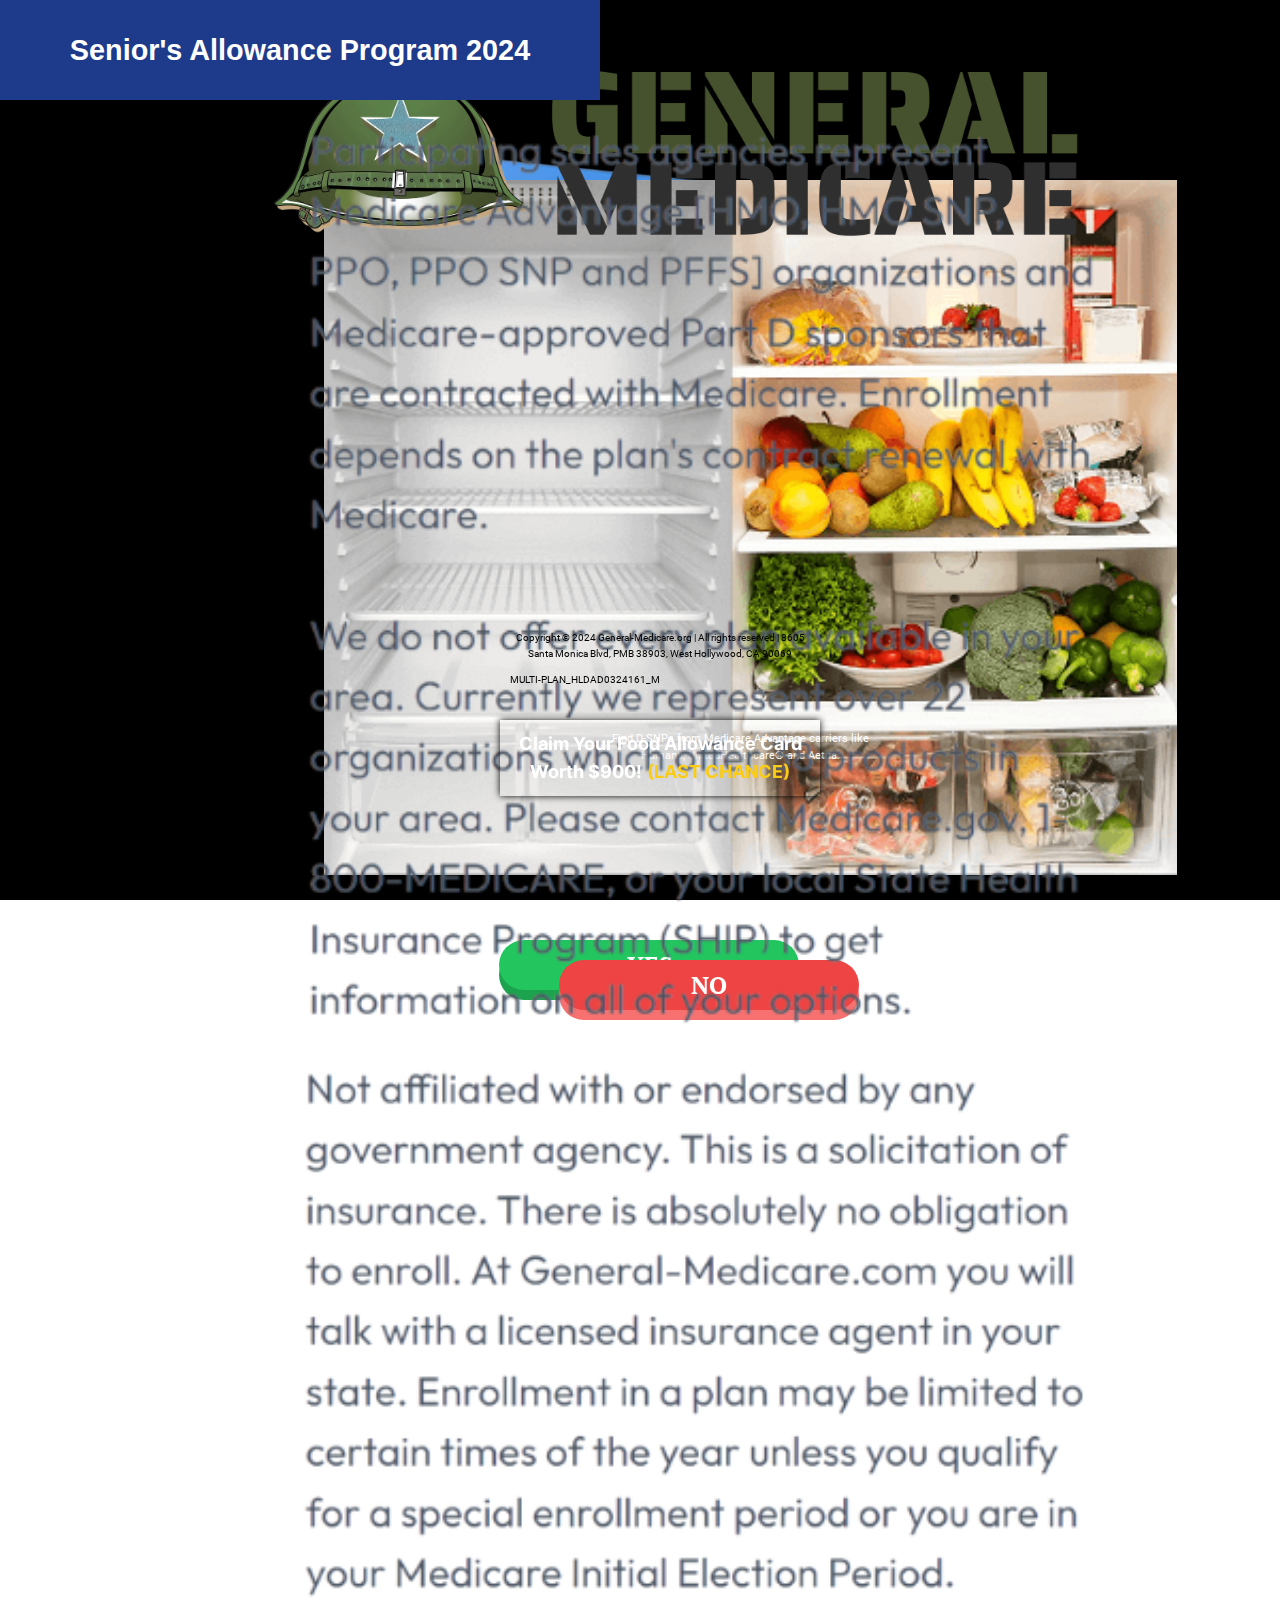
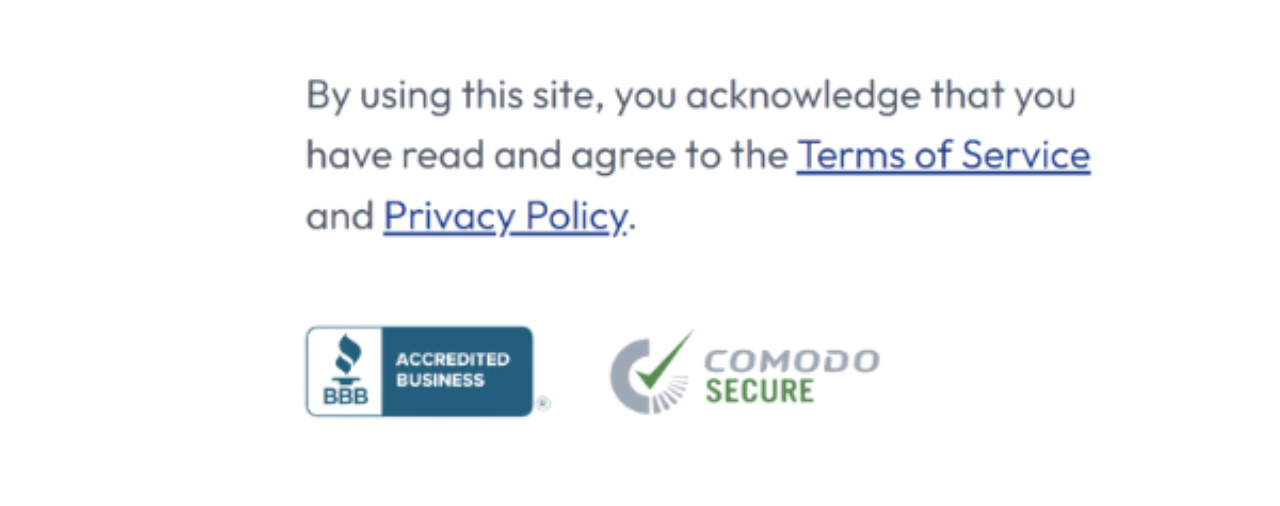
<file: index.html>
<!DOCTYPE html>
<html id="cvt-1568371626-html-root" class="">
  <head>
    <title>Check Eligibility</title>
    <link rel="canonical" href="https://general-medicare.co/fbmadrivo" />
    <link
      href="https://cdn.convertri.com/font-awesome/font-awesome.woff2?v=4.7.0"
      as="font"
      type="font/woff2"
      crossorigin="anonymous"
    />
    <meta id="viewport-meta" name="viewport" content="width=device-width" />
    <meta name="application-name" content="Check Eligibility" />
    <meta name="title" content="Check Eligibility" />
    <meta property="og:type" content="article" />
    <meta property="og:url" content="https://general-medicare.co/fbmadrivo" />
    <meta property="og:title" content="Check Eligibility" />
    <meta property="og:description" content="" />
    <style>
      .top-sticky-blue-test2 {
        padding: 0.75rem 16rem;
        background-color: rgb(30 58 138);
        color: rgb(255, 255, 255);
        font-size: 1.2rem;
        font-weight: 800;
        text-align: left;
      }
      @media only screen and (min-width: 160px) and (max-width: 179px) {
        .cvt-1568371626-box,
        .cvt-1568371626-sticky-container,
        body > .select2-container,
        .cvt-1568371626-layer-container > .select2-container,
        .powered-by-badge img,
        body
          > .cvt-1568371626-mobile-menu
          .cvt-1568371626-mobile-menu-container {
          -webkit-transform: scale(0.33333333333333);
          -ms-transform: scale(0.33333333333333);
          transform: scale(0.33333333333333);
        }
      }
      @media only screen and (min-width: 180px) and (max-width: 199px) {
        .cvt-1568371626-box,
        .cvt-1568371626-sticky-container,
        body > .select2-container,
        .cvt-1568371626-layer-container > .select2-container,
        .powered-by-badge img,
        body
          > .cvt-1568371626-mobile-menu
          .cvt-1568371626-mobile-menu-container {
          -webkit-transform: scale(0.375);
          -ms-transform: scale(0.375);
          transform: scale(0.375);
        }
      }
      @media only screen and (min-width: 200px) and (max-width: 219px) {
        .cvt-1568371626-box,
        .cvt-1568371626-sticky-container,
        body > .select2-container,
        .cvt-1568371626-layer-container > .select2-container,
        .powered-by-badge img,
        body
          > .cvt-1568371626-mobile-menu
          .cvt-1568371626-mobile-menu-container {
          -webkit-transform: scale(0.41666666666667);
          -ms-transform: scale(0.41666666666667);
          transform: scale(0.41666666666667);
        }
      }
      @media only screen and (min-width: 220px) and (max-width: 239px) {
        .cvt-1568371626-box,
        .cvt-1568371626-sticky-container,
        body > .select2-container,
        .cvt-1568371626-layer-container > .select2-container,
        .powered-by-badge img,
        body
          > .cvt-1568371626-mobile-menu
          .cvt-1568371626-mobile-menu-container {
          -webkit-transform: scale(0.45833333333333);
          -ms-transform: scale(0.45833333333333);
          transform: scale(0.45833333333333);
        }
      }
      @media only screen and (min-width: 240px) and (max-width: 249px) {
        .cvt-1568371626-box,
        .cvt-1568371626-sticky-container,
        body > .select2-container,
        .cvt-1568371626-layer-container > .select2-container,
        .powered-by-badge img,
        body
          > .cvt-1568371626-mobile-menu
          .cvt-1568371626-mobile-menu-container {
          -webkit-transform: scale(0.5);
          -ms-transform: scale(0.5);
          transform: scale(0.5);
        }
      }
      @media only screen and (min-width: 250px) and (max-width: 255px) {
        .cvt-1568371626-box,
        .cvt-1568371626-sticky-container,
        body > .select2-container,
        .cvt-1568371626-layer-container > .select2-container,
        .powered-by-badge img,
        body
          > .cvt-1568371626-mobile-menu
          .cvt-1568371626-mobile-menu-container {
          -webkit-transform: scale(0.52083333333333);
          -ms-transform: scale(0.52083333333333);
          transform: scale(0.52083333333333);
        }
      }
      @media only screen and (min-width: 256px) and (max-width: 259px) {
        .cvt-1568371626-box,
        .cvt-1568371626-sticky-container,
        body > .select2-container,
        .cvt-1568371626-layer-container > .select2-container,
        .powered-by-badge img,
        body
          > .cvt-1568371626-mobile-menu
          .cvt-1568371626-mobile-menu-container {
          -webkit-transform: scale(0.53333333333333);
          -ms-transform: scale(0.53333333333333);
          transform: scale(0.53333333333333);
        }
      }
      @media only screen and (min-width: 260px) and (max-width: 266px) {
        .cvt-1568371626-box,
        .cvt-1568371626-sticky-container,
        body > .select2-container,
        .cvt-1568371626-layer-container > .select2-container,
        .powered-by-badge img,
        body
          > .cvt-1568371626-mobile-menu
          .cvt-1568371626-mobile-menu-container {
          -webkit-transform: scale(0.54166666666667);
          -ms-transform: scale(0.54166666666667);
          transform: scale(0.54166666666667);
        }
      }
      @media only screen and (min-width: 267px) and (max-width: 269px) {
        .cvt-1568371626-box,
        .cvt-1568371626-sticky-container,
        body > .select2-container,
        .cvt-1568371626-layer-container > .select2-container,
        .powered-by-badge img,
        body
          > .cvt-1568371626-mobile-menu
          .cvt-1568371626-mobile-menu-container {
          -webkit-transform: scale(0.55625);
          -ms-transform: scale(0.55625);
          transform: scale(0.55625);
        }
      }
      @media only screen and (min-width: 270px) and (max-width: 271px) {
        .cvt-1568371626-box,
        .cvt-1568371626-sticky-container,
        body > .select2-container,
        .cvt-1568371626-layer-container > .select2-container,
        .powered-by-badge img,
        body
          > .cvt-1568371626-mobile-menu
          .cvt-1568371626-mobile-menu-container {
          -webkit-transform: scale(0.5625);
          -ms-transform: scale(0.5625);
          transform: scale(0.5625);
        }
      }
      @media only screen and (min-width: 272px) and (max-width: 279px) {
        .cvt-1568371626-box,
        .cvt-1568371626-sticky-container,
        body > .select2-container,
        .cvt-1568371626-layer-container > .select2-container,
        .powered-by-badge img,
        body
          > .cvt-1568371626-mobile-menu
          .cvt-1568371626-mobile-menu-container {
          -webkit-transform: scale(0.56666666666667);
          -ms-transform: scale(0.56666666666667);
          transform: scale(0.56666666666667);
        }
      }
      @media only screen and (min-width: 280px) and (max-width: 289px) {
        .cvt-1568371626-box,
        .cvt-1568371626-sticky-container,
        body > .select2-container,
        .cvt-1568371626-layer-container > .select2-container,
        .powered-by-badge img,
        body
          > .cvt-1568371626-mobile-menu
          .cvt-1568371626-mobile-menu-container {
          -webkit-transform: scale(0.58333333333333);
          -ms-transform: scale(0.58333333333333);
          transform: scale(0.58333333333333);
        }
      }
      @media only screen and (min-width: 290px) and (max-width: 299px) {
        .cvt-1568371626-box,
        .cvt-1568371626-sticky-container,
        body > .select2-container,
        .cvt-1568371626-layer-container > .select2-container,
        .powered-by-badge img,
        body
          > .cvt-1568371626-mobile-menu
          .cvt-1568371626-mobile-menu-container {
          -webkit-transform: scale(0.60416666666667);
          -ms-transform: scale(0.60416666666667);
          transform: scale(0.60416666666667);
        }
      }
      @media only screen and (min-width: 300px) and (max-width: 309px) {
        .cvt-1568371626-box,
        .cvt-1568371626-sticky-container,
        body > .select2-container,
        .cvt-1568371626-layer-container > .select2-container,
        .powered-by-badge img,
        body
          > .cvt-1568371626-mobile-menu
          .cvt-1568371626-mobile-menu-container {
          -webkit-transform: scale(0.625);
          -ms-transform: scale(0.625);
          transform: scale(0.625);
        }
      }
      @media only screen and (min-width: 310px) and (max-width: 310px) {
        .cvt-1568371626-box,
        .cvt-1568371626-sticky-container,
        body > .select2-container,
        .cvt-1568371626-layer-container > .select2-container,
        .powered-by-badge img,
        body
          > .cvt-1568371626-mobile-menu
          .cvt-1568371626-mobile-menu-container {
          -webkit-transform: scale(0.64583333333333);
          -ms-transform: scale(0.64583333333333);
          transform: scale(0.64583333333333);
        }
      }
      @media only screen and (min-width: 311px) and (max-width: 311px) {
        .cvt-1568371626-box,
        .cvt-1568371626-sticky-container,
        body > .select2-container,
        .cvt-1568371626-layer-container > .select2-container,
        .powered-by-badge img,
        body
          > .cvt-1568371626-mobile-menu
          .cvt-1568371626-mobile-menu-container {
          -webkit-transform: scale(0.64791666666667);
          -ms-transform: scale(0.64791666666667);
          transform: scale(0.64791666666667);
        }
      }
      @media only screen and (min-width: 312px) and (max-width: 313px) {
        .cvt-1568371626-box,
        .cvt-1568371626-sticky-container,
        body > .select2-container,
        .cvt-1568371626-layer-container > .select2-container,
        .powered-by-badge img,
        body
          > .cvt-1568371626-mobile-menu
          .cvt-1568371626-mobile-menu-container {
          -webkit-transform: scale(0.65);
          -ms-transform: scale(0.65);
          transform: scale(0.65);
        }
      }
      @media only screen and (min-width: 314px) and (max-width: 319px) {
        .cvt-1568371626-box,
        .cvt-1568371626-sticky-container,
        body > .select2-container,
        .cvt-1568371626-layer-container > .select2-container,
        .powered-by-badge img,
        body
          > .cvt-1568371626-mobile-menu
          .cvt-1568371626-mobile-menu-container {
          -webkit-transform: scale(0.65416666666667);
          -ms-transform: scale(0.65416666666667);
          transform: scale(0.65416666666667);
        }
      }
      @media only screen and (min-width: 320px) and (max-width: 323px) {
        .cvt-1568371626-box,
        .cvt-1568371626-sticky-container,
        body > .select2-container,
        .cvt-1568371626-layer-container > .select2-container,
        .powered-by-badge img,
        body
          > .cvt-1568371626-mobile-menu
          .cvt-1568371626-mobile-menu-container {
          -webkit-transform: scale(0.66666666666667);
          -ms-transform: scale(0.66666666666667);
          transform: scale(0.66666666666667);
        }
      }
      @media only screen and (min-width: 324px) and (max-width: 329px) {
        .cvt-1568371626-box,
        .cvt-1568371626-sticky-container,
        body > .select2-container,
        .cvt-1568371626-layer-container > .select2-container,
        .powered-by-badge img,
        body
          > .cvt-1568371626-mobile-menu
          .cvt-1568371626-mobile-menu-container {
          -webkit-transform: scale(0.675);
          -ms-transform: scale(0.675);
          transform: scale(0.675);
        }
      }
      @media only screen and (min-width: 330px) and (max-width: 339px) {
        .cvt-1568371626-box,
        .cvt-1568371626-sticky-container,
        body > .select2-container,
        .cvt-1568371626-layer-container > .select2-container,
        .powered-by-badge img,
        body
          > .cvt-1568371626-mobile-menu
          .cvt-1568371626-mobile-menu-container {
          -webkit-transform: scale(0.6875);
          -ms-transform: scale(0.6875);
          transform: scale(0.6875);
        }
      }
      @media only screen and (min-width: 340px) and (max-width: 341px) {
        .cvt-1568371626-box,
        .cvt-1568371626-sticky-container,
        body > .select2-container,
        .cvt-1568371626-layer-container > .select2-container,
        .powered-by-badge img,
        body
          > .cvt-1568371626-mobile-menu
          .cvt-1568371626-mobile-menu-container {
          -webkit-transform: scale(0.70833333333333);
          -ms-transform: scale(0.70833333333333);
          transform: scale(0.70833333333333);
        }
      }
      @media only screen and (min-width: 342px) and (max-width: 344px) {
        .cvt-1568371626-box,
        .cvt-1568371626-sticky-container,
        body > .select2-container,
        .cvt-1568371626-layer-container > .select2-container,
        .powered-by-badge img,
        body
          > .cvt-1568371626-mobile-menu
          .cvt-1568371626-mobile-menu-container {
          -webkit-transform: scale(0.7125);
          -ms-transform: scale(0.7125);
          transform: scale(0.7125);
        }
      }
      @media only screen and (min-width: 345px) and (max-width: 345px) {
        .cvt-1568371626-box,
        .cvt-1568371626-sticky-container,
        body > .select2-container,
        .cvt-1568371626-layer-container > .select2-container,
        .powered-by-badge img,
        body
          > .cvt-1568371626-mobile-menu
          .cvt-1568371626-mobile-menu-container {
          -webkit-transform: scale(0.71875);
          -ms-transform: scale(0.71875);
          transform: scale(0.71875);
        }
      }
      @media only screen and (min-width: 346px) and (max-width: 349px) {
        .cvt-1568371626-box,
        .cvt-1568371626-sticky-container,
        body > .select2-container,
        .cvt-1568371626-layer-container > .select2-container,
        .powered-by-badge img,
        body
          > .cvt-1568371626-mobile-menu
          .cvt-1568371626-mobile-menu-container {
          -webkit-transform: scale(0.72083333333333);
          -ms-transform: scale(0.72083333333333);
          transform: scale(0.72083333333333);
        }
      }
      @media only screen and (min-width: 350px) and (max-width: 355px) {
        .cvt-1568371626-box,
        .cvt-1568371626-sticky-container,
        body > .select2-container,
        .cvt-1568371626-layer-container > .select2-container,
        .powered-by-badge img,
        body
          > .cvt-1568371626-mobile-menu
          .cvt-1568371626-mobile-menu-container {
          -webkit-transform: scale(0.72916666666667);
          -ms-transform: scale(0.72916666666667);
          transform: scale(0.72916666666667);
        }
      }
      @media only screen and (min-width: 356px) and (max-width: 359px) {
        .cvt-1568371626-box,
        .cvt-1568371626-sticky-container,
        body > .select2-container,
        .cvt-1568371626-layer-container > .select2-container,
        .powered-by-badge img,
        body
          > .cvt-1568371626-mobile-menu
          .cvt-1568371626-mobile-menu-container {
          -webkit-transform: scale(0.74166666666667);
          -ms-transform: scale(0.74166666666667);
          transform: scale(0.74166666666667);
        }
      }
      @media only screen and (min-width: 360px) and (max-width: 367px) {
        .cvt-1568371626-box,
        .cvt-1568371626-sticky-container,
        body > .select2-container,
        .cvt-1568371626-layer-container > .select2-container,
        .powered-by-badge img,
        body
          > .cvt-1568371626-mobile-menu
          .cvt-1568371626-mobile-menu-container {
          -webkit-transform: scale(0.75);
          -ms-transform: scale(0.75);
          transform: scale(0.75);
        }
      }
      @media only screen and (min-width: 368px) and (max-width: 369px) {
        .cvt-1568371626-box,
        .cvt-1568371626-sticky-container,
        body > .select2-container,
        .cvt-1568371626-layer-container > .select2-container,
        .powered-by-badge img,
        body
          > .cvt-1568371626-mobile-menu
          .cvt-1568371626-mobile-menu-container {
          -webkit-transform: scale(0.76666666666667);
          -ms-transform: scale(0.76666666666667);
          transform: scale(0.76666666666667);
        }
      }
      @media only screen and (min-width: 370px) and (max-width: 374px) {
        .cvt-1568371626-box,
        .cvt-1568371626-sticky-container,
        body > .select2-container,
        .cvt-1568371626-layer-container > .select2-container,
        .powered-by-badge img,
        body
          > .cvt-1568371626-mobile-menu
          .cvt-1568371626-mobile-menu-container {
          -webkit-transform: scale(0.77083333333333);
          -ms-transform: scale(0.77083333333333);
          transform: scale(0.77083333333333);
        }
      }
      @media only screen and (min-width: 375px) and (max-width: 379px) {
        .cvt-1568371626-box,
        .cvt-1568371626-sticky-container,
        body > .select2-container,
        .cvt-1568371626-layer-container > .select2-container,
        .powered-by-badge img,
        body
          > .cvt-1568371626-mobile-menu
          .cvt-1568371626-mobile-menu-container {
          -webkit-transform: scale(0.78125);
          -ms-transform: scale(0.78125);
          transform: scale(0.78125);
        }
      }
      @media only screen and (min-width: 380px) and (max-width: 383px) {
        .cvt-1568371626-box,
        .cvt-1568371626-sticky-container,
        body > .select2-container,
        .cvt-1568371626-layer-container > .select2-container,
        .powered-by-badge img,
        body
          > .cvt-1568371626-mobile-menu
          .cvt-1568371626-mobile-menu-container {
          -webkit-transform: scale(0.79166666666667);
          -ms-transform: scale(0.79166666666667);
          transform: scale(0.79166666666667);
        }
      }
      @media only screen and (min-width: 384px) and (max-width: 389px) {
        .cvt-1568371626-box,
        .cvt-1568371626-sticky-container,
        body > .select2-container,
        .cvt-1568371626-layer-container > .select2-container,
        .powered-by-badge img,
        body
          > .cvt-1568371626-mobile-menu
          .cvt-1568371626-mobile-menu-container {
          -webkit-transform: scale(0.8);
          -ms-transform: scale(0.8);
          transform: scale(0.8);
        }
      }
      @media only screen and (min-width: 390px) and (max-width: 392px) {
        .cvt-1568371626-box,
        .cvt-1568371626-sticky-container,
        body > .select2-container,
        .cvt-1568371626-layer-container > .select2-container,
        .powered-by-badge img,
        body
          > .cvt-1568371626-mobile-menu
          .cvt-1568371626-mobile-menu-container {
          -webkit-transform: scale(0.8125);
          -ms-transform: scale(0.8125);
          transform: scale(0.8125);
        }
      }
      @media only screen and (min-width: 393px) and (max-width: 399px) {
        .cvt-1568371626-box,
        .cvt-1568371626-sticky-container,
        body > .select2-container,
        .cvt-1568371626-layer-container > .select2-container,
        .powered-by-badge img,
        body
          > .cvt-1568371626-mobile-menu
          .cvt-1568371626-mobile-menu-container {
          -webkit-transform: scale(0.81875);
          -ms-transform: scale(0.81875);
          transform: scale(0.81875);
        }
      }
      @media only screen and (min-width: 400px) and (max-width: 409px) {
        .cvt-1568371626-box,
        .cvt-1568371626-sticky-container,
        body > .select2-container,
        .cvt-1568371626-layer-container > .select2-container,
        .powered-by-badge img,
        body
          > .cvt-1568371626-mobile-menu
          .cvt-1568371626-mobile-menu-container {
          -webkit-transform: scale(0.83333333333333);
          -ms-transform: scale(0.83333333333333);
          transform: scale(0.83333333333333);
        }
      }
      @media only screen and (min-width: 410px) and (max-width: 410px) {
        .cvt-1568371626-box,
        .cvt-1568371626-sticky-container,
        body > .select2-container,
        .cvt-1568371626-layer-container > .select2-container,
        .powered-by-badge img,
        body
          > .cvt-1568371626-mobile-menu
          .cvt-1568371626-mobile-menu-container {
          -webkit-transform: scale(0.85416666666667);
          -ms-transform: scale(0.85416666666667);
          transform: scale(0.85416666666667);
        }
      }
      @media only screen and (min-width: 411px) and (max-width: 411px) {
        .cvt-1568371626-box,
        .cvt-1568371626-sticky-container,
        body > .select2-container,
        .cvt-1568371626-layer-container > .select2-container,
        .powered-by-badge img,
        body
          > .cvt-1568371626-mobile-menu
          .cvt-1568371626-mobile-menu-container {
          -webkit-transform: scale(0.85625);
          -ms-transform: scale(0.85625);
          transform: scale(0.85625);
        }
      }
      @media only screen and (min-width: 412px) and (max-width: 413px) {
        .cvt-1568371626-box,
        .cvt-1568371626-sticky-container,
        body > .select2-container,
        .cvt-1568371626-layer-container > .select2-container,
        .powered-by-badge img,
        body
          > .cvt-1568371626-mobile-menu
          .cvt-1568371626-mobile-menu-container {
          -webkit-transform: scale(0.85833333333333);
          -ms-transform: scale(0.85833333333333);
          transform: scale(0.85833333333333);
        }
      }
      @media only screen and (min-width: 414px) and (max-width: 415px) {
        .cvt-1568371626-box,
        .cvt-1568371626-sticky-container,
        body > .select2-container,
        .cvt-1568371626-layer-container > .select2-container,
        .powered-by-badge img,
        body
          > .cvt-1568371626-mobile-menu
          .cvt-1568371626-mobile-menu-container {
          -webkit-transform: scale(0.8625);
          -ms-transform: scale(0.8625);
          transform: scale(0.8625);
        }
      }
      @media only screen and (min-width: 416px) and (max-width: 419px) {
        .cvt-1568371626-box,
        .cvt-1568371626-sticky-container,
        body > .select2-container,
        .cvt-1568371626-layer-container > .select2-container,
        .powered-by-badge img,
        body
          > .cvt-1568371626-mobile-menu
          .cvt-1568371626-mobile-menu-container {
          -webkit-transform: scale(0.86666666666667);
          -ms-transform: scale(0.86666666666667);
          transform: scale(0.86666666666667);
        }
      }
      @media only screen and (min-width: 420px) and (max-width: 424px) {
        .cvt-1568371626-box,
        .cvt-1568371626-sticky-container,
        body > .select2-container,
        .cvt-1568371626-layer-container > .select2-container,
        .powered-by-badge img,
        body
          > .cvt-1568371626-mobile-menu
          .cvt-1568371626-mobile-menu-container {
          -webkit-transform: scale(0.875);
          -ms-transform: scale(0.875);
          transform: scale(0.875);
        }
      }
      @media only screen and (min-width: 425px) and (max-width: 426px) {
        .cvt-1568371626-box,
        .cvt-1568371626-sticky-container,
        body > .select2-container,
        .cvt-1568371626-layer-container > .select2-container,
        .powered-by-badge img,
        body
          > .cvt-1568371626-mobile-menu
          .cvt-1568371626-mobile-menu-container {
          -webkit-transform: scale(0.88541666666667);
          -ms-transform: scale(0.88541666666667);
          transform: scale(0.88541666666667);
        }
      }
      @media only screen and (min-width: 427px) and (max-width: 429px) {
        .cvt-1568371626-box,
        .cvt-1568371626-sticky-container,
        body > .select2-container,
        .cvt-1568371626-layer-container > .select2-container,
        .powered-by-badge img,
        body
          > .cvt-1568371626-mobile-menu
          .cvt-1568371626-mobile-menu-container {
          -webkit-transform: scale(0.88958333333333);
          -ms-transform: scale(0.88958333333333);
          transform: scale(0.88958333333333);
        }
      }
      @media only screen and (min-width: 430px) and (max-width: 431px) {
        .cvt-1568371626-box,
        .cvt-1568371626-sticky-container,
        body > .select2-container,
        .cvt-1568371626-layer-container > .select2-container,
        .powered-by-badge img,
        body
          > .cvt-1568371626-mobile-menu
          .cvt-1568371626-mobile-menu-container {
          -webkit-transform: scale(0.89583333333333);
          -ms-transform: scale(0.89583333333333);
          transform: scale(0.89583333333333);
        }
      }
      @media only screen and (min-width: 432px) and (max-width: 439px) {
        .cvt-1568371626-box,
        .cvt-1568371626-sticky-container,
        body > .select2-container,
        .cvt-1568371626-layer-container > .select2-container,
        .powered-by-badge img,
        body
          > .cvt-1568371626-mobile-menu
          .cvt-1568371626-mobile-menu-container {
          -webkit-transform: scale(0.9);
          -ms-transform: scale(0.9);
          transform: scale(0.9);
        }
      }
      @media only screen and (min-width: 440px) and (max-width: 449px) {
        .cvt-1568371626-box,
        .cvt-1568371626-sticky-container,
        body > .select2-container,
        .cvt-1568371626-layer-container > .select2-container,
        .powered-by-badge img,
        body
          > .cvt-1568371626-mobile-menu
          .cvt-1568371626-mobile-menu-container {
          -webkit-transform: scale(0.91666666666667);
          -ms-transform: scale(0.91666666666667);
          transform: scale(0.91666666666667);
        }
      }
      @media only screen and (min-width: 450px) and (max-width: 459px) {
        .cvt-1568371626-box,
        .cvt-1568371626-sticky-container,
        body > .select2-container,
        .cvt-1568371626-layer-container > .select2-container,
        .powered-by-badge img,
        body
          > .cvt-1568371626-mobile-menu
          .cvt-1568371626-mobile-menu-container {
          -webkit-transform: scale(0.9375);
          -ms-transform: scale(0.9375);
          transform: scale(0.9375);
        }
      }
      @media only screen and (min-width: 460px) and (max-width: 469px) {
        .cvt-1568371626-box,
        .cvt-1568371626-sticky-container,
        body > .select2-container,
        .cvt-1568371626-layer-container > .select2-container,
        .powered-by-badge img,
        body
          > .cvt-1568371626-mobile-menu
          .cvt-1568371626-mobile-menu-container {
          -webkit-transform: scale(0.95833333333333);
          -ms-transform: scale(0.95833333333333);
          transform: scale(0.95833333333333);
        }
      }
      @media only screen and (min-width: 470px) and (max-width: 479px) {
        .cvt-1568371626-box,
        .cvt-1568371626-sticky-container,
        body > .select2-container,
        .cvt-1568371626-layer-container > .select2-container,
        .powered-by-badge img,
        body
          > .cvt-1568371626-mobile-menu
          .cvt-1568371626-mobile-menu-container {
          -webkit-transform: scale(0.97916666666667);
          -ms-transform: scale(0.97916666666667);
          transform: scale(0.97916666666667);
        }
      }
      @media only screen and (min-width: 480px) and (max-width: 489px) {
        .cvt-1568371626-box,
        .cvt-1568371626-sticky-container,
        body > .select2-container,
        .cvt-1568371626-layer-container > .select2-container,
        .powered-by-badge img,
        body
          > .cvt-1568371626-mobile-menu
          .cvt-1568371626-mobile-menu-container {
          -webkit-transform: scale(1);
          -ms-transform: scale(1);
          transform: scale(1);
        }
      }
      @media only screen and (min-width: 490px) and (max-width: 495px) {
        .cvt-1568371626-box,
        .cvt-1568371626-sticky-container,
        body > .select2-container,
        .cvt-1568371626-layer-container > .select2-container,
        .powered-by-badge img,
        body
          > .cvt-1568371626-mobile-menu
          .cvt-1568371626-mobile-menu-container {
          -webkit-transform: scale(1.0208333333333);
          -ms-transform: scale(1.0208333333333);
          transform: scale(1.0208333333333);
        }
      }
      @media only screen and (min-width: 496px) and (max-width: 499px) {
        .cvt-1568371626-box,
        .cvt-1568371626-sticky-container,
        body > .select2-container,
        .cvt-1568371626-layer-container > .select2-container,
        .powered-by-badge img,
        body
          > .cvt-1568371626-mobile-menu
          .cvt-1568371626-mobile-menu-container {
          -webkit-transform: scale(1.0333333333333);
          -ms-transform: scale(1.0333333333333);
          transform: scale(1.0333333333333);
        }
      }
      @media only screen and (min-width: 500px) and (max-width: 503px) {
        .cvt-1568371626-box,
        .cvt-1568371626-sticky-container,
        body > .select2-container,
        .cvt-1568371626-layer-container > .select2-container,
        .powered-by-badge img,
        body
          > .cvt-1568371626-mobile-menu
          .cvt-1568371626-mobile-menu-container {
          -webkit-transform: scale(1.0416666666667);
          -ms-transform: scale(1.0416666666667);
          transform: scale(1.0416666666667);
        }
      }
      @media only screen and (min-width: 504px) and (max-width: 509px) {
        .cvt-1568371626-box,
        .cvt-1568371626-sticky-container,
        body > .select2-container,
        .cvt-1568371626-layer-container > .select2-container,
        .powered-by-badge img,
        body
          > .cvt-1568371626-mobile-menu
          .cvt-1568371626-mobile-menu-container {
          -webkit-transform: scale(1.05);
          -ms-transform: scale(1.05);
          transform: scale(1.05);
        }
      }
      @media only screen and (min-width: 510px) and (max-width: 519px) {
        .cvt-1568371626-box,
        .cvt-1568371626-sticky-container,
        body > .select2-container,
        .cvt-1568371626-layer-container > .select2-container,
        .powered-by-badge img,
        body
          > .cvt-1568371626-mobile-menu
          .cvt-1568371626-mobile-menu-container {
          -webkit-transform: scale(1.0625);
          -ms-transform: scale(1.0625);
          transform: scale(1.0625);
        }
      }
      @media only screen and (min-width: 520px) and (max-width: 529px) {
        .cvt-1568371626-box,
        .cvt-1568371626-sticky-container,
        body > .select2-container,
        .cvt-1568371626-layer-container > .select2-container,
        .powered-by-badge img,
        body
          > .cvt-1568371626-mobile-menu
          .cvt-1568371626-mobile-menu-container {
          -webkit-transform: scale(1.0833333333333);
          -ms-transform: scale(1.0833333333333);
          transform: scale(1.0833333333333);
        }
      }
      @media only screen and (min-width: 530px) and (max-width: 532px) {
        .cvt-1568371626-box,
        .cvt-1568371626-sticky-container,
        body > .select2-container,
        .cvt-1568371626-layer-container > .select2-container,
        .powered-by-badge img,
        body
          > .cvt-1568371626-mobile-menu
          .cvt-1568371626-mobile-menu-container {
          -webkit-transform: scale(1.1041666666667);
          -ms-transform: scale(1.1041666666667);
          transform: scale(1.1041666666667);
        }
      }
      @media only screen and (min-width: 533px) and (max-width: 539px) {
        .cvt-1568371626-box,
        .cvt-1568371626-sticky-container,
        body > .select2-container,
        .cvt-1568371626-layer-container > .select2-container,
        .powered-by-badge img,
        body
          > .cvt-1568371626-mobile-menu
          .cvt-1568371626-mobile-menu-container {
          -webkit-transform: scale(1.1104166666667);
          -ms-transform: scale(1.1104166666667);
          transform: scale(1.1104166666667);
        }
      }
      @media only screen and (min-width: 540px) and (max-width: 549px) {
        .cvt-1568371626-box,
        .cvt-1568371626-sticky-container,
        body > .select2-container,
        .cvt-1568371626-layer-container > .select2-container,
        .powered-by-badge img,
        body
          > .cvt-1568371626-mobile-menu
          .cvt-1568371626-mobile-menu-container {
          -webkit-transform: scale(1.125);
          -ms-transform: scale(1.125);
          transform: scale(1.125);
        }
      }
      @media only screen and (min-width: 550px) and (max-width: 559px) {
        .cvt-1568371626-box,
        .cvt-1568371626-sticky-container,
        body > .select2-container,
        .cvt-1568371626-layer-container > .select2-container,
        .powered-by-badge img,
        body
          > .cvt-1568371626-mobile-menu
          .cvt-1568371626-mobile-menu-container {
          -webkit-transform: scale(1.1458333333333);
          -ms-transform: scale(1.1458333333333);
          transform: scale(1.1458333333333);
        }
      }
      @media only screen and (min-width: 560px) and (max-width: 569px) {
        .cvt-1568371626-box,
        .cvt-1568371626-sticky-container,
        body > .select2-container,
        .cvt-1568371626-layer-container > .select2-container,
        .powered-by-badge img,
        body
          > .cvt-1568371626-mobile-menu
          .cvt-1568371626-mobile-menu-container {
          -webkit-transform: scale(1.1666666666667);
          -ms-transform: scale(1.1666666666667);
          transform: scale(1.1666666666667);
        }
      }
      @media only screen and (min-width: 570px) and (max-width: 579px) {
        .cvt-1568371626-box,
        .cvt-1568371626-sticky-container,
        body > .select2-container,
        .cvt-1568371626-layer-container > .select2-container,
        .powered-by-badge img,
        body
          > .cvt-1568371626-mobile-menu
          .cvt-1568371626-mobile-menu-container {
          -webkit-transform: scale(1.1875);
          -ms-transform: scale(1.1875);
          transform: scale(1.1875);
        }
      }
      @media only screen and (min-width: 580px) and (max-width: 589px) {
        .cvt-1568371626-box,
        .cvt-1568371626-sticky-container,
        body > .select2-container,
        .cvt-1568371626-layer-container > .select2-container,
        .powered-by-badge img,
        body
          > .cvt-1568371626-mobile-menu
          .cvt-1568371626-mobile-menu-container {
          -webkit-transform: scale(1.2083333333333);
          -ms-transform: scale(1.2083333333333);
          transform: scale(1.2083333333333);
        }
      }
      @media only screen and (min-width: 590px) and (max-width: 599px) {
        .cvt-1568371626-box,
        .cvt-1568371626-sticky-container,
        body > .select2-container,
        .cvt-1568371626-layer-container > .select2-container,
        .powered-by-badge img,
        body
          > .cvt-1568371626-mobile-menu
          .cvt-1568371626-mobile-menu-container {
          -webkit-transform: scale(1.2291666666667);
          -ms-transform: scale(1.2291666666667);
          transform: scale(1.2291666666667);
        }
      }
      @media only screen and (min-width: 600px) and (max-width: 609px) {
        .cvt-1568371626-box,
        .cvt-1568371626-sticky-container,
        body > .select2-container,
        .cvt-1568371626-layer-container > .select2-container,
        .powered-by-badge img,
        body
          > .cvt-1568371626-mobile-menu
          .cvt-1568371626-mobile-menu-container {
          -webkit-transform: scale(1.25);
          -ms-transform: scale(1.25);
          transform: scale(1.25);
        }
      }
      @media only screen and (min-width: 610px) and (max-width: 619px) {
        .cvt-1568371626-box,
        .cvt-1568371626-sticky-container,
        body > .select2-container,
        .cvt-1568371626-layer-container > .select2-container,
        .powered-by-badge img,
        body
          > .cvt-1568371626-mobile-menu
          .cvt-1568371626-mobile-menu-container {
          -webkit-transform: scale(1.2708333333333);
          -ms-transform: scale(1.2708333333333);
          transform: scale(1.2708333333333);
        }
      }
      @media only screen and (min-width: 620px) and (max-width: 629px) {
        .cvt-1568371626-box,
        .cvt-1568371626-sticky-container,
        body > .select2-container,
        .cvt-1568371626-layer-container > .select2-container,
        .powered-by-badge img,
        body
          > .cvt-1568371626-mobile-menu
          .cvt-1568371626-mobile-menu-container {
          -webkit-transform: scale(1.2916666666667);
          -ms-transform: scale(1.2916666666667);
          transform: scale(1.2916666666667);
        }
      }
      @media only screen and (min-width: 630px) and (max-width: 639px) {
        .cvt-1568371626-box,
        .cvt-1568371626-sticky-container,
        body > .select2-container,
        .cvt-1568371626-layer-container > .select2-container,
        .powered-by-badge img,
        body
          > .cvt-1568371626-mobile-menu
          .cvt-1568371626-mobile-menu-container {
          -webkit-transform: scale(1.3125);
          -ms-transform: scale(1.3125);
          transform: scale(1.3125);
        }
      }
      @media only screen and (min-width: 640px) and (max-width: 649px) {
        .cvt-1568371626-box,
        .cvt-1568371626-sticky-container,
        body > .select2-container,
        .cvt-1568371626-layer-container > .select2-container,
        .powered-by-badge img,
        body
          > .cvt-1568371626-mobile-menu
          .cvt-1568371626-mobile-menu-container {
          -webkit-transform: scale(1.3333333333333);
          -ms-transform: scale(1.3333333333333);
          transform: scale(1.3333333333333);
        }
      }
      @media only screen and (min-width: 650px) and (max-width: 659px) {
        .cvt-1568371626-box,
        .cvt-1568371626-sticky-container,
        body > .select2-container,
        .cvt-1568371626-layer-container > .select2-container,
        .powered-by-badge img,
        body
          > .cvt-1568371626-mobile-menu
          .cvt-1568371626-mobile-menu-container {
          -webkit-transform: scale(1.3541666666667);
          -ms-transform: scale(1.3541666666667);
          transform: scale(1.3541666666667);
        }
      }
      @media only screen and (min-width: 660px) and (max-width: 669px) {
        .cvt-1568371626-box,
        .cvt-1568371626-sticky-container,
        body > .select2-container,
        .cvt-1568371626-layer-container > .select2-container,
        .powered-by-badge img,
        body
          > .cvt-1568371626-mobile-menu
          .cvt-1568371626-mobile-menu-container {
          -webkit-transform: scale(1.375);
          -ms-transform: scale(1.375);
          transform: scale(1.375);
        }
      }
      @media only screen and (min-width: 670px) and (max-width: 679px) {
        .cvt-1568371626-box,
        .cvt-1568371626-sticky-container,
        body > .select2-container,
        .cvt-1568371626-layer-container > .select2-container,
        .powered-by-badge img,
        body
          > .cvt-1568371626-mobile-menu
          .cvt-1568371626-mobile-menu-container {
          -webkit-transform: scale(1.3958333333333);
          -ms-transform: scale(1.3958333333333);
          transform: scale(1.3958333333333);
        }
      }
      @media only screen and (min-width: 680px) and (max-width: 689px) {
        .cvt-1568371626-box,
        .cvt-1568371626-sticky-container,
        body > .select2-container,
        .cvt-1568371626-layer-container > .select2-container,
        .powered-by-badge img,
        body
          > .cvt-1568371626-mobile-menu
          .cvt-1568371626-mobile-menu-container {
          -webkit-transform: scale(1.4166666666667);
          -ms-transform: scale(1.4166666666667);
          transform: scale(1.4166666666667);
        }
      }
      @media only screen and (min-width: 690px) and (max-width: 699px) {
        .cvt-1568371626-box,
        .cvt-1568371626-sticky-container,
        body > .select2-container,
        .cvt-1568371626-layer-container > .select2-container,
        .powered-by-badge img,
        body
          > .cvt-1568371626-mobile-menu
          .cvt-1568371626-mobile-menu-container {
          -webkit-transform: scale(1.4375);
          -ms-transform: scale(1.4375);
          transform: scale(1.4375);
        }
      }
      @media only screen and (min-width: 700px) and (max-width: 709px) {
        .cvt-1568371626-box,
        .cvt-1568371626-sticky-container,
        body > .select2-container,
        .cvt-1568371626-layer-container > .select2-container,
        .powered-by-badge img,
        body
          > .cvt-1568371626-mobile-menu
          .cvt-1568371626-mobile-menu-container {
          -webkit-transform: scale(1.4583333333333);
          -ms-transform: scale(1.4583333333333);
          transform: scale(1.4583333333333);
        }
      }
      @media only screen and (min-width: 710px) and (max-width: 719px) {
        .cvt-1568371626-box,
        .cvt-1568371626-sticky-container,
        body > .select2-container,
        .cvt-1568371626-layer-container > .select2-container,
        .powered-by-badge img,
        body
          > .cvt-1568371626-mobile-menu
          .cvt-1568371626-mobile-menu-container {
          -webkit-transform: scale(1.4791666666667);
          -ms-transform: scale(1.4791666666667);
          transform: scale(1.4791666666667);
        }
      }
      @media only screen and (min-width: 720px) and (max-width: 729px) {
        .cvt-1568371626-box,
        .cvt-1568371626-sticky-container,
        body > .select2-container,
        .cvt-1568371626-layer-container > .select2-container,
        .powered-by-badge img,
        body
          > .cvt-1568371626-mobile-menu
          .cvt-1568371626-mobile-menu-container {
          -webkit-transform: scale(1.5);
          -ms-transform: scale(1.5);
          transform: scale(1.5);
        }
      }
      @media only screen and (min-width: 730px) and (max-width: 739px) {
        .cvt-1568371626-box,
        .cvt-1568371626-sticky-container,
        body > .select2-container,
        .cvt-1568371626-layer-container > .select2-container,
        .powered-by-badge img,
        body
          > .cvt-1568371626-mobile-menu
          .cvt-1568371626-mobile-menu-container {
          -webkit-transform: scale(1.5208333333333);
          -ms-transform: scale(1.5208333333333);
          transform: scale(1.5208333333333);
        }
      }
      @media only screen and (min-width: 740px) and (max-width: 749px) {
        .cvt-1568371626-box,
        .cvt-1568371626-sticky-container,
        body > .select2-container,
        .cvt-1568371626-layer-container > .select2-container,
        .powered-by-badge img,
        body
          > .cvt-1568371626-mobile-menu
          .cvt-1568371626-mobile-menu-container {
          -webkit-transform: scale(1.5416666666667);
          -ms-transform: scale(1.5416666666667);
          transform: scale(1.5416666666667);
        }
      }
      @media only screen and (min-width: 750px) and (max-width: 759px) {
        .cvt-1568371626-box,
        .cvt-1568371626-sticky-container,
        body > .select2-container,
        .cvt-1568371626-layer-container > .select2-container,
        .powered-by-badge img,
        body
          > .cvt-1568371626-mobile-menu
          .cvt-1568371626-mobile-menu-container {
          -webkit-transform: scale(1.5625);
          -ms-transform: scale(1.5625);
          transform: scale(1.5625);
        }
      }
      @media only screen and (min-width: 760px) and (max-width: 769px) {
        .cvt-1568371626-box,
        .cvt-1568371626-sticky-container,
        body > .select2-container,
        .cvt-1568371626-layer-container > .select2-container,
        .powered-by-badge img,
        body
          > .cvt-1568371626-mobile-menu
          .cvt-1568371626-mobile-menu-container {
          -webkit-transform: scale(1.5833333333333);
          -ms-transform: scale(1.5833333333333);
          transform: scale(1.5833333333333);
        }
      }
      @media only screen and (min-width: 770px) and (max-width: 779px) {
        .cvt-1568371626-box,
        .cvt-1568371626-sticky-container,
        body > .select2-container,
        .cvt-1568371626-layer-container > .select2-container,
        .powered-by-badge img,
        body
          > .cvt-1568371626-mobile-menu
          .cvt-1568371626-mobile-menu-container {
          -webkit-transform: scale(1.6041666666667);
          -ms-transform: scale(1.6041666666667);
          transform: scale(1.6041666666667);
        }
      }
      @media only screen and (min-width: 780px) and (max-width: 789px) {
        .cvt-1568371626-box,
        .cvt-1568371626-sticky-container,
        body > .select2-container,
        .cvt-1568371626-layer-container > .select2-container,
        .powered-by-badge img,
        body
          > .cvt-1568371626-mobile-menu
          .cvt-1568371626-mobile-menu-container {
          -webkit-transform: scale(1.625);
          -ms-transform: scale(1.625);
          transform: scale(1.625);
        }
      }
      @media only screen and (min-width: 790px) and (max-width: 799px) {
        .cvt-1568371626-box,
        .cvt-1568371626-sticky-container,
        body > .select2-container,
        .cvt-1568371626-layer-container > .select2-container,
        .powered-by-badge img,
        body
          > .cvt-1568371626-mobile-menu
          .cvt-1568371626-mobile-menu-container {
          -webkit-transform: scale(1.6458333333333);
          -ms-transform: scale(1.6458333333333);
          transform: scale(1.6458333333333);
        }
      }
      @media only screen and (min-width: 800px) and (max-width: 809px) {
        .cvt-1568371626-box,
        .cvt-1568371626-sticky-container,
        body > .select2-container,
        .cvt-1568371626-layer-container > .select2-container,
        .powered-by-badge img,
        body
          > .cvt-1568371626-mobile-menu
          .cvt-1568371626-mobile-menu-container {
          -webkit-transform: scale(1.6666666666667);
          -ms-transform: scale(1.6666666666667);
          transform: scale(1.6666666666667);
        }
      }
      @media only screen and (min-width: 810px) and (max-width: 819px) {
        .cvt-1568371626-box,
        .cvt-1568371626-sticky-container,
        body > .select2-container,
        .cvt-1568371626-layer-container > .select2-container,
        .powered-by-badge img,
        body
          > .cvt-1568371626-mobile-menu
          .cvt-1568371626-mobile-menu-container {
          -webkit-transform: scale(1.6875);
          -ms-transform: scale(1.6875);
          transform: scale(1.6875);
        }
      }
      @media only screen and (min-width: 820px) and (max-width: 829px) {
        .cvt-1568371626-box,
        .cvt-1568371626-sticky-container,
        body > .select2-container,
        .cvt-1568371626-layer-container > .select2-container,
        .powered-by-badge img,
        body
          > .cvt-1568371626-mobile-menu
          .cvt-1568371626-mobile-menu-container {
          -webkit-transform: scale(1.7083333333333);
          -ms-transform: scale(1.7083333333333);
          transform: scale(1.7083333333333);
        }
      }
      @media only screen and (min-width: 830px) and (max-width: 839px) {
        .cvt-1568371626-box,
        .cvt-1568371626-sticky-container,
        body > .select2-container,
        .cvt-1568371626-layer-container > .select2-container,
        .powered-by-badge img,
        body
          > .cvt-1568371626-mobile-menu
          .cvt-1568371626-mobile-menu-container {
          -webkit-transform: scale(1.7291666666667);
          -ms-transform: scale(1.7291666666667);
          transform: scale(1.7291666666667);
        }
      }
      @media only screen and (min-width: 840px) and (max-width: 849px) {
        .cvt-1568371626-box,
        .cvt-1568371626-sticky-container,
        body > .select2-container,
        .cvt-1568371626-layer-container > .select2-container,
        .powered-by-badge img,
        body
          > .cvt-1568371626-mobile-menu
          .cvt-1568371626-mobile-menu-container {
          -webkit-transform: scale(1.75);
          -ms-transform: scale(1.75);
          transform: scale(1.75);
        }
      }
      @media only screen and (min-width: 850px) and (max-width: 859px) {
        .cvt-1568371626-box,
        .cvt-1568371626-sticky-container,
        body > .select2-container,
        .cvt-1568371626-layer-container > .select2-container,
        .powered-by-badge img,
        body
          > .cvt-1568371626-mobile-menu
          .cvt-1568371626-mobile-menu-container {
          -webkit-transform: scale(1.7708333333333);
          -ms-transform: scale(1.7708333333333);
          transform: scale(1.7708333333333);
        }
      }
      @media only screen and (min-width: 860px) and (max-width: 869px) {
        .cvt-1568371626-box,
        .cvt-1568371626-sticky-container,
        body > .select2-container,
        .cvt-1568371626-layer-container > .select2-container,
        .powered-by-badge img,
        body
          > .cvt-1568371626-mobile-menu
          .cvt-1568371626-mobile-menu-container {
          -webkit-transform: scale(1.7916666666667);
          -ms-transform: scale(1.7916666666667);
          transform: scale(1.7916666666667);
        }
      }
      @media only screen and (min-width: 870px) and (max-width: 879px) {
        .cvt-1568371626-box,
        .cvt-1568371626-sticky-container,
        body > .select2-container,
        .cvt-1568371626-layer-container > .select2-container,
        .powered-by-badge img,
        body
          > .cvt-1568371626-mobile-menu
          .cvt-1568371626-mobile-menu-container {
          -webkit-transform: scale(1.8125);
          -ms-transform: scale(1.8125);
          transform: scale(1.8125);
        }
      }
      @media only screen and (min-width: 880px) and (max-width: 889px) {
        .cvt-1568371626-box,
        .cvt-1568371626-sticky-container,
        body > .select2-container,
        .cvt-1568371626-layer-container > .select2-container,
        .powered-by-badge img,
        body
          > .cvt-1568371626-mobile-menu
          .cvt-1568371626-mobile-menu-container {
          -webkit-transform: scale(1.8333333333333);
          -ms-transform: scale(1.8333333333333);
          transform: scale(1.8333333333333);
        }
      }
      @media only screen and (min-width: 890px) and (max-width: 899px) {
        .cvt-1568371626-box,
        .cvt-1568371626-sticky-container,
        body > .select2-container,
        .cvt-1568371626-layer-container > .select2-container,
        .powered-by-badge img,
        body
          > .cvt-1568371626-mobile-menu
          .cvt-1568371626-mobile-menu-container {
          -webkit-transform: scale(1.8541666666667);
          -ms-transform: scale(1.8541666666667);
          transform: scale(1.8541666666667);
        }
      }
      @media only screen and (min-width: 900px) and (max-width: 909px) {
        .cvt-1568371626-box,
        .cvt-1568371626-sticky-container,
        body > .select2-container,
        .cvt-1568371626-layer-container > .select2-container,
        .powered-by-badge img,
        body
          > .cvt-1568371626-mobile-menu
          .cvt-1568371626-mobile-menu-container {
          -webkit-transform: scale(1.875);
          -ms-transform: scale(1.875);
          transform: scale(1.875);
        }
      }
      @media only screen and (min-width: 910px) and (max-width: 919px) {
        .cvt-1568371626-box,
        .cvt-1568371626-sticky-container,
        body > .select2-container,
        .cvt-1568371626-layer-container > .select2-container,
        .powered-by-badge img,
        body
          > .cvt-1568371626-mobile-menu
          .cvt-1568371626-mobile-menu-container {
          -webkit-transform: scale(1.8958333333333);
          -ms-transform: scale(1.8958333333333);
          transform: scale(1.8958333333333);
        }
      }
      @media only screen and (min-width: 920px) and (max-width: 929px) {
        .cvt-1568371626-box,
        .cvt-1568371626-sticky-container,
        body > .select2-container,
        .cvt-1568371626-layer-container > .select2-container,
        .powered-by-badge img,
        body
          > .cvt-1568371626-mobile-menu
          .cvt-1568371626-mobile-menu-container {
          -webkit-transform: scale(1.9166666666667);
          -ms-transform: scale(1.9166666666667);
          transform: scale(1.9166666666667);
        }
      }
      @media only screen and (min-width: 930px) and (max-width: 939px) {
        .cvt-1568371626-box,
        .cvt-1568371626-sticky-container,
        body > .select2-container,
        .cvt-1568371626-layer-container > .select2-container,
        .powered-by-badge img,
        body
          > .cvt-1568371626-mobile-menu
          .cvt-1568371626-mobile-menu-container {
          -webkit-transform: scale(1.9375);
          -ms-transform: scale(1.9375);
          transform: scale(1.9375);
        }
      }
      @media only screen and (min-width: 940px) and (max-width: 949px) {
        .cvt-1568371626-box,
        .cvt-1568371626-sticky-container,
        body > .select2-container,
        .cvt-1568371626-layer-container > .select2-container,
        .powered-by-badge img,
        body
          > .cvt-1568371626-mobile-menu
          .cvt-1568371626-mobile-menu-container {
          -webkit-transform: scale(1.9583333333333);
          -ms-transform: scale(1.9583333333333);
          transform: scale(1.9583333333333);
        }
      }
      @media only screen and (min-width: 950px) and (max-width: 959px) {
        .cvt-1568371626-box,
        .cvt-1568371626-sticky-container,
        body > .select2-container,
        .cvt-1568371626-layer-container > .select2-container,
        .powered-by-badge img,
        body
          > .cvt-1568371626-mobile-menu
          .cvt-1568371626-mobile-menu-container {
          -webkit-transform: scale(1.9791666666667);
          -ms-transform: scale(1.9791666666667);
          transform: scale(1.9791666666667);
        }
      }
    </style>
    <script async="" src="js/gtm.js"></script>
    <script>
      var documentClassList = document.documentElement.classList;
      documentClassList && documentClassList.remove("no-js");
    </script>
    <script>
      var CONVERTRI_CONSTANTS = {
        UPSELL_EXPIRES_IN: 7,
        CSS_PREFIX: "cvt-1568371626-",
        STICKY_PREFIX: "sticky-",
        PAGESET_IDENTIFIER: "8a29a6a2-2808-11ef-a34b-06324c722a0b",
        AUTOWEBINAR: "false",
      };
    </script>
    <style>
      @media all {
        .c0.lazy-bg-loaded,
        .c0.no-lazy-bg-mobile {
          border-style: solid;
          border-color: #000;
          border-width: 0px;
          background-repeat: no-repeat;
          background-size: 100% 100%;
        }
        .c1.lazy-bg-loaded,
        .c1.no-lazy-bg-mobile {
          border-top-left-radius: 0px;
          border-top-right-radius: 0px;
          border-bottom-left-radius: 0px;
          border-bottom-right-radius: 0px;
        }
        .c2.lazy-bg-loaded,
        .c2.no-lazy-bg-mobile {
          background-color: transparent;
        }
        .c3.lazy-bg-loaded,
        .c3.no-lazy-bg-mobile {
          border-top-left-radius: 112px;
          border-top-right-radius: 112px;
          border-bottom-left-radius: 112px;
          border-bottom-right-radius: 112px;
        }
        .c4.lazy-bg-loaded,
        .c4.no-lazy-bg-mobile {
          background-color: rgb(34, 197, 94);
          box-shadow: 0px 10px 0px 0px rgb(28, 163, 78);
        }
        .c5.lazy-bg-loaded,
        .c5.no-lazy-bg-mobile {
          background-color: rgb(238, 68, 68);
          box-shadow: 0px 10px 0px 0px rgb(247, 113, 112);
        }
        .c6.lazy-bg-loaded,
        .c6.no-lazy-bg-mobile {
          background-color: rgb(249, 250, 251);
        }
        .c7.lazy-bg-loaded,
        .c7.no-lazy-bg-mobile {
          box-shadow: 0px 0px 7px 0px #000;
        }
        .c8.hover {
          background-image: none;
        }
      }
      @media only screen and (min-width: 960px) {
        .d0 {
          left: calc(50% + -426px);
          height: 480px;
          top: 20px;
        }
        .d1 {
          width: 853px;
        }
        .d2 {
          left: calc(50% + -150px);
          height: 128px;
          top: 510px;
        }
        .d3 {
          width: 320px;
        }
        .d4 {
          min-height: 20px;
        }
        .d5 {
          font-family: "Roboto", sans-serif;
          font-weight: 400;
          font-size: 16px;
          color: rgb(0, 0, 0);
          letter-spacing: 0em;
          margin-top: 0;
        }
        .d6 {
          margin-bottom: 0px;
        }
        .d7 {
          text-align: left;
        }
        .d8 {
          text-decoration: none;
        }
        .d9 {
          line-height: 53px;
          font-size: 44px;
          font-family: "PT Serif", serif;
        }
        .d10 {
          color: rgb(255, 255, 255);
        }
        .d11 {
          color: rgb(250, 204, 21);
        }
        .d12 {
          left: calc(50% + -221px);
          top: 790px;
        }
        .d13 {
          width: 300px;
          height: 50px;
        }
        .d14 {
          height: 50px !important;
        }
        .d15 {
          left: calc(50% + -201px);
          top: 810px;
        }
        .d16 {
          left: calc(50% + -406px);
          height: 695px;
          top: 40px;
        }
        .d17 {
          left: calc(50% + -160px);
          height: 54px;
          top: 600px;
        }
        .d18 {
          text-align: center;
        }
        .d19 {
          line-height: 17px;
          font-size: 11px;
        }
        .d20 {
          left: calc(50% + -480px);
          width: 450px;
          height: 300px;
          top: 903px;
        }
        .d21 {
          left: calc(50% + -386px);
          height: 186px;
          top: 60px;
        }
        .d22 {
          left: calc(50% + -366px);
          height: 2026px;
          top: 80px;
        }
        .d23 {
          left: calc(50% + -140px);
          height: 76px;
          top: 620px;
        }
        .d24 {
          margin-bottom: 12px;
        }
        .d25 {
          line-height: 16px;
        }
        .d26 {
          font-size: 10px;
        }
        .d27 {
          line-height: 12px;
        }
        .d28 {
          line-height: 28px;
          font-size: 18px;
          font-family: "Inter", sans-serif;
        }
        .d29 {
          font-weight: 700;
        }
      }
      @media only screen and (max-width: 959px) {
        .m0 {
          left: 101px;
          width: 376px;
          height: 212px;
          transform-origin: -101px -129px;
          top: 129px;
        }
        .m1 {
          left: 39px;
          width: 700px;
          height: 182px;
          transform-origin: -39px -342px;
          top: 342px;
        }
        .m2 {
          min-height: 20px;
        }
        .m3 {
          font-family: "Roboto", sans-serif;
          font-weight: 400;
          font-size: 16px;
          color: rgb(0, 0, 0);
          letter-spacing: 0em;
          margin-top: 0;
        }
        .m4 {
          margin-bottom: 0px;
        }
        .m5 {
          text-align: left;
        }
        .m6 {
          text-decoration: none;
        }
        .m7 {
          line-height: 79px;
          font-size: 66px;
          font-family: "PT Serif", serif;
        }
        .m8 {
          color: rgb(0, 0, 0);
        }
        .m9 {
          color: rgb(250, 204, 21);
        }
        .m10 {
          left: 47px;
          width: 199px;
          transform-origin: -47px -533px;
        }
        .m11 {
          height: 66px;
          top: 533px;
        }
        .m12 {
          height: 66px !important;
        }
        .m13 {
          left: 257px;
          width: 188px;
          transform-origin: -257px -533px;
        }
        .m14 {
          left: 41px;
          width: 398px;
          height: 324px;
          transform-origin: -41px -632px;
          top: 632px;
        }
        .m15 {
          left: 5px;
          height: 72px;
          transform-origin: -5px -979px;
          top: 979px;
        }
        .m16 {
          width: 469px;
        }
        .m17 {
          text-align: center;
        }
        .m18 {
          line-height: 26px;
          font-size: 17px;
        }
        .m19 {
          left: 0px;
          width: 482px;
          height: 1297px;
          transform-origin: 0px -1061px;
          top: 1061px;
        }
        .m20 {
          left: 17px;
          width: 344px;
          height: 75px;
          transform-origin: -17px -1119px;
          top: 1119px;
        }
        .m21 {
          left: 43px;
          width: 397px;
          height: 901px;
          transform-origin: -43px -1229px;
          top: 1229px;
        }
        .m22 {
          left: 8px;
          height: 102px;
          transform-origin: -8px -2169px;
          top: 2169px;
        }
        .m23 {
          margin-bottom: 18px;
        }
        .m24 {
          line-height: 23px;
        }
        .m25 {
          font-size: 15px;
        }
        .m26 {
          line-height: 18px;
        }
        .m27 {
          left: 113px;
          width: 456px;
          height: 104px;
          transform-origin: -13px -18px;
          top: 18px;
        }
        .m28 {
          line-height: 42px;
          font-size: 27px;
          font-family: "Inter", sans-serif;
        }
        .m29 {
          font-weight: 700;
        }
      } /* https://fonts.googleapis.com/css?family=Roboto%3A100%2C100italic%2C300%2C300italic%2C400%2Citalic%2C500%2C500italic%2C700%2C700italic%2C900%2C900italic%7CPT+Serif%3A400%2Citalic%2C700%2C700italic%7CInter%3A400%2C500%2C700%2C900 */
      @font-face {
        font-display: swap;
        font-family: "Inter";
        font-style: normal;
        font-weight: 400;
        src: url(fonts/UcCO3FwrK3iLTeHuS_fvQtMwCp50KnMw2boKoduKmMEVuLyfAZ9hjQ.ttf)
          format("truetype");
      }
      @font-face {
        font-display: swap;
        font-family: "Inter";
        font-style: normal;
        font-weight: 500;
        src: url(fonts/UcCO3FwrK3iLTeHuS_fvQtMwCp50KnMw2boKoduKmMEVuI6fAZ9hjQ.ttf)
          format("truetype");
      }
      @font-face {
        font-display: swap;
        font-family: "Inter";
        font-style: normal;
        font-weight: 700;
        src: url(fonts/UcCO3FwrK3iLTeHuS_fvQtMwCp50KnMw2boKoduKmMEVuFuYAZ9hjQ.ttf)
          format("truetype");
      }
      @font-face {
        font-display: swap;
        font-family: "Inter";
        font-style: normal;
        font-weight: 900;
        src: url(fonts/UcCO3FwrK3iLTeHuS_fvQtMwCp50KnMw2boKoduKmMEVuBWYAZ9hjQ.ttf)
          format("truetype");
      }
      @font-face {
        font-display: swap;
        font-family: "PT Serif";
        font-style: italic;
        font-weight: 400;
        src: url(fonts/EJRTQgYoZZY2vCFuvAFT_r21dw.ttf) format("truetype");
      }
      @font-face {
        font-display: swap;
        font-family: "PT Serif";
        font-style: italic;
        font-weight: 700;
        src: url(fonts/EJRQQgYoZZY2vCFuvAFT9gaQZynfpQ.ttf) format("truetype");
      }
      @font-face {
        font-display: swap;
        font-family: "PT Serif";
        font-style: normal;
        font-weight: 400;
        src: url(fonts/EJRVQgYoZZY2vCFuvAFWzro.ttf) format("truetype");
      }
      @font-face {
        font-display: swap;
        font-family: "PT Serif";
        font-style: normal;
        font-weight: 700;
        src: url(fonts/EJRSQgYoZZY2vCFuvAnt66qSVy4.ttf) format("truetype");
      }
      @font-face {
        font-display: swap;
        font-family: "Roboto";
        font-style: italic;
        font-weight: 100;
        src: url(fonts/KFOiCnqEu92Fr1Mu51QrEzAdKg.ttf) format("truetype");
      }
      @font-face {
        font-display: swap;
        font-family: "Roboto";
        font-style: italic;
        font-weight: 300;
        src: url(fonts/KFOjCnqEu92Fr1Mu51TjASc6CsE.ttf) format("truetype");
      }
      @font-face {
        font-display: swap;
        font-family: "Roboto";
        font-style: italic;
        font-weight: 400;
        src: url(fonts/KFOkCnqEu92Fr1Mu51xIIzc.ttf) format("truetype");
      }
      @font-face {
        font-display: swap;
        font-family: "Roboto";
        font-style: italic;
        font-weight: 500;
        src: url(fonts/KFOjCnqEu92Fr1Mu51S7ACc6CsE.ttf) format("truetype");
      }
      @font-face {
        font-display: swap;
        font-family: "Roboto";
        font-style: italic;
        font-weight: 700;
        src: url(fonts/KFOjCnqEu92Fr1Mu51TzBic6CsE.ttf) format("truetype");
      }
      @font-face {
        font-display: swap;
        font-family: "Roboto";
        font-style: italic;
        font-weight: 900;
        src: url(fonts/KFOjCnqEu92Fr1Mu51TLBCc6CsE.ttf) format("truetype");
      }
      @font-face {
        font-display: swap;
        font-family: "Roboto";
        font-style: normal;
        font-weight: 100;
        src: url(fonts/KFOkCnqEu92Fr1MmgVxIIzc.ttf) format("truetype");
      }
      @font-face {
        font-display: swap;
        font-family: "Roboto";
        font-style: normal;
        font-weight: 300;
        src: url(fonts/KFOlCnqEu92Fr1MmSU5fBBc9.ttf) format("truetype");
      }
      @font-face {
        font-display: swap;
        font-family: "Roboto";
        font-style: normal;
        font-weight: 400;
        src: url(fonts/KFOmCnqEu92Fr1Mu4mxP.ttf) format("truetype");
      }
      @font-face {
        font-display: swap;
        font-family: "Roboto";
        font-style: normal;
        font-weight: 500;
        src: url(fonts/KFOlCnqEu92Fr1MmEU9fBBc9.ttf) format("truetype");
      }
      @font-face {
        font-display: swap;
        font-family: "Roboto";
        font-style: normal;
        font-weight: 700;
        src: url(fonts/KFOlCnqEu92Fr1MmWUlfBBc9.ttf) format("truetype");
      }
      @font-face {
        font-display: swap;
        font-family: "Roboto";
        font-style: normal;
        font-weight: 900;
        src: url(fonts/KFOlCnqEu92Fr1MmYUtfBBc9.ttf) format("truetype");
      } /*! normalize.css v3.0.3 | MIT License | github.com/necolas/normalize.css */
      button.button-skin-buy-with-logos .button-sublabel,
      small {
        font-size: 80%;
      }
      .page-section,
      hr {
        box-sizing: content-box;
      }
      img,
      legend {
        border: 0;
      }
      legend,
      td,
      th {
        padding: 0;
      }
      :focus,
      a:active,
      a:hover {
        outline: 0;
      }
      html {
        font-family: sans-serif;
        -ms-text-size-adjust: 100%;
        -webkit-text-size-adjust: 100%;
      }
      body {
        margin: 0;
      }
      article,
      aside,
      details,
      figcaption,
      figure,
      footer,
      header,
      hgroup,
      main,
      menu,
      nav,
      section,
      summary {
        display: block;
      }
      audio,
      canvas,
      progress,
      video {
        display: inline-block;
        vertical-align: baseline;
      }
      audio:not([controls]) {
        display: none;
        height: 0;
      }
      [hidden],
      template {
        display: none;
      }
      a {
        background-color: transparent;
      }
      abbr[title] {
        border-bottom: 1px dotted;
      }
      b,
      optgroup,
      strong {
        font-weight: 700;
      }
      dfn {
        font-style: italic;
      }
      mark {
        background: #ff0;
        color: #000;
      }
      sub,
      sup {
        font-size: 75%;
        line-height: 0;
        position: relative;
        vertical-align: baseline;
      }
      sup {
        top: -0.5em;
      }
      sub {
        bottom: -0.25em;
      }
      svg:not(:root) {
        overflow: hidden;
      }
      figure {
        margin: 1em 40px;
      }
      hr {
        height: 0;
      }
      pre,
      textarea {
        overflow: auto;
      }
      code,
      kbd,
      pre,
      samp {
        font-family: monospace, monospace;
        font-size: 1em;
      }
      button,
      input,
      optgroup,
      select,
      textarea {
        color: inherit;
        font: inherit;
        margin: 0;
      }
      .tooltip,
      input {
        line-height: normal;
      }
      button {
        overflow: visible;
      }
      button,
      select {
        text-transform: none;
      }
      button,
      html input[type="button"],
      input[type="reset"],
      input[type="submit"] {
        -webkit-appearance: button;
        cursor: pointer;
      }
      button[disabled],
      html input[disabled] {
        cursor: default;
      }
      button::-moz-focus-inner,
      input::-moz-focus-inner {
        border: 0;
        padding: 0;
      }
      input[type="checkbox"],
      input[type="radio"] {
        box-sizing: border-box;
        padding: 0;
      }
      input[type="number"]::-webkit-inner-spin-button,
      input[type="number"]::-webkit-outer-spin-button {
        height: auto;
      }
      input[type="search"] {
        -webkit-appearance: textfield;
        box-sizing: content-box;
      }
      input[type="search"]::-webkit-search-cancel-button,
      input[type="search"]::-webkit-search-decoration {
        -webkit-appearance: none;
      }
      fieldset {
        border: 1px solid silver;
        margin: 0 2px;
        padding: 0.35em 0.625em 0.75em;
      }
      table {
        border-collapse: collapse;
        border-spacing: 0;
      }
      @font-face {
        font-display: swap;
        font-family: FontAwesome;
        font-style: normal;
        font-weight: 400;
        src: url(fonts/font-awesome.eot#iefix&v=4.7.0)
            format("embedded-opentype"),
          url(fonts/font-awesome.woff2) format("woff2"),
          url(fonts/font-awesome.woff) format("woff"),
          url(fonts/font-awesome.ttf) format("truetype");
      }
      *,
      :after,
      :before {
        box-sizing: border-box;
      }
      h1,
      h2,
      h3,
      h4,
      h5,
      h6 {
        text-align: center;
        font-weight: 400;
      }
      h1 {
        margin: 0.67em 0;
        font-size: 36px;
      }
      .cvt-1568371626-box {
        position: absolute;
      }
      .cvt-1568371626-box * {
        -webkit-background-size: cover;
        -moz-background-size: cover;
        -o-background-size: cover;
        background-size: cover;
        background-position: center center;
        background-repeat: no-repeat;
      }
      .cvt-1568371626-checkbox-wrapper {
        display: flex;
        display: -webkit-box;
        display: -ms-flexbox;
        display: -webkit-flex;
        flex-direction: column;
        justify-content: space-around;
        overflow: hidden;
      }
      .cvt-1568371626-checkbox-wrapper .cvt-1568371626-checkbox-element {
        display: flex;
        display: -webkit-box;
        display: -ms-flexbox;
        display: -webkit-flex;
        cursor: default;
        word-break: break-all;
        -webkit-user-select: none;
        -moz-user-select: none;
        -ms-user-select: none;
        user-select: none;
      }
      .cvt-1568371626-checkbox-wrapper .cvt-1568371626-checkbox-element input {
        position: absolute;
        opacity: 0;
        visibility: hidden;
        cursor: pointer;
        height: 40px;
        width: 40px;
      }
      .cvt-1568371626-checkbox-wrapper
        .cvt-1568371626-checkbox-element
        .cvt-1568371626-checkbox-indicator {
        display: block;
        margin: auto 0 auto 5%;
        height: 20px;
        width: 20px;
        min-width: 20px;
        border: 2px solid #757575;
        cursor: pointer;
      }
      .cvt-1568371626-checkbox-wrapper
        .cvt-1568371626-checkbox-element
        .cvt-1568371626-checkbox-indicator:after {
        content: "";
        position: relative;
        display: none;
        left: 8px;
        top: 4px;
        width: 5px;
        height: 10px;
        border: solid #fff;
        border-width: 0 2px 2px 0;
        -webkit-transform: rotate(45deg);
        -ms-transform: rotate(45deg);
        transform: rotate(45deg);
      }
      .cvt-1568371626-checkbox-wrapper
        .cvt-1568371626-checkbox-element
        .cvt-1568371626-checkbox-text {
        word-break: break-word;
        padding: 5px;
        margin-left: 15px;
      }
      .cvt-1568371626-checkbox-wrapper
        .cvt-1568371626-checkbox-element
        input:checked
        ~ .cvt-1568371626-checkbox-indicator {
        background-color: #2196f3;
        border: 0;
      }
      .cvt-1568371626-checkbox-wrapper
        .cvt-1568371626-checkbox-element
        input:checked
        ~ .cvt-1568371626-checkbox-indicator:after {
        display: block;
      }
      .cvt-1568371626-box .cvt-1568371626-card-cvc-input-wrapper,
      .cvt-1568371626-box .cvt-1568371626-card-expiry-input-wrapper,
      .cvt-1568371626-box .cvt-1568371626-card-number-input-wrapper {
        position: relative;
      }
      .cvt-1568371626-box .cvt-1568371626-card-expiry-input-wrapper {
        float: left;
        margin-right: -1000%;
      }
      .cvt-1568371626-box .cvt-1568371626-card-cvc-input-wrapper {
        float: right;
      }
      .cvt-1568371626-box .cvt-1568371626-credit-card-input-icon {
        font-family: FontAwesome;
        position: absolute;
        text-align: center;
        pointer-events: none;
      }
      .cvt-1568371626-box .cvt-1568371626-credit-card-input-icon.success {
        color: #68ca68 !important;
      }
      .cvt-1568371626-box .cvt-1568371626-credit-card-input-icon.error {
        color: #ff4438 !important;
      }
      .cvt-1568371626-date-input-wrapper {
        position: relative;
        display: flex;
        gap: 10px;
        height: 100%;
      }
      .cvt-1568371626-date-input-wrapper .cvt-1568371626-dropdown-wrapper {
        flex: 1;
      }
      .cvt-1568371626-date-input-wrapper .date-input-hidden-control {
        visibility: hidden;
        position: absolute;
        right: 0;
        width: 0;
        height: 100%;
        border: 0;
        padding: 0;
      }
      .cvt-1568371626-dropdown-wrapper .select2,
      .cvt-1568371626-dropdown-wrapper .select2-selection {
        width: 100%;
        height: 100% !important;
      }
      .cvt-1568371626-dropdown-wrapper.invalid-dropdown {
        border-color: #f65e5e !important;
      }
      .cvt-1568371626-dropdown-wrapper
        .select2.select2-container--open
        .select2-selection__arrow {
        -webkit-transform: scaleY(-1);
        -moz-transform: scaleY(-1);
        -ms-transform: scaleY(-1);
        -o-transform: scaleY(-1);
        transform: scaleY(-1);
      }
      .cvt-1568371626-dropdown-wrapper
        .select2-container
        .select2-selection--single {
        border: 0;
        border-radius: 0;
        display: -ms-flexbox;
        display: -webkit-flex;
        display: flex;
        -ms-flex-align: center;
        -webkit-align-items: center;
        -webkit-box-align: center;
        align-items: center;
      }
      .cvt-1568371626-dropdown-wrapper
        .select2-container
        .select2-selection--single
        .select2-selection__arrow {
        top: 50%;
        margin-top: -13px;
        background-image: url("data:image/svg+xml,%3Csvg xmlns='http://www.w3.org/2000/svg' width='15' height='9' viewBox='0 0 15 9'%3E%3Cpath fill='none' fill-rule='evenodd' stroke='%23757575' stroke-linecap='square' stroke-width='2' d='M13.314 1.657L7.657 7.314 2 1.657'/%3E%3C/svg%3E");
        background-repeat: no-repeat, repeat;
        background-position: right 0.5em top 50%, 0 0;
        background-size: 0.65em auto, 100%;
      }
      .cvt-1568371626-html-box,
      .cvt-1568371626-mobile-menu {
        position: absolute;
        top: 0;
      }
      .cvt-1568371626-dropdown-wrapper
        .select2-container
        .select2-selection--single
        .select2-selection__arrow
        b {
        display: none;
      }
      .cvt-1568371626-dropdown-wrapper .cvt-1568371626-dropdown-element {
        width: 100%;
        height: 100%;
        padding: 0.6em 1.4em 0.5em 0.8em;
        border: 0;
        right: 0;
        -moz-appearance: none;
        -webkit-appearance: none;
        appearance: none;
        background-color: unset;
        background-image: url("data:image/svg+xml,%3Csvg xmlns='http://www.w3.org/2000/svg' width='15' height='9' viewBox='0 0 15 9'%3E%3Cpath fill='none' fill-rule='evenodd' stroke='%23757575' stroke-linecap='square' stroke-width='2' d='M13.314 1.657L7.657 7.314 2 1.657'/%3E%3C/svg%3E");
        background-repeat: no-repeat, repeat;
        background-position: right 0.7em top 50%, 0 0;
        background-size: 0.65em auto, 100% !important;
      }
      .cvt-1568371626-dropdown-wrapper
        .cvt-1568371626-dropdown-element::-ms-expand {
        display: none;
      }
      .cvt-1568371626-dropdown-wrapper
        .cvt-1568371626-dropdown-element.select2-hidden-accessible {
        height: 100% !important;
      }
      @media only screen and (max-width: 959px) {
        .cvt-1568371626-layer-container > .select2-container,
        body > .select2-container {
          z-index: 999;
        }
      }
      .cvt-1568371626-html-box {
        overflow: visible;
        bottom: 0;
        left: 0;
        right: 0;
        border: 0;
      }
      .cvt-1568371626-html-box > * {
        margin: 0;
      }
      .cvt-1568371626-html-box > iframe {
        border: 0;
        width: 100%;
        height: 100%;
      }
      .cvt-svg-icon-container svg {
        width: 100%;
        height: 100%;
      }
      .cvt-svg-icon-container svg,
      .cvt-svg-icon-container svg * {
        fill: inherit;
      }
      .cvt-1568371626-menu-mobile-toggle {
        display: flex;
        display: -webkit-flex;
        justify-content: flex-end;
        height: 100%;
        align-items: center;
      }
      .cvt-1568371626-menu-mobile-toggle.open .cvt-1568371626-menu-mobile-open {
        display: none;
      }
      .cvt-1568371626-menu-mobile-toggle.open
        .cvt-1568371626-menu-mobile-close {
        display: inline-flex;
        display: -webkit-inline-flex;
      }
      .cvt-1568371626-menu-mobile-toggle .cvt-1568371626-menu-mobile-close {
        display: none;
      }
      .cvt-1568371626-menu-mobile-toggle span {
        display: flex;
        display: -webkit-flex;
        align-items: center;
        justify-content: center;
        width: 60px;
        height: 100%;
      }
      .cvt-1568371626-mobile-menu {
        display: none;
        z-index: 80;
        width: 100%;
        padding-left: 50%;
      }
      .cvt-1568371626-mobile-menu.submenu-sticky {
        position: fixed;
      }
      .cvt-1568371626-mobile-menu.submenu-sticky-footer {
        top: 100%;
      }
      .cvt-1568371626-mobile-menu .cvt-1568371626-mobile-menu-container {
        margin-left: -240px;
        width: 480px;
      }
      .cvt-1568371626-mobile-menu .cvt-1568371626-menu-list {
        position: absolute;
        display: flex;
        padding: 16px 0;
        margin: 0;
        flex-wrap: wrap;
      }
      .cvt-1568371626-mobile-menu
        .cvt-1568371626-menu-list.align-menu-items-right
        > li {
        text-align: right;
      }
      .cvt-1568371626-mobile-menu .cvt-1568371626-menu-list > li {
        margin: 3px 20px;
        padding: 10px 0;
        width: 100%;
      }
      .cvt-1568371626-mobile-menu .cvt-1568371626-menu-list > li.submenu-item {
        padding: 0;
        margin: 0;
      }
      .cvt-1568371626-mobile-menu
        .cvt-1568371626-menu-list
        .cvt-1568371626-submenu-title {
        padding: 10px 15px;
        border-radius: 3px;
        line-height: 1.2;
      }
      .cvt-1568371626-mobile-menu
        .cvt-1568371626-menu-list
        .cvt-1568371626-submenu-toggle {
        display: flex;
        justify-content: space-between;
        align-items: center;
        margin: 3px 20px;
      }
      .cvt-1568371626-mobile-menu
        .cvt-1568371626-menu-list
        .cvt-1568371626-submenu {
        position: relative;
        top: 0;
        visibility: visible;
        display: none;
        margin: 0;
      }
      .cvt-1568371626-box img.lazy-bg,
      .menu-item::after,
      .cvt-1568371626-submenu {
        visibility: hidden;
      }
      .cvt-1568371626-mobile-menu
        .cvt-1568371626-menu-list
        .cvt-1568371626-submenu
        ul {
        border: 0;
        padding: 0;
        margin: 0;
      }
      .cvt-1568371626-menu-list > li,
      .cvt-1568371626-mobile-menu
        .cvt-1568371626-menu-list
        .cvt-1568371626-submenu
        span {
        border-radius: 3px;
      }
      .cvt-1568371626-mobile-menu
        .cvt-1568371626-menu-list
        .cvt-1568371626-submenu
        .cvt-1568371626-submenu-title {
        display: inline-block;
        padding: 0;
      }
      .cvt-1568371626-mobile-menu
        .cvt-1568371626-menu-list
        .cvt-1568371626-submenu
        li {
        position: relative;
        z-index: 2;
        margin-left: 15px;
        padding: 13px 20px;
        white-space: normal;
      }
      .cvt-1568371626-mobile-menu
        .cvt-1568371626-menu-list
        .cvt-1568371626-submenu.open {
        display: block;
      }
      .cvt-1568371626-mobile-menu
        .cvt-1568371626-menu-list
        .cvt-1568371626-submenu::after {
        content: "";
        background-color: #000;
        position: absolute;
        z-index: 1;
        width: 100%;
        height: 100%;
        top: 0;
        left: 0;
        opacity: 0.08;
      }
      .cvt-1568371626-menu-list {
        display: none;
        margin: 14px 16px 16px;
        padding: 0;
        flex-wrap: wrap;
        list-style: none;
      }
      .cvt-1568371626-menu-list.align-menu-items-right {
        justify-content: flex-end;
      }
      .cvt-1568371626-menu-list > li {
        padding: 10px 15px;
        margin: 2px 2px 0 0;
      }
      .cvt-1568371626-menu-list > li .cvt-1568371626-submenu-toggle {
        cursor: pointer;
        user-select: none;
        color: inherit;
      }
      .cvt-1568371626-menu-list > li .cvt-1568371626-toggle-icon {
        display: inline-block;
        margin-left: 8px;
      }
      .cvt-1568371626-menu-list
        > li
        .cvt-1568371626-toggle-icon
        .toggle-icon-open,
      .cvt-1568371626-menu-list > li .cvt-1568371626-toggle-icon svg {
        display: block;
      }
      .cvt-1568371626-menu-list
        > li
        .cvt-1568371626-toggle-icon
        .toggle-icon-close,
      .cvt-1568371626-menu-list > li.open .toggle-icon-open {
        display: none;
      }
      .cvt-1568371626-menu-list > li.open .toggle-icon-close {
        display: block;
      }
      .menu-item::after {
        display: block;
        content: attr(title);
        height: 0;
        overflow: hidden;
      }
      .cvt-1568371626-submenu {
        display: none;
        position: absolute;
        z-index: 80;
        margin: 0 0 0 -15px;
      }
      .cvt-1568371626-submenu.submenu-sticky {
        position: fixed;
      }
      .cvt-1568371626-submenu ul {
        list-style: none;
        white-space: nowrap;
        padding: 0;
        margin: 0;
        overflow: hidden;
      }
      .cvt-1568371626-submenu ul > li {
        padding: 13px 32px;
      }
      .cvt-1568371626-submenu.open {
        visibility: visible;
      }
      .mobile-menu-wrapper .cvt-1568371626-menu-mobile-toggle {
        display: flex;
      }
      .cvt-1568371626-menu-wrapper.fullwidth .cvt-1568371626-menu-list {
        position: absolute;
      }
      .cvt-1568371626-layer-container .cvt-1568371626-mobile-menu a,
      .cvt-1568371626-layer-container .cvt-1568371626-submenu li a,
      .cvt-1568371626-menu-wrapper .cvt-1568371626-menu-list a,
      .cvt-1568371626-mobile-menu a,
      .cvt-1568371626-submenu a {
        text-decoration: none;
        color: inherit;
      }
      .has-powered-by-badge
        .cvt-1568371626-mobile-menu.submenu-sticky-footer
        .cvt-1568371626-menu-list {
        margin-top: -30px;
      }
      @media only screen and (min-width: 960px) {
        .cvt-1568371626-menu-mobile-toggle {
          display: none;
        }
        .cvt-1568371626-menu-list {
          display: flex;
        }
        .cvt-1568371626-submenu {
          display: block;
        }
      }
      .cvt-1568371626-box .button-has-limited-size .payment-gateway-button {
        width: 100%;
        min-width: 150px;
        max-width: 750px;
        min-height: 25px;
        max-height: 55px;
        margin-left: auto;
        margin-right: auto;
      }
      .product-price-box {
        display: flex;
        flex-direction: column;
        justify-content: center;
        padding: 0 20px;
      }
      .product-price-box > .line,
      .product-price-box > .price-breakdown > .line {
        display: flex;
        justify-content: space-between;
      }
      .product-price-box > .price-breakdown {
        display: flex;
        flex-direction: column;
        gap: 4px;
        padding-bottom: 12px;
        margin-bottom: 12px;
        border-bottom: 1px solid rgba(0, 0, 0, 0.08);
      }
      .product-price-box > .total-line {
        font-weight: 700;
      }
      .product-price-box .price {
        display: flex;
        gap: 8px;
      }
      .product-price-box .price > .price-without-discount {
        opacity: 0.5;
        text-decoration: line-through;
      }
      .radio-group-wrapper-form {
        margin: 0;
        padding: 0;
      }
      .cvt-1568371626-radio-group-wrapper {
        overflow: hidden;
        padding: 10px 0;
        height: 100%;
      }
      .cvt-1568371626-radio-group-wrapper .cvt-1568371626-radio-group-options {
        display: flex;
        display: -webkit-box;
        display: -ms-flexbox;
        display: -webkit-flex;
        flex-direction: column;
        justify-content: space-around;
        height: 100%;
      }
      .cvt-1568371626-radio-group-wrapper .cvt-1568371626-radio-group {
        word-break: break-all;
        margin: 0 20px;
      }
      .cvt-1568371626-radio-group-wrapper
        .cvt-1568371626-radio-group
        .cvt-1568371626-radio-input {
        position: relative;
        display: block;
        padding: 3px 0 0 30px;
        cursor: pointer;
      }
      .cvt-1568371626-radio-group-wrapper
        .cvt-1568371626-radio-group
        .cvt-1568371626-radio-input:hover {
      }
      .cvt-1568371626-radio-group-wrapper
        .cvt-1568371626-radio-group
        .cvt-1568371626-radio-input
        input {
        position: absolute;
        z-index: -1;
        opacity: 0;
      }
      .cvt-1568371626-radio-group-wrapper
        .cvt-1568371626-radio-group
        .cvt-1568371626-radio-input
        span {
        display: inline-block;
        word-break: break-word;
      }
      .cvt-1568371626-radio-group-wrapper
        .cvt-1568371626-radio-group
        .cvt-1568371626-radio-input
        .cvt-1568371626-radio-indicator {
        position: absolute;
        top: 2px;
        left: 0;
        width: 20px;
        height: 20px;
        border-radius: 50%;
        background: #fff;
        border: 2px solid #757575;
      }
      .cvt-1568371626-radio-group-wrapper
        .cvt-1568371626-radio-group
        .cvt-1568371626-radio-input
        .cvt-1568371626-radio-indicator:after {
        position: absolute;
        display: none;
        content: "";
        top: 3px;
        left: 3px;
        width: 10px;
        height: 10px;
        border-radius: 50%;
      }
      .cvt-1568371626-radio-group-wrapper
        .cvt-1568371626-radio-group
        .cvt-1568371626-radio-input
        input:checked:focus
        ~ .cvt-1568371626-radio-indicator,
      .cvt-1568371626-radio-group-wrapper
        .cvt-1568371626-radio-group
        input:checked
        ~ .cvt-1568371626-radio-indicator {
      }
      .cvt-1568371626-radio-group-wrapper
        .cvt-1568371626-radio-group
        .cvt-1568371626-radio-input:hover
        input
        ~ .cvt-1568371626-radio-indicator {
      }
      .cvt-1568371626-radio-group-wrapper
        .cvt-1568371626-radio-group
        .cvt-1568371626-radio-input:hover
        .cvt-1568371626-radio-indicator:after {
      }
      .cvt-1568371626-radio-group-wrapper
        .cvt-1568371626-radio-group
        .cvt-1568371626-radio-input
        input:checked
        ~ .cvt-1568371626-radio-indicator:after,
      .cvt-1568371626-radio-group-wrapper
        .cvt-1568371626-radio-group
        .cvt-1568371626-radio-input:hover
        input
        ~ .cvt-1568371626-radio-indicator:after {
        display: block;
      }
      .cvt-1568371626-box .shopify-box {
        position: absolute;
        top: 0;
        bottom: 0;
        left: 0;
        right: 0;
      }
      button.button-skin-buy-with-logos
        .button-label:not(.button-labels-reversed),
      button.button-skin-buy-with-logos
        .button-sublabel.button-labels-reversed {
        top: 23%;
      }
      button.button-skin-buy-with-logos .button-label.button-labels-reversed,
      button.button-skin-buy-with-logos
        .button-sublabel:not(.button-labels-reversed) {
        bottom: 23%;
      }
      .cvt-1568371626-box .shopify-box > div {
        overflow: visible;
      }
      .cvt-1568371626-box .shopify-box iframe {
        border: 0;
      }
      .cvt-1568371626-box .shopify-box-fill {
        background: url(images/shopify-fill-bg.png) center center/contain
          no-repeat #7ab55c;
      }
      .cvt-1568371626-box .shopify-box-fill.transparent {
        opacity: 0;
      }
      button.button-skin-buy-with-logos .button-label,
      button.button-skin-buy-with-logos .button-sublabel {
        position: absolute;
        width: 100%;
      }
      .buy-with-logos-cc-icons {
        position: absolute;
        left: 0;
        right: 0;
        bottom: 0;
        margin-top: 15px;
        text-align: center;
        font-size: 0;
      }
      .buy-with-logos-cc-icons img {
        margin-left: 5px;
        margin-right: 5px;
        width: 34px;
        height: 26px;
      }
      .cvt-1568371626-box
        > :not(.button-has-limited-size)
        button.button-skin-buy-with-logos,
      .cvt-1568371626-box > button.button-skin-buy-with-logos {
        bottom: 41px;
      }
      button.button-skin-default .button-label.button-labels-reversed,
      button.button-skin-default .button-sublabel:not(.button-labels-reversed),
      button.button-skin-download .button-label.button-labels-reversed,
      button.button-skin-download
        .button-sublabel:not(.button-labels-reversed) {
        bottom: 23%;
      }
      button.button-skin-buy img {
        margin-right: 10px;
        vertical-align: middle;
      }
      .payment-gateway-button button.button-skin-contact {
        position: relative !important;
      }
      button.button-skin-contact i.contact-icon {
        display: inline-block;
        position: relative;
        vertical-align: middle;
        border-radius: 50%;
        margin-right: 15px;
      }
      button.button-skin-contact i.contact-icon img {
        position: absolute;
        left: 50%;
        top: 50%;
        transform: translate(-46%, -48%);
        height: 47%;
      }
      button.button-skin-default .button-label:not(.button-labels-reversed),
      button.button-skin-default .button-sublabel.button-labels-reversed,
      button.button-skin-download .button-label:not(.button-labels-reversed),
      button.button-skin-download .button-sublabel.button-labels-reversed {
        top: 23%;
      }
      button.button-skin-contact span {
        vertical-align: middle;
      }
      .payment-gateway-button.stripe-payment-gateway-button
        .button-skin-default::before {
        font-family: fontAwesome;
        content: "\f09d";
        padding-right: 5px;
        line-height: 1.5;
      }
      button.button-skin-default .button-label,
      button.button-skin-default .button-sublabel {
        position: absolute;
        width: 100%;
      }
      button.button-skin-default .button-sublabel {
        font-size: 80%;
      }
      button.button-skin-download .button-sublabel,
      button.button-skin-gradient .button-sublabel,
      button.button-skin-next .button-sublabel {
        font-size: 75%;
      }
      .payment-gateway-button button.button-skin-download {
        position: relative !important;
      }
      button.button-skin-download .button-label,
      button.button-skin-download .button-sublabel {
        position: absolute;
        width: 100%;
      }
      button.button-skin-download i.download-icon {
        display: block;
        position: absolute;
        right: 0;
        top: 0;
        bottom: 0;
        background-color: rgba(0, 0, 0, 0.1);
      }
      button.button-skin-gradient .button-label.button-labels-reversed,
      button.button-skin-gradient .button-sublabel:not(.button-labels-reversed),
      button.button-skin-next .button-label.button-labels-reversed,
      button.button-skin-next .button-sublabel:not(.button-labels-reversed) {
        bottom: 23%;
      }
      button.button-skin-download i.download-icon img {
        position: absolute;
        left: 50%;
        top: 50%;
        transform: translate(-50%, -50%);
      }
      button.button-skin-gradient .button-label:not(.button-labels-reversed),
      button.button-skin-gradient .button-sublabel.button-labels-reversed,
      button.button-skin-next .button-label:not(.button-labels-reversed),
      button.button-skin-next .button-sublabel.button-labels-reversed {
        top: 23%;
      }
      button.button-skin-gradient {
        background-clip: padding-box;
      }
      button.button-skin-gradient .button-label,
      button.button-skin-gradient .button-sublabel {
        position: absolute;
        width: 100%;
      }
      .payment-gateway-button button.button-skin-next {
        position: relative !important;
      }
      button.button-skin-next .button-label,
      button.button-skin-next .button-sublabel {
        position: absolute;
        width: 100%;
      }
      button.button-skin-next i.next-icon {
        display: block;
        position: absolute;
        right: 5px;
        top: 5px;
        bottom: 5px;
        border-radius: 50%;
      }
      button.button-skin-next i.next-icon img {
        position: absolute;
        left: 50%;
        top: 50%;
        transform: translate(-50%, -50%);
        height: 35%;
      }
      .cvt-1568371626-box button[type="button"],
      .cvt-1568371626-box button[type="submit"] {
        padding: 1px;
        text-align: center;
        white-space: normal;
      }
      .cvt-1568371626-box input.cvt-1568371626-text-input,
      .cvt-1568371626-box textarea {
        padding-left: 15px;
      }
      .cvt-1568371626-box textarea {
        padding-top: 15px;
      }
      .cvt-1568371626-box
        input.cvt-1568371626-phone-input::-webkit-inner-spin-button,
      .cvt-1568371626-box
        input.cvt-1568371626-phone-input::-webkit-outer-spin-button {
        -webkit-appearance: none;
        margin: 0;
      }
      .cvt-1568371626-box input.cvt-1568371626-phone-input[type="number"] {
        -moz-appearance: textfield;
      }
      .cvt-1568371626-box input.cvt-1568371626-phone-input-with-country-code {
        left: calc(30% + 10px);
        width: calc(70% - 10px);
      }
      .cvt-1568371626-box
        input.cvt-1568371626-text-input-phone-country-code-input {
        width: 30%;
        padding-right: 20px;
        cursor: pointer;
      }
      .cvt-1568371626-box .cvt-1568371626-phone-country-code-input-wrapper {
        position: relative;
        height: 100%;
      }
      .cvt-1568371626-box .cvt-1568371626-phone-country-code-input-arrow {
        position: absolute;
        top: 50%;
        z-index: 1;
        width: 26px;
        height: 26px;
        margin-top: -13px;
        background-image: url("data:image/svg+xml,%3Csvg xmlns='http://www.w3.org/2000/svg' width='15' height='9' viewBox='0 0 15 9'%3E%3Cpath fill='none' fill-rule='evenodd' stroke='%23757575' stroke-linecap='square' stroke-width='2' d='M13.314 1.657L7.657 7.314 2 1.657'/%3E%3C/svg%3E");
        background-repeat: no-repeat;
        background-position: right 0.5em top 50%, 0 0;
        background-size: 0.65em auto, 100%;
        pointer-events: none;
      }
      .cvt-1568371626-box
        .cvt-1568371626-text-input-phone-country-code-input-arrow {
        left: calc(30% - 27px);
      }
      .cvt-1568371626-box .cvt-1568371626-phone-country-code-dropdown {
        display: none;
        margin-top: -2px;
        max-height: 200px;
        border: 1px solid #d7d7d7;
        box-shadow: 0 4px 20px 0 #d7d7d7;
        overflow-y: auto;
      }
      .cvt-1568371626-box .cvt-1568371626-phone-country-code-dropdown ul {
        display: flex;
        flex-direction: column;
        margin-top: 0;
        padding-left: 0;
        background: #fff;
        cursor: pointer;
      }
      .cvt-1568371626-box .cvt-1568371626-phone-country-code-dropdown ul li {
        display: flex;
        padding: 12px;
      }
      .cvt-1568371626-box
        .cvt-1568371626-phone-country-code-dropdown
        ul
        li:hover {
        background: #2474ed;
        color: #fff;
      }
      .cvt-1568371626-box.ie-video > .cvt-1568371626-video-border,
      .cvt-1568371626-box.ie-video > video {
        background: 0 0 !important;
        box-shadow: none !important;
      }
      .cvt-1568371626-box
        .cvt-1568371626-phone-country-code-dropdown
        ul
        li
        div:first-of-type {
        width: 50px;
      }
      .cvt-1568371626-box
        .cvt-1568371626-phone-country-code-dropdown
        ul
        li
        div:last-of-type {
        width: calc(100% - 50px);
      }
      .cvt-1568371626-box
        .cvt-1568371626-text-input-phone-country-code-dropdown {
        position: relative;
        z-index: 1;
      }
      .cvt-1568371626-box > video {
        position: absolute;
        top: 0;
        width: 100%;
        height: 100%;
        object-fit: cover;
      }
      .cvt-1568371626-box > .cvt-1568371626-video-bg,
      .cvt-1568371626-box > .cvt-1568371626-video-border {
        display: none;
      }
      .cvt-1568371626-box.ie-video > video {
        position: absolute;
        top: 50%;
        left: 50%;
        -webkit-transform: translateX(-50%) translateY(-50%);
        -ms-transform: translateX(-50%) translateY(-50%);
        transform: translateX(-50%) translateY(-50%);
        min-width: 100%;
        min-height: 100%;
        width: auto;
        height: auto;
        overflow: hidden;
        border-color: transparent !important;
        z-index: 0;
      }
      .cvt-1568371626-box.ie-video > .cvt-1568371626-video-border {
        display: block;
        pointer-events: none;
        z-index: 1;
      }
      .cvt-1568371626-box.ie-video > .cvt-1568371626-video-bg {
        display: block;
        border: 0 !important;
        pointer-events: none;
        z-index: -1;
      }
      .view-cart-box .view-cart-container {
        align-items: flex-end;
        display: flex;
        height: 100%;
      }
      .view-cart-box .cart-icon {
        align-items: center;
        aspect-ratio: 1;
        display: flex;
        justify-content: center;
        position: relative;
        width: 75%;
      }
      .view-cart-box .cart-indicator {
        align-items: center;
        border-radius: 100px;
        color: #fff;
        display: flex;
        font-family: Inter, serif;
        font-size: 13px;
        font-weight: 700;
        height: 50%;
        justify-content: center;
        max-width: 62.5%;
        min-width: clamp(20px, 50%, 50%);
        min-height: 16px;
        padding: 0 12.5%;
        position: absolute;
        right: 0;
        top: 0;
        transform: translate(50%, -20%);
      }
      .popover,
      .tooltip {
        font-style: normal;
        font-weight: 400;
        line-break: auto;
        text-shadow: none;
        text-transform: none;
        white-space: normal;
        word-break: normal;
        word-spacing: normal;
        word-wrap: normal;
        text-decoration: none;
      }
      html#cvt-1568371626-html-root {
        background-position: center center;
        -webkit-backface-visibility: hidden;
        height: 100%;
        min-height: 100%;
        overflow-y: visible;
      }
      body {
        background-color: transparent;
        overflow-x: hidden;
        overflow-y: auto;
      }
      body.no-scroll {
        position: fixed;
        top: 0;
        bottom: 0;
        left: 0;
        right: 0;
        overflow-y: scroll;
      }
      body.no-scroll .powered-by-badge {
        right: 15px;
      }
      body:after {
        display: none;
      }
      @media only screen and (max-width: 767px) {
        body:after {
          content: "mobile";
        }
      }
      body .cvt-1568371626-test-mode {
        position: fixed;
        top: 0;
        left: 0;
        right: 0;
        z-index: 1000;
        height: 48px;
        line-height: 48px;
        background-color: rgba(255, 189, 1, 0.8);
        font-size: 12px;
        text-align: center;
        color: #fff;
        pointer-events: none;
      }
      form {
        margin: 0;
        padding: 0;
      }
      @media only screen and (max-width: 959px) {
        .cvt-1568371626-main-page-background {
          width: 100vw;
        }
        .cvt-1568371626-page-background {
          width: 100%;
          height: 100%;
        }
        .cvt-1568371626-layer-container.desktop-only,
        .cvt-1568371626-sticky-container.desktop-only {
          display: none;
        }
        .cvt-1568371626-layer-container.powered-by-badge-present.layer-relative-to-bottom,
        .cvt-1568371626-layer-container.powered-by-badge-present.layer-scrollable
          .cvt-1568371626-layer-internal-container,
        .cvt-1568371626-sticky-container.powered-by-badge-present.layer-relative-to-bottom,
        .cvt-1568371626-sticky-container.powered-by-badge-present.layer-scrollable
          .cvt-1568371626-layer-internal-container {
          bottom: 6.25vw;
        }
        .page-section {
          width: 100vw;
          overflow: hidden;
        }
        .page-section.shared-header {
          z-index: 10;
        }
        .page-section.main-page {
          z-index: 20;
        }
        .page-section.shared-footer {
          z-index: 30;
        }
        .page-section.sticky {
          width: 100vw;
        }
        .has-powered-by-badge,
        .has-powered-by-badge .shared-footer {
          padding-bottom: 6.25vw;
        }
      }
      @media only screen and (min-width: 960px) {
        .page-section {
          z-index: 10;
          overflow: hidden;
          width: 100%;
        }
        .cvt-1568371626-page-background,
        .page-section.shared-footer.sticky,
        .page-section.shared-header.sticky {
          width: 100%;
        }
      }
      .cvt-1568371626-layer-container {
        left: 0;
        right: 0;
        top: 0;
      }
      .cvt-1568371626-layer-container,
      .cvt-1568371626-sticky-container {
        position: fixed;
        z-index: 50;
      }
      .cvt-1568371626-layer-container.layer-scrollable
        .cvt-1568371626-layer-internal-container,
      .cvt-1568371626-sticky-container.layer-scrollable
        .cvt-1568371626-layer-internal-container {
        position: fixed;
        left: 0;
        right: 0;
        top: 0;
        bottom: 0;
        height: auto;
        overflow-y: auto;
      }
      .cvt-1568371626-layer-container.layer-relative-to-bottom,
      .cvt-1568371626-sticky-container.layer-relative-to-bottom {
        top: auto;
        bottom: 0;
      }
      .cvt-1568371626-layer-container .cvt-1568371626-layer-backdrop,
      .cvt-1568371626-sticky-container .cvt-1568371626-layer-backdrop {
        position: fixed;
        left: 0;
        right: 0;
        top: 0;
        bottom: 0;
      }
      .hidden {
        display: none !important;
      }
      #text-scale-detector {
        font-size: 10px !important;
        font-family: FontAwesome !important;
        visibility: hidden;
      }
      .cvt-1568371626-sticky-container {
        margin: 0;
        -webkit-animation: fadein 0.4s;
        -moz-animation: fadein 0.4s;
        -ms-animation: fadein 0.4s;
        -o-animation: fadein 0.4s;
        animation: fadein 0.4s;
        z-index: 80;
      }
      .cvt-1568371626-sticky-container.right {
        right: 0;
      }
      .cvt-1568371626-sticky-container.top {
        top: 0;
      }
      .cvt-1568371626-sticky-container.layer-relative-to-bottom .presto-player {
        bottom: 0;
        top: unset;
      }
      .cvt-1568371626-sticky-container .presto-player.small {
        top: 0;
        width: 240px;
        height: 140px;
      }
      @media only screen and (max-width: 959px) {
        .cvt-1568371626-sticky-container {
          transform-origin: left top;
          padding: 0;
          left: 0;
        }
        .cvt-1568371626-sticky-container.right {
          transform-origin: right top;
          left: unset;
        }
        .cvt-1568371626-sticky-container.layer-relative-to-bottom {
          transform-origin: left bottom;
          left: 0;
        }
        .cvt-1568371626-sticky-container.layer-relative-to-bottom.right {
          transform-origin: right bottom;
          left: unset;
        }
        .cvt-1568371626-sticky-container .presto-player.small {
          width: 240px;
        }
      }
      .cvt-1568371626-sticky-container .presto-player.medium {
        top: 0;
        width: 382px;
        height: 220px;
      }
      @media only screen and (max-width: 959px) {
        .cvt-1568371626-sticky-container .presto-player.medium {
          width: 360px;
          height: 208px;
        }
      }
      .cvt-1568371626-sticky-container .presto-player.large {
        top: 0;
        width: 520px;
        height: 300px;
      }
      @media only screen and (max-width: 959px) {
        .cvt-1568371626-sticky-container .presto-player.large {
          width: 480px;
          height: 278px;
        }
      }
      @keyframes fadein {
        from {
          opacity: 0;
        }
        to {
          opacity: 1;
        }
      }
      .powered-by-badge {
        position: fixed;
        z-index: 50;
      }
      @media only screen and (min-width: 768px) {
        body:after {
          content: "desktop";
        }
        .powered-by-badge {
          right: 0;
          bottom: 5px;
        }
        .powered-by-badge img.cvt-1568371626-mobile {
          display: none;
        }
        .powered-by-badge.bottom-left {
          left: 0;
          right: auto;
        }
      }
      @media only screen and (max-width: 767px) {
        .powered-by-badge {
          bottom: 0;
          width: 100vw;
          height: 6.25vw;
          background: #000;
        }
        .powered-by-badge img.cvt-1568371626-desktop {
          display: none;
        }
        .powered-by-badge img.cvt-1568371626-mobile {
          margin: 0 auto;
          transform-origin: center 0;
        }
      }
      .powered-by-badge img {
        display: block;
      }
      .cvt-1568371626-page-background {
        position: absolute;
        height: 100%;
        top: 0;
        right: 0;
      }
      .cvt-1568371626-main-page-background {
        position: fixed;
        top: 0;
        right: 0;
        height: 100%;
        width: 100%;
      }
      .cvt-1568371626-box {
        z-index: 10;
      }
      #cbBadge {
        z-index: 999;
      }
      .page-section {
        position: absolute;
      }
      .page-section.sticky {
        z-index: 25;
        position: fixed;
      }
      .popover,
      .tooltip,
      .tooltip-arrow {
        position: absolute;
      }
      .page-section.shared-header.sticky {
        z-index: 30;
      }
      .page-section.shared-footer.sticky {
        bottom: 0;
      }
      .shared-header-placeholder {
        height: 1px;
        display: none;
      } /*!
 * Bootstrap v3.3.7 (http://getbootstrap.com)
 * Copyright 2011-2017 Twitter, Inc.
 * Licensed under MIT (https://github.com/twbs/bootstrap/blob/master/LICENSE)
 */
      .tooltip {
        z-index: 1040;
        display: block;
        font-family: Arial, Helvetica, sans-serif;
        letter-spacing: normal;
        text-align: left;
        text-align: start;
        opacity: 0;
        filter: alpha(opacity=0);
      }
      .tooltip.in {
        opacity: 0.9;
        filter: alpha(opacity=90);
      }
      .tooltip.top {
        margin-top: -3px;
        padding: 5px 0;
      }
      .tooltip.right {
        margin-left: 3px;
        padding: 0 5px;
      }
      .tooltip.bottom {
        margin-top: 3px;
        padding: 5px 0;
      }
      .tooltip.left {
        margin-left: -3px;
        padding: 0 5px;
      }
      .tooltip-inner {
        max-width: 200px;
        padding: 3px 8px;
        color: #fff;
        text-align: center;
        background-color: #000;
        border-radius: 0;
      }
      .tooltip-arrow {
        width: 0;
        height: 0;
        border-color: transparent;
        border-style: solid;
      }
      .tooltip.top .tooltip-arrow,
      .tooltip.top-left .tooltip-arrow,
      .tooltip.top-right .tooltip-arrow {
        bottom: 0;
        border-width: 5px 5px 0;
        border-top-color: #000;
      }
      .tooltip.top .tooltip-arrow {
        left: 50%;
        margin-left: -5px;
      }
      .tooltip.top-left .tooltip-arrow {
        right: 5px;
        margin-bottom: -5px;
      }
      .tooltip.top-right .tooltip-arrow {
        left: 5px;
        margin-bottom: -5px;
      }
      .tooltip.right .tooltip-arrow {
        top: 50%;
        left: 0;
        margin-top: -5px;
        border-width: 5px 5px 5px 0;
        border-right-color: #000;
      }
      .tooltip.left .tooltip-arrow {
        top: 50%;
        right: 0;
        margin-top: -5px;
        border-width: 5px 0 5px 5px;
        border-left-color: #000;
      }
      .tooltip.bottom .tooltip-arrow,
      .tooltip.bottom-left .tooltip-arrow,
      .tooltip.bottom-right .tooltip-arrow {
        border-width: 0 5px 5px;
        border-bottom-color: #000;
        top: 0;
      }
      .tooltip.bottom .tooltip-arrow {
        left: 50%;
        margin-left: -5px;
      }
      .tooltip.bottom-left .tooltip-arrow {
        right: 5px;
        margin-top: -5px;
      }
      .tooltip.bottom-right .tooltip-arrow {
        left: 5px;
        margin-top: -5px;
      } /*!
 * Bootstrap v3.3.7 (http://getbootstrap.com)
 * Copyright 2011-2017 Twitter, Inc.
 * Licensed under MIT (https://github.com/twbs/bootstrap/blob/master/LICENSE)
 */
      .popover {
        top: 0;
        left: 0;
        z-index: 1090;
        display: none;
        max-width: 576px;
        padding: 1px;
        font-family: "Helvetica Neue", Helvetica, Arial, sans-serif;
        letter-spacing: normal;
        line-height: 1.42857143;
        text-align: left;
        text-align: start;
        font-size: 14px;
        background-color: #fff;
        -webkit-background-clip: padding-box;
        background-clip: padding-box;
        border: 1px solid #ccc;
        border: 1px solid rgba(0, 0, 0, 0.2);
        border-radius: 6px;
        -webkit-box-shadow: 0 5px 10px rgba(0, 0, 0, 0.2);
        box-shadow: 0 5px 10px rgba(0, 0, 0, 0.2);
      }
      .popover.top {
        margin-top: -10px;
      }
      .popover.right {
        margin-left: 10px;
      }
      .popover.bottom {
        margin-top: 10px;
      }
      .popover.left {
        margin-left: -10px;
      }
      .popover-title {
        margin: 0;
        padding: 8px 14px;
        font-size: 14px;
        background-color: #f7f7f7;
        border-bottom: 1px solid #ebebeb;
        border-radius: 5px 5px 0 0;
      }
      .popover-content {
        padding: 9px 14px;
      }
      .popover > .arrow,
      .popover > .arrow:after {
        position: absolute;
        display: block;
        width: 0;
        height: 0;
        border-color: transparent;
        border-style: solid;
      }
      .popover > .arrow {
        border-width: 11px;
      }
      .popover > .arrow:after {
        border-width: 10px;
        content: "";
      }
      .popover.top > .arrow {
        left: 50%;
        margin-left: -11px;
        border-bottom-width: 0;
        border-top-color: #999;
        border-top-color: rgba(0, 0, 0, 0.25);
        bottom: -11px;
      }
      .popover.top > .arrow:after {
        content: " ";
        bottom: 1px;
        margin-left: -10px;
        border-bottom-width: 0;
        border-top-color: #fff;
      }
      .popover.left > .arrow:after,
      .popover.right > .arrow:after {
        content: " ";
        bottom: -10px;
      }
      .popover.right > .arrow {
        top: 50%;
        left: -11px;
        margin-top: -11px;
        border-left-width: 0;
        border-right-color: #999;
        border-right-color: rgba(0, 0, 0, 0.25);
      }
      .popover.right > .arrow:after {
        left: 1px;
        border-left-width: 0;
        border-right-color: #fff;
      }
      .popover.bottom > .arrow {
        left: 50%;
        margin-left: -11px;
        border-top-width: 0;
        border-bottom-color: #999;
        border-bottom-color: rgba(0, 0, 0, 0.25);
        top: -11px;
      }
      .popover.bottom > .arrow:after {
        content: " ";
        top: 1px;
        margin-left: -10px;
        border-top-width: 0;
        border-bottom-color: #fff;
      }
      .popover.left > .arrow {
        top: 50%;
        right: -11px;
        margin-top: -11px;
        border-right-width: 0;
        border-left-color: #999;
        border-left-color: rgba(0, 0, 0, 0.25);
      }
      .popover.left > .arrow:after {
        right: 1px;
        border-right-width: 0;
        border-left-color: #fff;
      }
      .fade {
        opacity: 0;
        -webkit-transition: opacity 0.15s linear;
        -o-transition: opacity 0.15s linear;
        transition: opacity 0.15s linear;
      }
      .fade.in {
        opacity: 1;
      }
      .collapse {
        display: none;
      }
      .collapse.in {
        display: block;
      }
      .collapsing {
        position: relative;
        height: 0;
        overflow: hidden;
        -webkit-transition-property: height, visibility;
        -o-transition-property: height, visibility;
        transition-property: height, visibility;
        -webkit-transition-duration: 0.35s;
        -o-transition-duration: 0.35s;
        transition-duration: 0.35s;
        -webkit-transition-timing-function: ease;
        -o-transition-timing-function: ease;
        transition-timing-function: ease;
      }
      .cvt-1568371626-box .box-overlay,
      .cvt-1568371626-box .cvt-1568371626-element-body {
        position: absolute;
        width: 100%;
        height: 100%;
      }
      .popover.error .popover-title {
        color: #ff4438;
      }
      .popover.error .popover-title:before {
        content: "\f057";
        font-family: FontAwesome;
        padding-right: 5px;
      }
      .cvt-1568371626-box .box-overlay {
        z-index: 1;
        pointer-events: none;
      }
      .cvt-1568371626-box .cvt-1568371626-element-body {
        top: 0;
        bottom: 0;
        left: 0;
        right: 0;
      }
      @media only screen and (min-width: 960px) {
        .cvt-1568371626-box.cvt-1568371626-fixed-bg:not(.fixed-bg-tablet)
          .cvt-1568371626-element-body {
          background-attachment: fixed;
          -webkit-backface-visibility: hidden;
        }
      }
      .cvt-1568371626-box
        .cvt-1568371626-element-body.cvt-1568371626-image-element {
        z-index: -1;
      }
      @media only screen and (min-width: 768px) {
        .cvt-1568371626-mobile-background {
          display: none;
        }
      }
      @media only screen and (max-width: 767px) {
        .cvt-1568371626-mobile-background {
          position: fixed;
          width: 100%;
          height: 0;
          top: 0;
          left: 0;
          overflow: hidden;
          touch-action: none;
          background-repeat: no-repeat;
          background-position: center;
          background-clip: content-box;
        }
      }
      .payment-gateway-button-container:not(:first-child) {
        margin-top: 16px;
      }
      .cvt-1568371626-box
        .payment-gateway-button
        button.cvt-1568371626-element-body,
      .payment-gateway-button-container button {
        position: relative;
      }
      button.button-skin-gradient:not(.hover) {
        border-width: 0;
      }
      .stripe-wallet-payment-gateway-button {
        align-items: center;
        border: 0;
        border-radius: 4px;
        cursor: pointer;
        display: flex;
        justify-content: center;
      }
      .stripe-wallet-payment-gateway-button.apple-pay-button,
      .stripe-wallet-payment-gateway-button.google-pay-button {
        background: #111;
      }
      .stripe-wallet-payment-gateway-button.link-button {
        background: #31dcb3;
      }
      .stripe-wallet-payment-gateway-button > div {
        display: flex;
        justify-content: center;
        align-items: center;
        height: 100%;
      }
      .stripe-wallet-payment-gateway-button > div.hidden {
        display: none;
      }
      .stripe-wallet-payment-gateway-button > div > svg {
        height: 50%;
      }
      .te-scope,
      .text-legacy .te-scope-desktop,
      .text-legacy .te-scope-mobile {
        position: absolute;
        top: 10px;
        bottom: 10px;
        left: 10px;
        right: 10px;
        /* white-space: pre-wrap; */
        word-wrap: break-word;
      }
      .te-scope h1,
      .te-scope h2,
      .te-scope p,
      .text-legacy .te-scope-desktop h1,
      .text-legacy .te-scope-desktop h2,
      .text-legacy .te-scope-desktop p,
      .text-legacy .te-scope-mobile h1,
      .text-legacy .te-scope-mobile h2,
      .text-legacy .te-scope-mobile p {
        margin-right: 0;
        margin-left: 0;
        line-height: 0;
      }
      .te-scope li,
      .text-legacy .te-scope-desktop li,
      .text-legacy .te-scope-mobile li {
        margin-right: 0;
        margin-left: 0;
        list-style-type: none;
      }
      .te-scope ol,
      .te-scope ul,
      .text-legacy .te-scope-desktop ol,
      .text-legacy .te-scope-desktop ul,
      .text-legacy .te-scope-mobile ol,
      .text-legacy .te-scope-mobile ul {
        padding: 0;
        margin-right: 0;
        margin-top: 0;
        margin-bottom: 0;
      }
      .te-scope li::before,
      .text-legacy .te-scope-desktop li::before,
      .text-legacy .te-scope-mobile li::before {
        display: inline-block;
        background-size: contain;
        background-position: center;
        background-repeat: no-repeat;
        text-align: right;
        font-family: FontAwesome;
      }
      .te-scope sub,
      .te-scope sup,
      .text-legacy .te-scope-desktop sub,
      .text-legacy .te-scope-desktop sup,
      .text-legacy .te-scope-mobile sub,
      .text-legacy .te-scope-mobile sup {
        font-size: 0.8em;
      }
      .te-scope a,
      .text-legacy .te-scope-desktop a,
      .text-legacy .te-scope-mobile a {
        text-decoration: none;
      }
      @media only screen and (max-width: 959px) {
        .text-legacy .te-scope-desktop {
          display: none;
        }
      }
      @media only screen and (min-width: 960px) {
        .text-legacy .te-scope-mobile {
          display: none;
        }
      }
      .view-cart-box {
        cursor: pointer;
      }
      .view-cart-box svg {
        width: 65%;
        height: 65%;
      }
      .cvt-1568371626-box .cvt-1568371626-yt-thumb {
        background-color: #000;
        background-position: center;
        background-size: cover;
        display: flex;
        justify-content: center;
        align-items: center;
        color: #fff;
        cursor: pointer;
      }
      .cvt-1568371626-box .cvt-1568371626-yt-thumb > svg {
        width: 68px;
        height: 48px;
      }
      .cvt-1568371626-box .cvt-1568371626-yt-thumb .yt-play-background {
        fill: #212121;
        opacity: 0.8;
      }
      .cvt-1568371626-box .cvt-1568371626-yt-thumb:hover .yt-play-background {
        fill: red;
        opacity: 1;
      }
      #convertri-script-consent {
        position: fixed;
        width: 800px;
        bottom: 16px;
        left: 50%;
        margin-left: -400px;
        padding: 24px 40px;
        z-index: 100;
        border: 1px solid rgba(113, 116, 117, 0.2);
        border-radius: 4px;
        box-shadow: 0 4px 6px 0 rgba(0, 0, 0, 0.08);
        font-family: Roboto, sans-serif;
        color: #737373;
        background-color: #fff;
        transition: opacity 0.3s ease, transform 0.3s ease;
        opacity: 0;
        transform: translateY(150%);
      }
      #convertri-script-consent.shown {
        opacity: 1;
        transform: none;
      }
      #convertri-script-consent h6,
      #convertri-script-consent p {
        margin: 0 112px 0 80px;
      }
      #convertri-script-consent button,
      #convertri-script-consent img {
        position: absolute;
        top: 50%;
        transform: translateY(-50%);
      }
      #convertri-script-consent h6 {
        margin-bottom: 8px;
        text-align: left;
        font-weight: 700;
        font-size: 20px;
      }
      #convertri-script-consent p {
        font-size: 15px;
        line-height: 1.47;
      }
      #convertri-script-consent p#privacy-policy {
        margin-top: 6px;
        font-weight: 600;
      }
      #convertri-script-consent p#privacy-policy a,
      #convertri-script-consent p#privacy-policy a:active,
      #convertri-script-consent p#privacy-policy a:link,
      #convertri-script-consent p#privacy-policy a:visited {
        color: #03a3fe;
      }
      #convertri-script-consent button {
        right: 40px;
        padding: 14px 28px;
        font-size: 17px;
        font-weight: 700;
        border-radius: 4px;
        border-width: 0;
        color: #fff;
        background-color: #03a3fe;
      }
      #convertri-script-consent a#close {
        position: absolute;
        top: 14px;
        right: 14px;
        opacity: 0.4;
        cursor: pointer;
      }
      #convertri-script-consent a#close:hover {
        opacity: 1;
      }
      #convertri-script-consent img {
        left: 40px;
        width: 48px;
        height: 48px;
      }
      @media only screen and (max-width: 959px) {
        #convertri-script-consent button,
        #convertri-script-consent img {
          position: static;
          transform: none;
        }
        #convertri-script-consent {
          bottom: 8px;
          margin-left: -180px;
          padding: 24px 20px;
          width: calc(100vw - 16px);
          margin-left: calc(-50vw + 8px);
        }
        #convertri-script-consent h6,
        #convertri-script-consent p {
          margin-left: 0;
          margin-right: 0;
        }
        #convertri-script-consent p {
          margin-bottom: 20px;
        }
        #convertri-script-consent p#privacy-policy {
          position: absolute;
          margin-top: 13px;
          left: 122px;
        }
        #convertri-script-consent a#close {
          top: 0;
          right: 0;
          width: 43px;
          height: 43px;
          padding: 14px;
        }
        #convertri-script-consent img {
          width: 40px;
          height: 40px;
          margin-bottom: 20px;
        }
      }
      .cvt-1568371626-image-element {
        display: none;
      }
      @media only screen and (min-width: 960px) {
        .cvt-1568371626-image-element {
          display: block;
        }
      }
      @media only screen and (min-width: 960px) {
        .cvt-1568371626-main-page-background {
          background-color: rgb(0, 0, 0);
          background-repeat: no-repeat;
          background-position: center top;
          background-size: cover;
          -webkit-background-size: cover;
          -moz-background-size: cover;
          -o-background-size: cover;
        }
      }
      @media only screen and (max-width: 959px) {
        .cvt-1568371626-main-page-background {
          background-color: rgb(255, 255, 255);
          background-repeat: no-repeat;
          background-position: center top;
          background-size: cover;
          -webkit-background-size: cover;
          -moz-background-size: cover;
          -o-background-size: cover;
        }
      }
      @media only screen and (min-width: 960px) {
        .main-page {
          height: 2106px;
          top: 0px;
          padding-bottom: 0px;
        }
      }
      @media only screen and (max-width: 959px) {
        .main-page {
          height: 491.25vw;
          top: 0vw;
          padding-bottom: 0vw;
        }
      }
      @media only screen and (min-width: 960px) {
        #boxc77454e0-9120-53d1-2739-a2e2e33918aa,
        #containerc77454e0-9120-53d1-2739-a2e2e33918aa {
          display: block;
        }
      }
      @media only screen and (max-width: 959px) {
        #boxc77454e0-9120-53d1-2739-a2e2e33918aa {
          display: block;
        }
      }
      @media only screen and (max-width: 360px) {
        #boxc77454e0-9120-53d1-2739-a2e2e33918aa
          .cvt-1568371626-element-body:not(.lazy-bg),
        #boxc77454e0-9120-53d1-2739-a2e2e33918aa
          .cvt-1568371626-element-body.no-lazy-bg-mobile,
        #boxc77454e0-9120-53d1-2739-a2e2e33918aa
          .cvt-1568371626-element-body.lazy-bg-loaded,
        .no-js
          #boxc77454e0-9120-53d1-2739-a2e2e33918aa
          .cvt-1568371626-element-body {
          background-image: url(images/7562552f-90c0-11ea-abef-0697e5ca793e%252F5bf9a5a8031682a8059e290a5016867408a2d5be%252FEMILY%20TAYLOR%20%282%29.png);
        }
      }
      @media only screen and (min-width: 361px) and (max-width: 767px) {
        #boxc77454e0-9120-53d1-2739-a2e2e33918aa
          .cvt-1568371626-element-body:not(.lazy-bg),
        #boxc77454e0-9120-53d1-2739-a2e2e33918aa
          .cvt-1568371626-element-body.no-lazy-bg-mobile,
        #boxc77454e0-9120-53d1-2739-a2e2e33918aa
          .cvt-1568371626-element-body.lazy-bg-loaded,
        .no-js
          #boxc77454e0-9120-53d1-2739-a2e2e33918aa
          .cvt-1568371626-element-body {
          background-image: url(images/7562552f-90c0-11ea-abef-0697e5ca793e%252F5bf9a5a8031682a8059e290a5016867408a2d5be%252FEMILY%20TAYLOR%20%282%29.png);
        }
      }
      @media only screen and (min-width: 768px) and (max-width: 959px) {
        #boxc77454e0-9120-53d1-2739-a2e2e33918aa
          .cvt-1568371626-element-body:not(.lazy-bg),
        #boxc77454e0-9120-53d1-2739-a2e2e33918aa
          .cvt-1568371626-element-body.lazy-bg-loaded,
        .no-js
          #boxc77454e0-9120-53d1-2739-a2e2e33918aa
          .cvt-1568371626-element-body {
          background-image: url(images/7562552f-90c0-11ea-abef-0697e5ca793e%252F5bf9a5a8031682a8059e290a5016867408a2d5be%252FEMILY%20TAYLOR%20%282%29.png);
        }
      }
      @media only screen and (min-width: 960px) {
        #boxc77454e0-9120-53d1-2739-a2e2e33918aa
          .cvt-1568371626-element-body:not(.lazy-bg),
        #boxc77454e0-9120-53d1-2739-a2e2e33918aa
          .cvt-1568371626-element-body.lazy-bg-loaded,
        .no-js
          #boxc77454e0-9120-53d1-2739-a2e2e33918aa
          .cvt-1568371626-element-body {
          background-image: url(images/7562552f-90c0-11ea-abef-0697e5ca793e%252F5bf9a5a8031682a8059e290a5016867408a2d5be%252FEMILY%20TAYLOR%20%282%29.png);
        }
      }
      @media only screen and (max-width: 360px) and (-webkit-min-device-pixel-ratio: 2),
        only screen and (max-width: 360px) and (min-resolution: 192dpi),
        only screen and (max-width: 360px) and (min-resolution: 2dppx) {
        #boxc77454e0-9120-53d1-2739-a2e2e33918aa
          .cvt-1568371626-element-body:not(.lazy-bg),
        #boxc77454e0-9120-53d1-2739-a2e2e33918aa
          .cvt-1568371626-element-body.no-lazy-bg-mobile,
        #boxc77454e0-9120-53d1-2739-a2e2e33918aa
          .cvt-1568371626-element-body.lazy-bg-loaded,
        .no-js
          #boxc77454e0-9120-53d1-2739-a2e2e33918aa
          .cvt-1568371626-element-body {
          background-image: url(images/7562552f-90c0-11ea-abef-0697e5ca793e%252F5bf9a5a8031682a8059e290a5016867408a2d5be%252FEMILY%20TAYLOR%20%282%29.png);
        }
      }
      @media only screen and (min-width: 361px) and (max-width: 767px) and (-webkit-min-device-pixel-ratio: 2),
        only screen and (min-width: 361px) and (max-width: 767px) and (min-resolution: 192dpi),
        only screen and (min-width: 361px) and (max-width: 767px) and (min-resolution: 2dppx) {
        #boxc77454e0-9120-53d1-2739-a2e2e33918aa
          .cvt-1568371626-element-body:not(.lazy-bg),
        #boxc77454e0-9120-53d1-2739-a2e2e33918aa
          .cvt-1568371626-element-body.no-lazy-bg-mobile,
        #boxc77454e0-9120-53d1-2739-a2e2e33918aa
          .cvt-1568371626-element-body.lazy-bg-loaded,
        .no-js
          #boxc77454e0-9120-53d1-2739-a2e2e33918aa
          .cvt-1568371626-element-body {
          background-image: url(images/7562552f-90c0-11ea-abef-0697e5ca793e%252F5bf9a5a8031682a8059e290a5016867408a2d5be%252FEMILY%20TAYLOR%20%282%29.png);
        }
      }
      @media only screen and (min-width: 768px) and (max-width: 959px) and (-webkit-min-device-pixel-ratio: 2),
        only screen and (min-width: 768px) and (max-width: 959px) and (min-resolution: 192dpi),
        only screen and (min-width: 768px) and (max-width: 959px) and (min-resolution: 2dppx) {
        #boxc77454e0-9120-53d1-2739-a2e2e33918aa
          .cvt-1568371626-element-body:not(.lazy-bg),
        #boxc77454e0-9120-53d1-2739-a2e2e33918aa
          .cvt-1568371626-element-body.lazy-bg-loaded,
        .no-js
          #boxc77454e0-9120-53d1-2739-a2e2e33918aa
          .cvt-1568371626-element-body {
          background-image: url(images/7562552f-90c0-11ea-abef-0697e5ca793e%252F5bf9a5a8031682a8059e290a5016867408a2d5be%252FEMILY%20TAYLOR%20%282%29.png);
        }
      }
      @media only screen and (min-width: 960px) and (-webkit-min-device-pixel-ratio: 2),
        only screen and (min-width: 960px) and (min-resolution: 192dpi),
        only screen and (min-width: 960px) and (min-resolution: 2dppx) {
        #boxc77454e0-9120-53d1-2739-a2e2e33918aa
          .cvt-1568371626-element-body:not(.lazy-bg),
        #boxc77454e0-9120-53d1-2739-a2e2e33918aa
          .cvt-1568371626-element-body.lazy-bg-loaded,
        .no-js
          #boxc77454e0-9120-53d1-2739-a2e2e33918aa
          .cvt-1568371626-element-body {
          background-image: url(images/7562552f-90c0-11ea-abef-0697e5ca793e%252F5bf9a5a8031682a8059e290a5016867408a2d5be%252FEMILY%20TAYLOR%20%282%29.png);
        }
      }
      @media only screen and (min-width: 960px) {
        div#boxc77454e0-9120-53d1-2739-a2e2e33918aa
          .cvt-1568371626-image-element.lazy-bg-loaded {
          opacity: 0;
        }
      }
      @media only screen and (min-width: 960px) and (-webkit-min-device-pixel-ratio: 2),
        only screen and (min-width: 960px) and (min-resolution: 192dpi),
        only screen and (min-width: 960px) and (min-resolution: 2dppx) {
        div#boxc77454e0-9120-53d1-2739-a2e2e33918aa
          .cvt-1568371626-image-element.lazy-bg-loaded {
          opacity: 0;
        }
      }
      @media only screen and (min-width: 960px) {
        #box1863ff6f-7a8a-10e4-e899-7b142f9d157b,
        #container1863ff6f-7a8a-10e4-e899-7b142f9d157b {
          display: block;
        }
      }
      @media only screen and (max-width: 959px) {
        #box1863ff6f-7a8a-10e4-e899-7b142f9d157b {
          display: block;
        }
      }
      @media only screen and (min-width: 960px) {
        #boxee57c9b7-5e8b-c159-4744-fbef05481039,
        #containeree57c9b7-5e8b-c159-4744-fbef05481039 {
          display: block;
        }
      }
      @media only screen and (max-width: 959px) {
        #boxee57c9b7-5e8b-c159-4744-fbef05481039 {
          display: block;
        }
      }
      #boxee57c9b7-5e8b-c159-4744-fbef05481039
        .cvt-1568371626-element-body.lazy-bg-loaded,
      #boxee57c9b7-5e8b-c159-4744-fbef05481039
        .cvt-1568371626-element-body.no-lazy-bg-mobile {
        font-family: "PT Serif", serif;
        font-size: 24px;
        font-weight: 700;
        color: #fff;
      }
      @media only screen and (max-width: 959px) {
        #boxee57c9b7-5e8b-c159-4744-fbef05481039
          button[type="button"].cvt-1568371626-element-body,
        #boxee57c9b7-5e8b-c159-4744-fbef05481039
          button[type="submit"].cvt-1568371626-element-body {
          font-size: 24px;
        }
      }
      @media only screen and (min-width: 960px) {
        #box914978a1-0859-1565-9905-cc00cbb7a6b5,
        #container914978a1-0859-1565-9905-cc00cbb7a6b5 {
          display: block;
        }
      }
      @media only screen and (max-width: 959px) {
        #box914978a1-0859-1565-9905-cc00cbb7a6b5 {
          display: block;
        }
      }
      #box914978a1-0859-1565-9905-cc00cbb7a6b5
        .cvt-1568371626-element-body.lazy-bg-loaded,
      #box914978a1-0859-1565-9905-cc00cbb7a6b5
        .cvt-1568371626-element-body.no-lazy-bg-mobile {
        font-family: "PT Serif", serif;
        font-size: 24px;
        font-weight: 700;
        color: #fff;
      }
      @media only screen and (max-width: 959px) {
        #box914978a1-0859-1565-9905-cc00cbb7a6b5
          button[type="button"].cvt-1568371626-element-body,
        #box914978a1-0859-1565-9905-cc00cbb7a6b5
          button[type="submit"].cvt-1568371626-element-body {
          font-size: 24px;
        }
      }
      @media only screen and (min-width: 960px) {
        #boxecb4556b-9089-62a6-38c3-a689456997da,
        #containerecb4556b-9089-62a6-38c3-a689456997da {
          display: block;
        }
      }
      @media only screen and (max-width: 959px) {
        #boxecb4556b-9089-62a6-38c3-a689456997da {
          display: block;
        }
      }
      @media only screen and (max-width: 360px) {
        #boxecb4556b-9089-62a6-38c3-a689456997da
          .cvt-1568371626-element-body:not(.lazy-bg),
        #boxecb4556b-9089-62a6-38c3-a689456997da
          .cvt-1568371626-element-body.no-lazy-bg-mobile,
        #boxecb4556b-9089-62a6-38c3-a689456997da
          .cvt-1568371626-element-body.lazy-bg-loaded,
        .no-js
          #boxecb4556b-9089-62a6-38c3-a689456997da
          .cvt-1568371626-element-body {
          background-image: url(images/7562552f-90c0-11ea-abef-0697e5ca793e%252Fec417bd8fa5f05fd37f8a115b28365800053f2de%252Ffridge.a1b90e7e.png);
        }
      }
      @media only screen and (min-width: 361px) and (max-width: 767px) {
        #boxecb4556b-9089-62a6-38c3-a689456997da
          .cvt-1568371626-element-body:not(.lazy-bg),
        #boxecb4556b-9089-62a6-38c3-a689456997da
          .cvt-1568371626-element-body.no-lazy-bg-mobile,
        #boxecb4556b-9089-62a6-38c3-a689456997da
          .cvt-1568371626-element-body.lazy-bg-loaded,
        .no-js
          #boxecb4556b-9089-62a6-38c3-a689456997da
          .cvt-1568371626-element-body {
          background-image: url(images/7562552f-90c0-11ea-abef-0697e5ca793e%252Fec417bd8fa5f05fd37f8a115b28365800053f2de%252Ffridge.a1b90e7e.png);
        }
      }
      @media only screen and (min-width: 768px) and (max-width: 959px) {
        #boxecb4556b-9089-62a6-38c3-a689456997da
          .cvt-1568371626-element-body:not(.lazy-bg),
        #boxecb4556b-9089-62a6-38c3-a689456997da
          .cvt-1568371626-element-body.lazy-bg-loaded,
        .no-js
          #boxecb4556b-9089-62a6-38c3-a689456997da
          .cvt-1568371626-element-body {
          background-image: url(images/7562552f-90c0-11ea-abef-0697e5ca793e%252Fec417bd8fa5f05fd37f8a115b28365800053f2de%252Ffridge.a1b90e7e.png);
        }
      }
      @media only screen and (min-width: 960px) {
        #boxecb4556b-9089-62a6-38c3-a689456997da
          .cvt-1568371626-element-body:not(.lazy-bg),
        #boxecb4556b-9089-62a6-38c3-a689456997da
          .cvt-1568371626-element-body.lazy-bg-loaded,
        .no-js
          #boxecb4556b-9089-62a6-38c3-a689456997da
          .cvt-1568371626-element-body {
          background-image: url(images/7562552f-90c0-11ea-abef-0697e5ca793e%252Fec417bd8fa5f05fd37f8a115b28365800053f2de%252Ffridge.a1b90e7e.png);
        }
      }
      @media only screen and (max-width: 360px) and (-webkit-min-device-pixel-ratio: 2),
        only screen and (max-width: 360px) and (min-resolution: 192dpi),
        only screen and (max-width: 360px) and (min-resolution: 2dppx) {
        #boxecb4556b-9089-62a6-38c3-a689456997da
          .cvt-1568371626-element-body:not(.lazy-bg),
        #boxecb4556b-9089-62a6-38c3-a689456997da
          .cvt-1568371626-element-body.no-lazy-bg-mobile,
        #boxecb4556b-9089-62a6-38c3-a689456997da
          .cvt-1568371626-element-body.lazy-bg-loaded,
        .no-js
          #boxecb4556b-9089-62a6-38c3-a689456997da
          .cvt-1568371626-element-body {
          background-image: url(images/7562552f-90c0-11ea-abef-0697e5ca793e%252Fec417bd8fa5f05fd37f8a115b28365800053f2de%252Ffridge.a1b90e7e.png);
        }
      }
      @media only screen and (min-width: 361px) and (max-width: 767px) and (-webkit-min-device-pixel-ratio: 2),
        only screen and (min-width: 361px) and (max-width: 767px) and (min-resolution: 192dpi),
        only screen and (min-width: 361px) and (max-width: 767px) and (min-resolution: 2dppx) {
        #boxecb4556b-9089-62a6-38c3-a689456997da
          .cvt-1568371626-element-body:not(.lazy-bg),
        #boxecb4556b-9089-62a6-38c3-a689456997da
          .cvt-1568371626-element-body.no-lazy-bg-mobile,
        #boxecb4556b-9089-62a6-38c3-a689456997da
          .cvt-1568371626-element-body.lazy-bg-loaded,
        .no-js
          #boxecb4556b-9089-62a6-38c3-a689456997da
          .cvt-1568371626-element-body {
          background-image: url(images/7562552f-90c0-11ea-abef-0697e5ca793e%252Fec417bd8fa5f05fd37f8a115b28365800053f2de%252Ffridge.a1b90e7e.png);
        }
      }
      @media only screen and (min-width: 768px) and (max-width: 959px) and (-webkit-min-device-pixel-ratio: 2),
        only screen and (min-width: 768px) and (max-width: 959px) and (min-resolution: 192dpi),
        only screen and (min-width: 768px) and (max-width: 959px) and (min-resolution: 2dppx) {
        #boxecb4556b-9089-62a6-38c3-a689456997da
          .cvt-1568371626-element-body:not(.lazy-bg),
        #boxecb4556b-9089-62a6-38c3-a689456997da
          .cvt-1568371626-element-body.lazy-bg-loaded,
        .no-js
          #boxecb4556b-9089-62a6-38c3-a689456997da
          .cvt-1568371626-element-body {
          background-image: url(images/7562552f-90c0-11ea-abef-0697e5ca793e%252Fec417bd8fa5f05fd37f8a115b28365800053f2de%252Ffridge.a1b90e7e.png);
        }
      }
      @media only screen and (min-width: 960px) and (-webkit-min-device-pixel-ratio: 2),
        only screen and (min-width: 960px) and (min-resolution: 192dpi),
        only screen and (min-width: 960px) and (min-resolution: 2dppx) {
        #boxecb4556b-9089-62a6-38c3-a689456997da
          .cvt-1568371626-element-body:not(.lazy-bg),
        #boxecb4556b-9089-62a6-38c3-a689456997da
          .cvt-1568371626-element-body.lazy-bg-loaded,
        .no-js
          #boxecb4556b-9089-62a6-38c3-a689456997da
          .cvt-1568371626-element-body {
          background-image: url(images/7562552f-90c0-11ea-abef-0697e5ca793e%252Fec417bd8fa5f05fd37f8a115b28365800053f2de%252Ffridge.a1b90e7e.png);
        }
      }
      @media only screen and (min-width: 960px) {
        div#boxecb4556b-9089-62a6-38c3-a689456997da
          .cvt-1568371626-image-element.lazy-bg-loaded {
          opacity: 0;
        }
      }
      @media only screen and (min-width: 960px) and (-webkit-min-device-pixel-ratio: 2),
        only screen and (min-width: 960px) and (min-resolution: 192dpi),
        only screen and (min-width: 960px) and (min-resolution: 2dppx) {
        div#boxecb4556b-9089-62a6-38c3-a689456997da
          .cvt-1568371626-image-element.lazy-bg-loaded {
          opacity: 0;
        }
      }
      @media only screen and (min-width: 960px) {
        #box1a7aabc1-9bea-fe7f-7d90-31f81532a3e6,
        #container1a7aabc1-9bea-fe7f-7d90-31f81532a3e6 {
          display: block;
        }
      }
      @media only screen and (max-width: 959px) {
        #box1a7aabc1-9bea-fe7f-7d90-31f81532a3e6 {
          display: block;
        }
      }
      @media only screen and (min-width: 960px) {
        #boxddbc19bd-db23-9510-0bed-d61a9cda7898,
        #containerddbc19bd-db23-9510-0bed-d61a9cda7898 {
          display: block;
        }
      }
      @media only screen and (max-width: 959px) {
        #boxddbc19bd-db23-9510-0bed-d61a9cda7898 {
          display: block;
        }
      }
      @media only screen and (min-width: 960px) {
        #box9c993ecc-0394-0861-3524-ff54d56805c7,
        #container9c993ecc-0394-0861-3524-ff54d56805c7 {
          display: block;
        }
      }
      @media only screen and (max-width: 959px) {
        #box9c993ecc-0394-0861-3524-ff54d56805c7 {
          display: block;
        }
      }
      @media only screen and (max-width: 360px) {
        #box9c993ecc-0394-0861-3524-ff54d56805c7
          .cvt-1568371626-element-body:not(.lazy-bg),
        #box9c993ecc-0394-0861-3524-ff54d56805c7
          .cvt-1568371626-element-body.no-lazy-bg-mobile,
        #box9c993ecc-0394-0861-3524-ff54d56805c7
          .cvt-1568371626-element-body.lazy-bg-loaded,
        .no-js
          #box9c993ecc-0394-0861-3524-ff54d56805c7
          .cvt-1568371626-element-body {
          background-image: url(images/7562552f-90c0-11ea-abef-0697e5ca793e%252Fd9036e63e9142ff45df02692a9e60ea3e7e7b477%252Flogo-bridge.ec473754.png);
        }
      }
      @media only screen and (min-width: 361px) and (max-width: 767px) {
        #box9c993ecc-0394-0861-3524-ff54d56805c7
          .cvt-1568371626-element-body:not(.lazy-bg),
        #box9c993ecc-0394-0861-3524-ff54d56805c7
          .cvt-1568371626-element-body.no-lazy-bg-mobile,
        #box9c993ecc-0394-0861-3524-ff54d56805c7
          .cvt-1568371626-element-body.lazy-bg-loaded,
        .no-js
          #box9c993ecc-0394-0861-3524-ff54d56805c7
          .cvt-1568371626-element-body {
          background-image: url(images/7562552f-90c0-11ea-abef-0697e5ca793e%252Fd9036e63e9142ff45df02692a9e60ea3e7e7b477%252Flogo-bridge.ec473754.png);
        }
      }
      @media only screen and (min-width: 768px) and (max-width: 959px) {
        #box9c993ecc-0394-0861-3524-ff54d56805c7
          .cvt-1568371626-element-body:not(.lazy-bg),
        #box9c993ecc-0394-0861-3524-ff54d56805c7
          .cvt-1568371626-element-body.lazy-bg-loaded,
        .no-js
          #box9c993ecc-0394-0861-3524-ff54d56805c7
          .cvt-1568371626-element-body {
          background-image: url(images/7562552f-90c0-11ea-abef-0697e5ca793e%252Fd9036e63e9142ff45df02692a9e60ea3e7e7b477%252Flogo-bridge.ec473754.png);
        }
      }
      @media only screen and (min-width: 960px) {
        #box9c993ecc-0394-0861-3524-ff54d56805c7
          .cvt-1568371626-element-body:not(.lazy-bg),
        #box9c993ecc-0394-0861-3524-ff54d56805c7
          .cvt-1568371626-element-body.lazy-bg-loaded,
        .no-js
          #box9c993ecc-0394-0861-3524-ff54d56805c7
          .cvt-1568371626-element-body {
          background-image: url(images/7562552f-90c0-11ea-abef-0697e5ca793e%252Fd9036e63e9142ff45df02692a9e60ea3e7e7b477%252Flogo-bridge.ec473754.png);
        }
      }
      @media only screen and (max-width: 360px) and (-webkit-min-device-pixel-ratio: 2),
        only screen and (max-width: 360px) and (min-resolution: 192dpi),
        only screen and (max-width: 360px) and (min-resolution: 2dppx) {
        #box9c993ecc-0394-0861-3524-ff54d56805c7
          .cvt-1568371626-element-body:not(.lazy-bg),
        #box9c993ecc-0394-0861-3524-ff54d56805c7
          .cvt-1568371626-element-body.no-lazy-bg-mobile,
        #box9c993ecc-0394-0861-3524-ff54d56805c7
          .cvt-1568371626-element-body.lazy-bg-loaded,
        .no-js
          #box9c993ecc-0394-0861-3524-ff54d56805c7
          .cvt-1568371626-element-body {
          background-image: url(images/7562552f-90c0-11ea-abef-0697e5ca793e%252Fd9036e63e9142ff45df02692a9e60ea3e7e7b477%252Flogo-bridge.ec473754.png);
        }
      }
      @media only screen and (min-width: 361px) and (max-width: 767px) and (-webkit-min-device-pixel-ratio: 2),
        only screen and (min-width: 361px) and (max-width: 767px) and (min-resolution: 192dpi),
        only screen and (min-width: 361px) and (max-width: 767px) and (min-resolution: 2dppx) {
        #box9c993ecc-0394-0861-3524-ff54d56805c7
          .cvt-1568371626-element-body:not(.lazy-bg),
        #box9c993ecc-0394-0861-3524-ff54d56805c7
          .cvt-1568371626-element-body.no-lazy-bg-mobile,
        #box9c993ecc-0394-0861-3524-ff54d56805c7
          .cvt-1568371626-element-body.lazy-bg-loaded,
        .no-js
          #box9c993ecc-0394-0861-3524-ff54d56805c7
          .cvt-1568371626-element-body {
          background-image: url(images/7562552f-90c0-11ea-abef-0697e5ca793e%252Fd9036e63e9142ff45df02692a9e60ea3e7e7b477%252Flogo-bridge.ec473754.png);
        }
      }
      @media only screen and (min-width: 768px) and (max-width: 959px) and (-webkit-min-device-pixel-ratio: 2),
        only screen and (min-width: 768px) and (max-width: 959px) and (min-resolution: 192dpi),
        only screen and (min-width: 768px) and (max-width: 959px) and (min-resolution: 2dppx) {
        #box9c993ecc-0394-0861-3524-ff54d56805c7
          .cvt-1568371626-element-body:not(.lazy-bg),
        #box9c993ecc-0394-0861-3524-ff54d56805c7
          .cvt-1568371626-element-body.lazy-bg-loaded,
        .no-js
          #box9c993ecc-0394-0861-3524-ff54d56805c7
          .cvt-1568371626-element-body {
          background-image: url(images/7562552f-90c0-11ea-abef-0697e5ca793e%252Fd9036e63e9142ff45df02692a9e60ea3e7e7b477%252Flogo-bridge.ec473754.png);
        }
      }
      @media only screen and (min-width: 960px) and (-webkit-min-device-pixel-ratio: 2),
        only screen and (min-width: 960px) and (min-resolution: 192dpi),
        only screen and (min-width: 960px) and (min-resolution: 2dppx) {
        #box9c993ecc-0394-0861-3524-ff54d56805c7
          .cvt-1568371626-element-body:not(.lazy-bg),
        #box9c993ecc-0394-0861-3524-ff54d56805c7
          .cvt-1568371626-element-body.lazy-bg-loaded,
        .no-js
          #box9c993ecc-0394-0861-3524-ff54d56805c7
          .cvt-1568371626-element-body {
          background-image: url(images/7562552f-90c0-11ea-abef-0697e5ca793e%252Fd9036e63e9142ff45df02692a9e60ea3e7e7b477%252Flogo-bridge.ec473754.png);
        }
      }
      @media only screen and (min-width: 960px) {
        div#box9c993ecc-0394-0861-3524-ff54d56805c7
          .cvt-1568371626-image-element.lazy-bg-loaded {
          opacity: 0;
        }
      }
      @media only screen and (min-width: 960px) and (-webkit-min-device-pixel-ratio: 2),
        only screen and (min-width: 960px) and (min-resolution: 192dpi),
        only screen and (min-width: 960px) and (min-resolution: 2dppx) {
        div#box9c993ecc-0394-0861-3524-ff54d56805c7
          .cvt-1568371626-image-element.lazy-bg-loaded {
          opacity: 0;
        }
      }
      @media only screen and (min-width: 960px) {
        #box56e15860-0d88-d78f-764a-ce5aaf9b19a8,
        #container56e15860-0d88-d78f-764a-ce5aaf9b19a8 {
          display: block;
        }
      }
      @media only screen and (max-width: 959px) {
        #box56e15860-0d88-d78f-764a-ce5aaf9b19a8 {
          display: block;
        }
      }
      @media only screen and (max-width: 360px) {
        #box56e15860-0d88-d78f-764a-ce5aaf9b19a8
          .cvt-1568371626-element-body:not(.lazy-bg),
        #box56e15860-0d88-d78f-764a-ce5aaf9b19a8
          .cvt-1568371626-element-body.no-lazy-bg-mobile,
        #box56e15860-0d88-d78f-764a-ce5aaf9b19a8
          .cvt-1568371626-element-body.lazy-bg-loaded,
        .no-js
          #box56e15860-0d88-d78f-764a-ce5aaf9b19a8
          .cvt-1568371626-element-body {
          background-image: url(images/7562552f-90c0-11ea-abef-0697e5ca793e%252Fc3788c3f9ad5081bd33d8fa4cf33bb8a28e47863%252FUntitled%20design%20%288%29.png);
        }
      }
      @media only screen and (min-width: 361px) and (max-width: 767px) {
        #box56e15860-0d88-d78f-764a-ce5aaf9b19a8
          .cvt-1568371626-element-body:not(.lazy-bg),
        #box56e15860-0d88-d78f-764a-ce5aaf9b19a8
          .cvt-1568371626-element-body.no-lazy-bg-mobile,
        #box56e15860-0d88-d78f-764a-ce5aaf9b19a8
          .cvt-1568371626-element-body.lazy-bg-loaded,
        .no-js
          #box56e15860-0d88-d78f-764a-ce5aaf9b19a8
          .cvt-1568371626-element-body {
          background-image: url(images/7562552f-90c0-11ea-abef-0697e5ca793e%252Fc3788c3f9ad5081bd33d8fa4cf33bb8a28e47863%252FUntitled%20design%20%288%29.png);
        }
      }
      @media only screen and (min-width: 768px) and (max-width: 959px) {
        #box56e15860-0d88-d78f-764a-ce5aaf9b19a8
          .cvt-1568371626-element-body:not(.lazy-bg),
        #box56e15860-0d88-d78f-764a-ce5aaf9b19a8
          .cvt-1568371626-element-body.lazy-bg-loaded,
        .no-js
          #box56e15860-0d88-d78f-764a-ce5aaf9b19a8
          .cvt-1568371626-element-body {
          background-image: url(images/7562552f-90c0-11ea-abef-0697e5ca793e%252Fc3788c3f9ad5081bd33d8fa4cf33bb8a28e47863%252FUntitled%20design%20%288%29.png);
        }
      }
      @media only screen and (min-width: 960px) {
        #box56e15860-0d88-d78f-764a-ce5aaf9b19a8
          .cvt-1568371626-element-body:not(.lazy-bg),
        #box56e15860-0d88-d78f-764a-ce5aaf9b19a8
          .cvt-1568371626-element-body.lazy-bg-loaded,
        .no-js
          #box56e15860-0d88-d78f-764a-ce5aaf9b19a8
          .cvt-1568371626-element-body {
          background-image: url(images/7562552f-90c0-11ea-abef-0697e5ca793e%252Fc3788c3f9ad5081bd33d8fa4cf33bb8a28e47863%252FUntitled%20design%20%288%29.png);
        }
      }
      @media only screen and (max-width: 360px) and (-webkit-min-device-pixel-ratio: 2),
        only screen and (max-width: 360px) and (min-resolution: 192dpi),
        only screen and (max-width: 360px) and (min-resolution: 2dppx) {
        #box56e15860-0d88-d78f-764a-ce5aaf9b19a8
          .cvt-1568371626-element-body:not(.lazy-bg),
        #box56e15860-0d88-d78f-764a-ce5aaf9b19a8
          .cvt-1568371626-element-body.no-lazy-bg-mobile,
        #box56e15860-0d88-d78f-764a-ce5aaf9b19a8
          .cvt-1568371626-element-body.lazy-bg-loaded,
        .no-js
          #box56e15860-0d88-d78f-764a-ce5aaf9b19a8
          .cvt-1568371626-element-body {
          background-image: url(images/7562552f-90c0-11ea-abef-0697e5ca793e%252Fc3788c3f9ad5081bd33d8fa4cf33bb8a28e47863%252FUntitled%20design%20%288%29.png);
        }
      }
      @media only screen and (min-width: 361px) and (max-width: 767px) and (-webkit-min-device-pixel-ratio: 2),
        only screen and (min-width: 361px) and (max-width: 767px) and (min-resolution: 192dpi),
        only screen and (min-width: 361px) and (max-width: 767px) and (min-resolution: 2dppx) {
        #box56e15860-0d88-d78f-764a-ce5aaf9b19a8
          .cvt-1568371626-element-body:not(.lazy-bg),
        #box56e15860-0d88-d78f-764a-ce5aaf9b19a8
          .cvt-1568371626-element-body.no-lazy-bg-mobile,
        #box56e15860-0d88-d78f-764a-ce5aaf9b19a8
          .cvt-1568371626-element-body.lazy-bg-loaded,
        .no-js
          #box56e15860-0d88-d78f-764a-ce5aaf9b19a8
          .cvt-1568371626-element-body {
          background-image: url(images/7562552f-90c0-11ea-abef-0697e5ca793e%252Fc3788c3f9ad5081bd33d8fa4cf33bb8a28e47863%252FUntitled%20design%20%288%29.png);
        }
      }
      @media only screen and (min-width: 768px) and (max-width: 959px) and (-webkit-min-device-pixel-ratio: 2),
        only screen and (min-width: 768px) and (max-width: 959px) and (min-resolution: 192dpi),
        only screen and (min-width: 768px) and (max-width: 959px) and (min-resolution: 2dppx) {
        #box56e15860-0d88-d78f-764a-ce5aaf9b19a8
          .cvt-1568371626-element-body:not(.lazy-bg),
        #box56e15860-0d88-d78f-764a-ce5aaf9b19a8
          .cvt-1568371626-element-body.lazy-bg-loaded,
        .no-js
          #box56e15860-0d88-d78f-764a-ce5aaf9b19a8
          .cvt-1568371626-element-body {
          background-image: url(images/7562552f-90c0-11ea-abef-0697e5ca793e%252Fc3788c3f9ad5081bd33d8fa4cf33bb8a28e47863%252FUntitled%20design%20%288%29.png);
        }
      }
      @media only screen and (min-width: 960px) and (-webkit-min-device-pixel-ratio: 2),
        only screen and (min-width: 960px) and (min-resolution: 192dpi),
        only screen and (min-width: 960px) and (min-resolution: 2dppx) {
        #box56e15860-0d88-d78f-764a-ce5aaf9b19a8
          .cvt-1568371626-element-body:not(.lazy-bg),
        #box56e15860-0d88-d78f-764a-ce5aaf9b19a8
          .cvt-1568371626-element-body.lazy-bg-loaded,
        .no-js
          #box56e15860-0d88-d78f-764a-ce5aaf9b19a8
          .cvt-1568371626-element-body {
          background-image: url(images/7562552f-90c0-11ea-abef-0697e5ca793e%252Fc3788c3f9ad5081bd33d8fa4cf33bb8a28e47863%252FUntitled%20design%20%288%29.png);
        }
      }
      @media only screen and (min-width: 960px) {
        div#box56e15860-0d88-d78f-764a-ce5aaf9b19a8
          .cvt-1568371626-image-element.lazy-bg-loaded {
          opacity: 0;
        }
      }
      @media only screen and (min-width: 960px) and (-webkit-min-device-pixel-ratio: 2),
        only screen and (min-width: 960px) and (min-resolution: 192dpi),
        only screen and (min-width: 960px) and (min-resolution: 2dppx) {
        div#box56e15860-0d88-d78f-764a-ce5aaf9b19a8
          .cvt-1568371626-image-element.lazy-bg-loaded {
          opacity: 0;
        }
      }
      @media only screen and (min-width: 960px) {
        #boxd5f57ee9-e200-f779-e30b-81a9d12de9a0,
        #containerd5f57ee9-e200-f779-e30b-81a9d12de9a0 {
          display: block;
        }
      }
      @media only screen and (max-width: 959px) {
        #boxd5f57ee9-e200-f779-e30b-81a9d12de9a0 {
          display: block;
        }
      }
      @media only screen and (min-width: 960px) {
        #box295317f1-a79f-be0a-5add-85a81849abca,
        #container295317f1-a79f-be0a-5add-85a81849abca {
          display: block;
        }
      }
      @media only screen and (max-width: 959px) {
        #box295317f1-a79f-be0a-5add-85a81849abca {
          display: block;
        }
      }
    </style>
    <script>
      var convertriParameters = {
        tabletModeWidth: 994,
        mobilePageEnabled: !0,
        facebookAppId: "",
        appServer: "https:\/\/app.convertri.com",
        assetUrlTemplate:
          "https:\/\/cdn.convertri.com\/{assetPath}?v=2024-06-11-08-40-23",
        formApiServer: "https:\/\/form.convertri.com",
        pageId: "1248c42d-29e2-11ef-a34b-06324c722a0b",
        accountId: "7562552f-90c0-11ea-abef-0697e5ca793e",
        accountType: "PRO",
        accountCurrency: "usd",
        form: null,
        cart: {
          mode: "live",
          productId: 0,
          ccStatementMessage: "",
          isOneClickUpsell: !1,
          checkout: {
            enabled: !1,
            mode: "live",
            checkout: {
              title: "Checkout",
              logo: null,
              skin: "fresh",
              orderHeading: "Your Order",
              shippingHeading: "Shipping",
              taxHeading: "Tax",
              callToAction: "Pay by debit or credit card",
              totalLabel: "Total",
              stepOneTitle: "Step 1 of 2",
              stepOneDescription: "Step 1 description",
              stepTwoTitle: "Step 2 of 2",
              stepTwoDescription: "Step 2 description",
              textBelowButton: "Text Below Button",
              storeAllowAdjustQuantity: !0,
              storeShowRelatedProducts: !1,
            },
            addresses: {
              requiredAddress: null,
              isPrimaryDeliveryAddress: !1,
              billingAddressHeading: "Billing Address",
              address1Label: "Street Address",
              address2Label: "Address Line 2",
              cityLabel: "City",
              stateLabel: "State \/ Region",
              countryLabel: "Country",
              zipCodeLabel: "ZIP Code",
              deliveryAddressHeading: "Delivery Address",
              alternateDeliveryAddressToggleLabel:
                "Check the box to use a different delivery address",
              primaryDeliveryAddressToggleLabel:
                "Check to use a different billing address",
            },
            contactDetails: {
              heading: "Contact Details",
              fullNameLabel: "Name",
              firstNameLabel: "First Name",
              lastNameLabel: "Last Name",
              emailLabel: "Enter your best e-mail",
              enablePhone: !1,
              phoneLabel: "Phone Number",
              nameLabel: "Name",
              nameStyle: "fullname",
            },
            paymentDetails: {
              heading: "Payment Details",
              creditCardNumberLabel: "Enter Your Credit Card Number",
              expiryDateLabel: "Expiry Date",
              cvvLabel: "Enter Your CVV",
            },
            bumpOffers: [],
            cartAbandonment: {
              targetServiceKey: null,
              target: null,
              removeProspectAfterCheckout: !1,
            },
            preCheckout: {
              productGroupId: null,
              heading: "Which one do you want?",
              checkoutButtonLabel: "Buy Now",
              cancelButtonLabel: "Cancel",
            },
          },
        },
        isCartSetUp: !1,
        apiSubmissionRedirectUrl: "",
        passFormDataInRedirectUrl: !1,
        stayOnPage: !1,
        stripeCountryCode: "",
        stripePublishableKey: "",
        stripeWalletPaymentMethodsEnabled: !1,
        paypalClientId: "",
        navigateWithinIframe: !1,
        radioButtonElementsOrder: [],
        fontData: {
          stylesheetUrls: [
            "https:\/\/fonts.googleapis.com\/css?family=Roboto%3A100%2C100italic%2C300%2C300italic%2C400%2Citalic%2C500%2C500italic%2C700%2C700italic%2C900%2C900italic%7CPT+Serif%3A400%2Citalic%2C700%2C700italic%7CInter%3A400%2C500%2C700%2C900",
          ],
          fontFaceDeclarations: [],
        },
        featureGates: {
          "cart-2nd-release": !0,
          "stripe-wallet-payment-methods": !0,
          "stripe-wallet-payment-methods-all-modals": !0,
          "stripe-wallet-payment-methods-on-page": !0,
        },
        scriptConsent: {
          enabled: !1,
          heading: "Nom nom! Cookies!",
          message:
            "We use cookies to personalise content and ads, to provide social media features and to analyse our traffic. We also share information about your use of our site with our social media, advertising and analytics partners. Is this okay with you?",
          privacyPolicyUrl: "",
          requiredForTrackerCookies: !1,
        },
        skipLegacyPaymentGateways: !0,
        dynamicLinks: [],
      };
      var warningMessages = {
        useDefault: !0,
        valueIsRequired: "This value is required.",
        emailValidation: "This is not a valid email address.",
        phoneValidation: "This is not a valid phone number.",
      };
      var submitMessages = { sendingForm: "Sending form..." };
      var dataLayer = [];
    </script>
    <script>
      var ConvertriScriptConsent = (function () {
        var CONSENT_COOKIE_NAME = "convertriScriptConsent";
        var REJECTION_COOKIE_NAME = "convertriScriptRejection";
        var COOKIE_EXPIRES_IN_10_YEARS = 10 * 365 * 24 * 60 * 60;
        var deferredScripts = [];
        return {
          addCode: addCode,
          areScriptsPermitted: areScriptsPermitted,
          wereScriptsRejected: wereScriptsRejected,
          consent: consent,
          reject: reject,
        };
        function addCode(scriptCode, afterNode) {
          var script = { code: scriptCode, afterNode: afterNode };
          if (areScriptsPermitted()) {
            insertScript(script);
          } else {
            deferredScripts.push(script);
          }
        }
        function areScriptsPermitted() {
          if (!convertriParameters.scriptConsent.enabled) {
            return !0;
          }
          return consentCookieExists();
        }
        function wereScriptsRejected() {
          if (!convertriParameters.scriptConsent.enabled) {
            return !1;
          }
          return rejectionCookieExists();
        }
        function consent() {
          setConsentCookie();
          while (deferredScripts.length) {
            insertScript(deferredScripts.shift());
          }
        }
        function reject() {
          setRejectionCookie();
        }
        function insertScript(script) {
          var context = script.afterNode.parentElement;
          var beforeNode = script.afterNode.nextSibling;
          var range = document.createRange();
          range.selectNode(context);
          var fragment = range.createContextualFragment(script.code);
          context.insertBefore(fragment, beforeNode);
        }
        function setConsentCookie() {
          setCookie(CONSENT_COOKIE_NAME);
        }
        function setRejectionCookie() {
          setCookie(REJECTION_COOKIE_NAME);
        }
        function consentCookieExists() {
          return cookieExists(CONSENT_COOKIE_NAME);
        }
        function rejectionCookieExists() {
          return cookieExists(REJECTION_COOKIE_NAME);
        }
        function setCookie(name) {
          document.cookie = [
            name + "=true",
            "max-age=" + COOKIE_EXPIRES_IN_10_YEARS,
            "path=/",
          ].join(";");
        }
        function cookieExists(name) {
          return document.cookie.split(";").some(function (cookie) {
            return cookie.trim().startsWith(name + "=");
          });
        }
      })();
    </script>
  </head>
  <body class="">
    https://clickventureshq.slack.com/archives/D06N83U636K/p1718244238200939<!-- Google Tag Manager -->
    <script>
      (function (w, d, s, l, i) {
        w[l] = w[l] || [];
        w[l].push({ "gtm.start": new Date().getTime(), event: "gtm.js" });
        var f = d.getElementsByTagName(s)[0],
          j = d.createElement(s),
          dl = l != "dataLayer" ? "&l=" + l : "";
        j.async = true;
        j.src = "https://www.googletagmanager.com/gtm.js?id=" + i + dl;
        f.parentNode.insertBefore(j, f);
      })(window, document, "script", "dataLayer", "GTM-KZJBC3B");
    </script>
    <!-- End Google Tag Manager -->

    <!-- <div class="top-sticky-blue-test2" id="top" style="margin-bottom: 4px;">Senior's Allowance Program 2024</div>
      -->
      <div
      style="
        position: absolute;
        top: 0;
        left: 0;
        right: 0;
        background-color: #1e3a8a;
        color: white;
        text-align: center;
        font-size: 1.8rem;
        font-weight: 800;
        z-index: 1000;
        height: 100px;
        width: 600px;
        display: flex;
        align-items: center;
        justify-content: center;
      "
    >
      Senior's Allowance Program 2024
    </div>
    

    <div id="modal-checkout"></div>

    <div class="cvt-1568371626-main-page-background"></div>
    <div>
      <div
        class="cvt-1568371626-box d0 d1 m0"
        style="margin-left: 40px; margin-top: 120px"
        id="boxc77454e0-9120-53d1-2739-a2e2e33918aa"
      >
        <div
          class="cvt-1568371626-element-body lazy-bg c0 c1 c2 c8 lazy-bg no-lazy-bg-mobile"
          title=""
        ></div>
        <img
          class="cvt-1568371626-element-body c0 c1 c2 c8 cvt-1568371626-image-element lazy-bg no-lazy-bg-mobile"
          data-src="https://cdn.convertri.com/7562552f-90c0-11ea-abef-0697e5ca793e%2F5bf9a5a8031682a8059e290a5016867408a2d5be%2FEMILY%20TAYLOR%20%282%29.png"
          data-srcset=" https://cdn.convertri.com/7562552f-90c0-11ea-abef-0697e5ca793e%2F5bf9a5a8031682a8059e290a5016867408a2d5be%2FEMILY%20TAYLOR%20%282%29.png 1x , https://cdn.convertri.com/7562552f-90c0-11ea-abef-0697e5ca793e%2F5bf9a5a8031682a8059e290a5016867408a2d5be%2FEMILY%20TAYLOR%20%282%29.png 2x "
          alt=""
        />
      </div>
      <div
        class="cvt-1568371626-box d2 d3 m1"
        id="box1863ff6f-7a8a-10e4-e899-7b142f9d157b"
      >
        <div
          class="cvt-1568371626-element-body lazy-bg no-lazy-bg-mobile c0 c1 c2 c8"
        >
          <div
            class="te-scope te-scope-desktop d4 m2"
            style="margin-left: 20px; margin-top: 170px"
          >
            <p class="d5 d6 d7 m3 m4 m5" 
            
            >

              <span class="d8 d9 d10 m6 m7 m8" id="question">ARE YOU </span>
              <span class="d8 d9 d11 m6 m7 m9" id="age-question">OVER 65?</span>
            </p>
          </div>
        </div>
      </div>
      <div
        class="cvt-1568371626-box d12 d13 m10 m11"
        id="boxee57c9b7-5e8b-c159-4744-fbef05481039"
      >
        <button
          class="cvt-1568371626-element-body lazy-bg no-lazy-bg-mobile c0 c3 c4 c8 d14 m12 button-skin-default"
          type="button"
          name=""
          tabindex="1"
          id="yes-button"
          style="margin-left: 80px; margin-top:150px"
        >
          <div class="">YES</div>
        </button>
      </div>
      <div
        class="cvt-1568371626-box d13 d15 m11 m13"
        id="box914978a1-0859-1565-9905-cc00cbb7a6b5"
      >
        <button
          class="cvt-1568371626-element-body lazy-bg no-lazy-bg-mobile c0 c3 c5 c8 d14 m12 button-skin-default"
          type="button"
          name=""
          tabindex="2"
          id="no-button"
          style="margin-left: 120px; margin-top: 150px"
        >
          <div class="">NO</div>
        </button>
      </div>

      <script>
        let isFirstQuestion = true;

        document
          .getElementById("yes-button")
          .addEventListener("click", handleButtonClick);
        document
          .getElementById("no-button")
          .addEventListener("click", handleButtonClick);

        function handleButtonClick() {
          if (isFirstQuestion) {
            changeQuestion();
            isFirstQuestion = false;
          } else {
            window.location.href = "congo.html";
          }
        }

        function changeQuestion() {
          document.getElementById("question").textContent =
            "Do you live in the";
          document.getElementById("age-question").textContent =
            "United States?";
        }
      </script>
      <div
        class="cvt-1568371626-box d1 d16 m14"
        id="boxecb4556b-9089-62a6-38c3-a689456997da"
      >
        <div
          class="cvt-1568371626-element-body lazy-bg c0 c1 c2 c8 lazy-bg no-lazy-bg-mobile"
          title=""
          style="margin-left: 90px; margin-top: 140px"
        ></div>
        <img
          class="cvt-1568371626-element-body c0 c1 c2 c8 cvt-1568371626-image-element lazy-bg no-lazy-bg-mobile"
          data-src="https://cdn.convertri.com/7562552f-90c0-11ea-abef-0697e5ca793e%2Fec417bd8fa5f05fd37f8a115b28365800053f2de%2Ffridge.a1b90e7e.png"
          data-srcset=" https://cdn.convertri.com/7562552f-90c0-11ea-abef-0697e5ca793e%2Fec417bd8fa5f05fd37f8a115b28365800053f2de%2Ffridge.a1b90e7e.png 1x , https://cdn.convertri.com/7562552f-90c0-11ea-abef-0697e5ca793e%2Fec417bd8fa5f05fd37f8a115b28365800053f2de%2Ffridge.a1b90e7e.png 2x "
          alt=""
        />
      </div>
      <div
        class="cvt-1568371626-box d3 d17 m15 m16"
        id="box1a7aabc1-9bea-fe7f-7d90-31f81532a3e6"
      >
        <div
          class="cvt-1568371626-element-body lazy-bg c0 c1 c2 c8"
          style="margin-left: 100px; margin-top: 120px"
        >
          <div class="te-scope te-scope-desktop d4 m2">
            <p class="d5 d6 d18 m3 m4 m17">
              <span class="d8 d10 d19 m6 m8 m18"
                >Find D-SNPs from Medicare Advantage carriers like Humana,
                UnitedHealthcare® and Aetna.</span
              >
            </p>
          </div>
        </div>
      </div>
      <div
        class="cvt-1568371626-box d20 m19"
        style="margin-top: 700px;"
        id="boxddbc19bd-db23-9510-0bed-d61a9cda7898"
      >
        <div
          class="cvt-1568371626-element-body lazy-bg c0 c1 c6 c8 lazy-bg"
        ></div>
      </div>
      <div
        class="cvt-1568371626-box d1 d21 m20"
        id="box9c993ecc-0394-0861-3524-ff54d56805c7"
      >
        <div
          class="cvt-1568371626-element-body lazy-bg c0 c1 c2 c8 lazy-bg"
          title=""
        ></div>
        <img
          class="cvt-1568371626-element-body c0 c1 c2 c8 cvt-1568371626-image-element lazy-bg"
          data-src="https://cdn.convertri.com/7562552f-90c0-11ea-abef-0697e5ca793e%2Fd9036e63e9142ff45df02692a9e60ea3e7e7b477%2Flogo-bridge.ec473754.png"
          data-srcset=" https://cdn.convertri.com/7562552f-90c0-11ea-abef-0697e5ca793e%2Fd9036e63e9142ff45df02692a9e60ea3e7e7b477%2Flogo-bridge.ec473754.png 1x , https://cdn.convertri.com/7562552f-90c0-11ea-abef-0697e5ca793e%2Fd9036e63e9142ff45df02692a9e60ea3e7e7b477%2Flogo-bridge.ec473754.png 2x "
          alt=""
        />
      </div>
      <div
        class="cvt-1568371626-box d1 d22 m21"
        id="box56e15860-0d88-d78f-764a-ce5aaf9b19a8"
      >
        <div
          class="cvt-1568371626-element-body lazy-bg c0 c1 c2 c8 lazy-bg"
          title=""
        ></div>
        <img
          class="cvt-1568371626-element-body c0 c1 c2 c8 cvt-1568371626-image-element lazy-bg"
          data-src="https://cdn.convertri.com/7562552f-90c0-11ea-abef-0697e5ca793e%2Fc3788c3f9ad5081bd33d8fa4cf33bb8a28e47863%2FUntitled%20design%20%288%29.png"
          data-srcset=" https://cdn.convertri.com/7562552f-90c0-11ea-abef-0697e5ca793e%2Fc3788c3f9ad5081bd33d8fa4cf33bb8a28e47863%2FUntitled%20design%20%288%29.png 1x , https://cdn.convertri.com/7562552f-90c0-11ea-abef-0697e5ca793e%2Fc3788c3f9ad5081bd33d8fa4cf33bb8a28e47863%2FUntitled%20design%20%288%29.png 2x "
          alt=""
        />
      </div>
      <div
        class="cvt-1568371626-box d3 d23 m16 m22"
        id="boxd5f57ee9-e200-f779-e30b-81a9d12de9a0"
      >
        <div class="cvt-1568371626-element-body lazy-bg c0 c1 c2 c8">
          <div class="te-scope te-scope-desktop d4 m2">
            <p class="d5 d18 d24 m3 m17 m23">
              <span class="d8 d25 d26 m6 m24 m25"
                >Copyright © 2024 General-Medicare.org | All rights reserved |
                8605 Santa Monica Blvd, PMB 38903, West Hollywood, CA
                90069</span
              >
            </p>
            <p class="d5 d6 d7 m3 m4 m17">
              <span class="d8 d26 d27 m6 m25 m26"
                >MULTI-PLAN_HLDAD0324161_M</span
              >
            </p>
          </div>
        </div>
      </div>
      <div
        class="cvt-1568371626-box d3 d23 m27"
        style="margin-top: 100px;"
        id="box295317f1-a79f-be0a-5add-85a81849abca"
      >
        <div
          class="cvt-1568371626-element-body lazy-bg no-lazy-bg-mobile c0 c1 c2 c7 c8"
        >
          <div class="te-scope te-scope-desktop d4 m2">
            <p class="d5 d6 d18 m3 m4 m17">
              <span class="d8 d10 d28 d29 m6 m8 m28 m29"
                >Claim Your Food Allowance Card Worth $900!</span
              ><span class="d8 d10 d28 m6 m8 m28"> </span
              ><span class="d8 d11 d28 d29 m6 m9 m28 m29">(LAST CHANCE)</span>
            </p>
          </div>
        </div>
      </div>
      <div style="clear: both"></div>
    </div>
    <div style="clear: both"></div>
    <script>
      var _cvt_gsi = "8a29a6a2-2808-11ef-a34b-06324c722a0b";
    </script>
    <script>
      var needsJQuery = (function () {
        var jQueryLib = null;
        var handlers = [];
        function needsJQuery(handler) {
          if (jQueryLib) {
            handler(jQueryLib);
          } else {
            handlers.push(handler);
          }
        }
        needsJQuery.ready = function (handler) {
          var onDomReady = function () {
            handler(jQueryLib);
          };
          needsJQuery(function ($) {
            $(onDomReady);
          });
        };
        needsJQuery.loaded = function (jQuery) {
          jQueryLib = jQuery;
          while (handlers.length) {
            handlers.shift()(jQueryLib);
          }
        };
        return needsJQuery;
      })();
    </script>
    <script>
      var convertriLoadDeferredStyles = function () {
        var addStylesNode = document.getElementById(
          "convertri-deferred-styles"
        );
        var replacement = document.createElement("div");
        replacement.innerHTML =
          addStylesNode.textContent || addStylesNode.innerText;
        document.body.appendChild(replacement);
        var addStylesNodeParent =
          addStylesNode.parentElement || addStylesNode.parentNode;
        addStylesNodeParent.removeChild(addStylesNode);
      };
      var raf =
        window.requestAnimationFrame ||
        window.mozRequestAnimationFrame ||
        window.webkitRequestAnimationFrame ||
        window.msRequestAnimationFrame;
      if (raf) {
        raf(function () {
          window.setTimeout(convertriLoadDeferredStyles, 0);
        });
      } else {
        window.addEventListener("load", convertriLoadDeferredStyles);
      }
    </script>
    <script src="js/jquery-1.12.2.min.js" defer="defer"></script>
    <script>
      needsJQuery(function ($) {
        var jQuery = $;
        +(function ($) {
          "use strict";
          var Tooltip = function (element, options) {
            this.type = null;
            this.options = null;
            this.enabled = null;
            this.timeout = null;
            this.hoverState = null;
            this.$element = null;
            this.inState = null;
            this.init("tooltip", element, options);
          };
          Tooltip.VERSION = "3.3.7";
          Tooltip.TRANSITION_DURATION = 150;
          Tooltip.DEFAULTS = {
            animation: !0,
            placement: "top",
            selector: !1,
            template:
              '<div class="tooltip" role="tooltip"><div class="tooltip-arrow"></div><div class="tooltip-inner"></div></div>',
            trigger: "hover focus",
            title: "",
            delay: 0,
            html: !1,
            container: !1,
            viewport: { selector: "body", padding: 0 },
          };
          Tooltip.prototype.init = function (type, element, options) {
            this.enabled = !0;
            this.type = type;
            this.$element = $(element);
            this.options = this.getOptions(options);
            this.$viewport =
              this.options.viewport &&
              $(
                $.isFunction(this.options.viewport)
                  ? this.options.viewport.call(this, this.$element)
                  : this.options.viewport.selector || this.options.viewport
              );
            this.inState = { click: !1, hover: !1, focus: !1 };
            if (
              this.$element[0] instanceof document.constructor &&
              !this.options.selector
            ) {
              throw new Error(
                "`selector` option must be specified when initializing " +
                  this.type +
                  " on the window.document object!"
              );
            }
            var triggers = this.options.trigger.split(" ");
            for (var i = triggers.length; i--; ) {
              var trigger = triggers[i];
              if (trigger == "click") {
                this.$element.on(
                  "click." + this.type,
                  this.options.selector,
                  $.proxy(this.toggle, this)
                );
              } else if (trigger != "manual") {
                var eventIn = trigger == "hover" ? "mouseenter" : "focusin";
                var eventOut = trigger == "hover" ? "mouseleave" : "focusout";
                this.$element.on(
                  eventIn + "." + this.type,
                  this.options.selector,
                  $.proxy(this.enter, this)
                );
                this.$element.on(
                  eventOut + "." + this.type,
                  this.options.selector,
                  $.proxy(this.leave, this)
                );
              }
            }
            this.options.selector
              ? (this._options = $.extend({}, this.options, {
                  trigger: "manual",
                  selector: "",
                }))
              : this.fixTitle();
          };
          Tooltip.prototype.getDefaults = function () {
            return Tooltip.DEFAULTS;
          };
          Tooltip.prototype.getOptions = function (options) {
            options = $.extend(
              {},
              this.getDefaults(),
              this.$element.data(),
              options
            );
            if (options.delay && typeof options.delay == "number") {
              options.delay = { show: options.delay, hide: options.delay };
            }
            return options;
          };
          Tooltip.prototype.getDelegateOptions = function () {
            var options = {};
            var defaults = this.getDefaults();
            this._options &&
              $.each(this._options, function (key, value) {
                if (defaults[key] != value) options[key] = value;
              });
            return options;
          };
          Tooltip.prototype.enter = function (obj) {
            var self =
              obj instanceof this.constructor
                ? obj
                : $(obj.currentTarget).data("bs." + this.type);
            if (!self) {
              self = new this.constructor(
                obj.currentTarget,
                this.getDelegateOptions()
              );
              $(obj.currentTarget).data("bs." + this.type, self);
            }
            if (obj instanceof $.Event) {
              self.inState[obj.type == "focusin" ? "focus" : "hover"] = !0;
            }
            if (self.tip().hasClass("in") || self.hoverState == "in") {
              self.hoverState = "in";
              return;
            }
            clearTimeout(self.timeout);
            self.hoverState = "in";
            if (!self.options.delay || !self.options.delay.show)
              return self.show();
            self.timeout = setTimeout(function () {
              if (self.hoverState == "in") self.show();
            }, self.options.delay.show);
          };
          Tooltip.prototype.isInStateTrue = function () {
            for (var key in this.inState) {
              if (this.inState[key]) return !0;
            }
            return !1;
          };
          Tooltip.prototype.leave = function (obj) {
            var self =
              obj instanceof this.constructor
                ? obj
                : $(obj.currentTarget).data("bs." + this.type);
            if (!self) {
              self = new this.constructor(
                obj.currentTarget,
                this.getDelegateOptions()
              );
              $(obj.currentTarget).data("bs." + this.type, self);
            }
            if (obj instanceof $.Event) {
              self.inState[obj.type == "focusout" ? "focus" : "hover"] = !1;
            }
            if (self.isInStateTrue()) return;
            clearTimeout(self.timeout);
            self.hoverState = "out";
            if (!self.options.delay || !self.options.delay.hide)
              return self.hide();
            self.timeout = setTimeout(function () {
              if (self.hoverState == "out") self.hide();
            }, self.options.delay.hide);
          };
          Tooltip.prototype.show = function () {
            var e = $.Event("show.bs." + this.type);
            if (this.hasContent() && this.enabled) {
              this.$element.trigger(e);
              var inDom = $.contains(
                this.$element[0].ownerDocument.documentElement,
                this.$element[0]
              );
              if (e.isDefaultPrevented() || !inDom) return;
              var that = this;
              var $tip = this.tip();
              var tipId = this.getUID(this.type);
              this.setContent();
              $tip.attr("id", tipId);
              this.$element.attr("aria-describedby", tipId);
              if (this.options.animation) $tip.addClass("fade");
              var placement =
                typeof this.options.placement == "function"
                  ? this.options.placement.call(this, $tip[0], this.$element[0])
                  : this.options.placement;
              var autoToken = /\s?auto?\s?/i;
              var autoPlace = autoToken.test(placement);
              if (autoPlace)
                placement = placement.replace(autoToken, "") || "top";
              $tip
                .detach()
                .css({ top: 0, left: 0, display: "block" })
                .addClass(placement)
                .data("bs." + this.type, this);
              this.options.container
                ? $tip.appendTo(this.options.container)
                : $tip.insertAfter(this.$element);
              this.$element.trigger("inserted.bs." + this.type);
              var pos = this.getPosition();
              var actualWidth = $tip[0].offsetWidth;
              var actualHeight = $tip[0].offsetHeight;
              if (autoPlace) {
                var orgPlacement = placement;
                var viewportDim = this.getPosition(this.$viewport);
                placement =
                  placement == "bottom" &&
                  pos.bottom + actualHeight > viewportDim.bottom
                    ? "top"
                    : placement == "top" &&
                      pos.top - actualHeight < viewportDim.top
                    ? "bottom"
                    : placement == "right" &&
                      pos.right + actualWidth > viewportDim.width
                    ? "left"
                    : placement == "left" &&
                      pos.left - actualWidth < viewportDim.left
                    ? "right"
                    : placement;
                $tip.removeClass(orgPlacement).addClass(placement);
              }
              var calculatedOffset = this.getCalculatedOffset(
                placement,
                pos,
                actualWidth,
                actualHeight
              );
              this.applyPlacement(calculatedOffset, placement);
              var complete = function () {
                var prevHoverState = that.hoverState;
                that.$element.trigger("shown.bs." + that.type);
                that.hoverState = null;
                if (prevHoverState == "out") that.leave(that);
              };
              $.support.transition && this.$tip.hasClass("fade")
                ? $tip
                    .one("bsTransitionEnd", complete)
                    .emulateTransitionEnd(Tooltip.TRANSITION_DURATION)
                : complete();
            }
          };
          Tooltip.prototype.applyPlacement = function (offset, placement) {
            var $tip = this.tip();
            var width = $tip[0].offsetWidth;
            var height = $tip[0].offsetHeight;
            var marginTop = parseInt($tip.css("margin-top"), 10);
            var marginLeft = parseInt($tip.css("margin-left"), 10);
            if (isNaN(marginTop)) marginTop = 0;
            if (isNaN(marginLeft)) marginLeft = 0;
            offset.top += marginTop;
            offset.left += marginLeft;
            $.offset.setOffset(
              $tip[0],
              $.extend(
                {
                  using: function (props) {
                    $tip.css({
                      top: Math.round(props.top),
                      left: Math.round(props.left),
                    });
                  },
                },
                offset
              ),
              0
            );
            $tip.addClass("in");
            var actualWidth = $tip[0].offsetWidth;
            var actualHeight = $tip[0].offsetHeight;
            if (placement == "top" && actualHeight != height) {
              offset.top = offset.top + height - actualHeight;
            }
            var delta = this.getViewportAdjustedDelta(
              placement,
              offset,
              actualWidth,
              actualHeight
            );
            if (delta.left) offset.left += delta.left;
            else offset.top += delta.top;
            var isVertical = /top|bottom/.test(placement);
            var arrowDelta = isVertical
              ? delta.left * 2 - width + actualWidth
              : delta.top * 2 - height + actualHeight;
            var arrowOffsetPosition = isVertical
              ? "offsetWidth"
              : "offsetHeight";
            $tip.offset(offset);
            this.replaceArrow(
              arrowDelta,
              $tip[0][arrowOffsetPosition],
              isVertical
            );
          };
          Tooltip.prototype.replaceArrow = function (
            delta,
            dimension,
            isVertical
          ) {
            this.arrow()
              .css(
                isVertical ? "left" : "top",
                50 * (1 - delta / dimension) + "%"
              )
              .css(isVertical ? "top" : "left", "");
          };
          Tooltip.prototype.setContent = function () {
            var $tip = this.tip();
            var title = this.getTitle();
            $tip
              .find(".tooltip-inner")
              [this.options.html ? "html" : "text"](title);
            $tip.removeClass("fade in top bottom left right");
          };
          Tooltip.prototype.hide = function (callback) {
            var that = this;
            var $tip = $(this.$tip);
            var e = $.Event("hide.bs." + this.type);
            function complete() {
              if (that.hoverState != "in") $tip.detach();
              if (that.$element) {
                that.$element
                  .removeAttr("aria-describedby")
                  .trigger("hidden.bs." + that.type);
              }
              callback && callback();
            }
            this.$element.trigger(e);
            if (e.isDefaultPrevented()) return;
            $tip.removeClass("in");
            $.support.transition && $tip.hasClass("fade")
              ? $tip
                  .one("bsTransitionEnd", complete)
                  .emulateTransitionEnd(Tooltip.TRANSITION_DURATION)
              : complete();
            this.hoverState = null;
            return this;
          };
          Tooltip.prototype.fixTitle = function () {
            var $e = this.$element;
            if (
              $e.attr("title") ||
              typeof $e.attr("data-original-title") != "string"
            ) {
              $e.attr("data-original-title", $e.attr("title") || "").attr(
                "title",
                ""
              );
            }
          };
          Tooltip.prototype.hasContent = function () {
            return this.getTitle();
          };
          Tooltip.prototype.getPosition = function ($element) {
            $element = $element || this.$element;
            var el = $element[0];
            var isBody = el.tagName == "BODY";
            var elRect = el.getBoundingClientRect();
            if (elRect.width == null) {
              elRect = $.extend({}, elRect, {
                width: elRect.right - elRect.left,
                height: elRect.bottom - elRect.top,
              });
            }
            var isSvg = window.SVGElement && el instanceof window.SVGElement;
            var elOffset = isBody
              ? { top: 0, left: 0 }
              : isSvg
              ? null
              : $element.offset();
            var scroll = {
              scroll: isBody
                ? document.documentElement.scrollTop || document.body.scrollTop
                : $element.scrollTop(),
            };
            var outerDims = isBody
              ? { width: $(window).width(), height: $(window).height() }
              : null;
            return $.extend({}, elRect, scroll, outerDims, elOffset);
          };
          Tooltip.prototype.getCalculatedOffset = function (
            placement,
            pos,
            actualWidth,
            actualHeight
          ) {
            return placement == "bottom"
              ? {
                  top: pos.top + pos.height,
                  left: pos.left + pos.width / 2 - actualWidth / 2,
                }
              : placement == "top"
              ? {
                  top: pos.top - actualHeight,
                  left: pos.left + pos.width / 2 - actualWidth / 2,
                }
              : placement == "left"
              ? {
                  top: pos.top + pos.height / 2 - actualHeight / 2,
                  left: pos.left - actualWidth,
                }
              : {
                  top: pos.top + pos.height / 2 - actualHeight / 2,
                  left: pos.left + pos.width,
                };
          };
          Tooltip.prototype.getViewportAdjustedDelta = function (
            placement,
            pos,
            actualWidth,
            actualHeight
          ) {
            var delta = { top: 0, left: 0 };
            if (!this.$viewport) return delta;
            var viewportPadding =
              (this.options.viewport && this.options.viewport.padding) || 0;
            var viewportDimensions = this.getPosition(this.$viewport);
            if (/right|left/.test(placement)) {
              var topEdgeOffset =
                pos.top - viewportPadding - viewportDimensions.scroll;
              var bottomEdgeOffset =
                pos.top +
                viewportPadding -
                viewportDimensions.scroll +
                actualHeight;
              if (topEdgeOffset < viewportDimensions.top) {
                delta.top = viewportDimensions.top - topEdgeOffset;
              } else if (
                bottomEdgeOffset >
                viewportDimensions.top + viewportDimensions.height
              ) {
                delta.top =
                  viewportDimensions.top +
                  viewportDimensions.height -
                  bottomEdgeOffset;
              }
            } else {
              var leftEdgeOffset = pos.left - viewportPadding;
              var rightEdgeOffset = pos.left + viewportPadding + actualWidth;
              if (leftEdgeOffset < viewportDimensions.left) {
                delta.left = viewportDimensions.left - leftEdgeOffset;
              } else if (rightEdgeOffset > viewportDimensions.right) {
                delta.left =
                  viewportDimensions.left +
                  viewportDimensions.width -
                  rightEdgeOffset;
              }
            }
            return delta;
          };
          Tooltip.prototype.getTitle = function () {
            var title;
            var $e = this.$element;
            var o = this.options;
            title =
              $e.attr("data-original-title") ||
              (typeof o.title == "function" ? o.title.call($e[0]) : o.title);
            return title;
          };
          Tooltip.prototype.getUID = function (prefix) {
            do prefix += ~~(Math.random() * 1000000);
            while (document.getElementById(prefix));
            return prefix;
          };
          Tooltip.prototype.tip = function () {
            if (!this.$tip) {
              this.$tip = $(this.options.template);
              if (this.$tip.length != 1) {
                throw new Error(
                  this.type +
                    " `template` option must consist of exactly 1 top-level element!"
                );
              }
            }
            return this.$tip;
          };
          Tooltip.prototype.arrow = function () {
            return (this.$arrow =
              this.$arrow || this.tip().find(".tooltip-arrow"));
          };
          Tooltip.prototype.enable = function () {
            this.enabled = !0;
          };
          Tooltip.prototype.disable = function () {
            this.enabled = !1;
          };
          Tooltip.prototype.toggleEnabled = function () {
            this.enabled = !this.enabled;
          };
          Tooltip.prototype.toggle = function (e) {
            var self = this;
            if (e) {
              self = $(e.currentTarget).data("bs." + this.type);
              if (!self) {
                self = new this.constructor(
                  e.currentTarget,
                  this.getDelegateOptions()
                );
                $(e.currentTarget).data("bs." + this.type, self);
              }
            }
            if (e) {
              self.inState.click = !self.inState.click;
              if (self.isInStateTrue()) self.enter(self);
              else self.leave(self);
            } else {
              self.tip().hasClass("in") ? self.leave(self) : self.enter(self);
            }
          };
          Tooltip.prototype.destroy = function () {
            var that = this;
            clearTimeout(this.timeout);
            this.hide(function () {
              that.$element.off("." + that.type).removeData("bs." + that.type);
              if (that.$tip) {
                that.$tip.detach();
              }
              that.$tip = null;
              that.$arrow = null;
              that.$viewport = null;
              that.$element = null;
            });
          };
          function Plugin(option) {
            return this.each(function () {
              var $this = $(this);
              var data = $this.data("bs.tooltip");
              var options = typeof option == "object" && option;
              if (!data && /destroy|hide/.test(option)) return;
              if (!data)
                $this.data("bs.tooltip", (data = new Tooltip(this, options)));
              if (typeof option == "string") data[option]();
            });
          }
          var old = $.fn.tooltip;
          $.fn.tooltip = Plugin;
          $.fn.tooltip.Constructor = Tooltip;
          $.fn.tooltip.noConflict = function () {
            $.fn.tooltip = old;
            return this;
          };
        })(jQuery);
      });
      needsJQuery(function ($) {
        var jQuery = $;
        +(function ($) {
          "use strict";
          var Popover = function (element, options) {
            this.init("popover", element, options);
          };
          if (!$.fn.tooltip) throw new Error("Popover requires tooltip.js");
          Popover.VERSION = "3.3.7";
          Popover.DEFAULTS = $.extend({}, $.fn.tooltip.Constructor.DEFAULTS, {
            placement: "right",
            trigger: "click",
            content: "",
            template:
              '<div class="popover" role="tooltip"><div class="arrow"></div><h3 class="popover-title"></h3><div class="popover-content"></div></div>',
          });
          Popover.prototype = $.extend({}, $.fn.tooltip.Constructor.prototype);
          Popover.prototype.constructor = Popover;
          Popover.prototype.getDefaults = function () {
            return Popover.DEFAULTS;
          };
          Popover.prototype.setContent = function () {
            var $tip = this.tip();
            var title = this.getTitle();
            var content = this.getContent();
            $tip
              .find(".popover-title")
              [this.options.html ? "html" : "text"](title);
            $tip
              .find(".popover-content")
              .children()
              .detach()
              .end()
              [
                this.options.html
                  ? typeof content == "string"
                    ? "html"
                    : "append"
                  : "text"
              ](content);
            $tip.removeClass("fade top bottom left right in");
            if (!$tip.find(".popover-title").html())
              $tip.find(".popover-title").hide();
          };
          Popover.prototype.hasContent = function () {
            return this.getTitle() || this.getContent();
          };
          Popover.prototype.getContent = function () {
            var $e = this.$element;
            var o = this.options;
            return (
              $e.attr("data-content") ||
              (typeof o.content == "function"
                ? o.content.call($e[0])
                : o.content)
            );
          };
          Popover.prototype.arrow = function () {
            return (this.$arrow = this.$arrow || this.tip().find(".arrow"));
          };
          function Plugin(option) {
            return this.each(function () {
              var $this = $(this);
              var data = $this.data("bs.popover");
              var options = typeof option == "object" && option;
              if (!data && /destroy|hide/.test(option)) return;
              if (!data)
                $this.data("bs.popover", (data = new Popover(this, options)));
              if (typeof option == "string") data[option]();
            });
          }
          var old = $.fn.popover;
          $.fn.popover = Plugin;
          $.fn.popover.Constructor = Popover;
          $.fn.popover.noConflict = function () {
            $.fn.popover = old;
            return this;
          };
        })(jQuery);
      });
      function managePopovers() {
        var POPOVER_SELECTOR = ".popover";
        Popover.hide(POPOVER_SELECTOR);
      }
      function Popover(element, message, options) {
        options = options || {};
        var events = options.events || {};
        delete options.events;
        this.options = $.extend(
          {
            content: message,
            trigger: "manual",
            container: "body",
            placement: this.getEventHandlerSetter(events),
          },
          options
        );
        this.$element = element instanceof $ ? element : $(element);
      }
      Popover.prototype.show = function () {
        this.$element.popover("destroy");
        this.$element.popover(this.options);
        this.$element.popover("show");
        return this;
      };
      Popover.prototype.hide = function () {
        this.$element.popover("destroy");
        return this;
      };
      Popover.prototype.getEventHandlerSetter = function (events) {
        return function (popoverElement, triggerElement) {
          var $popoverElement = $(popoverElement);
          for (var event in events) {
            $popoverElement.on(event, events[event]);
          }
          return Popover.getPlacement.call(
            this,
            popoverElement,
            triggerElement
          );
        };
      };
      Popover.show = function (element, message, options) {
        return new Popover(element, message, options).show();
      };
      Popover.hide = function (element) {
        return new Popover(element, null).hide();
      };
      Popover.getPlacement = function (popoverElement, triggerElement) {
        var triggerRect = triggerElement.getBoundingClientRect();
        var triggerOffset = $(triggerElement).offset();
        var viewportWidth = $(window).width();
        var freeSpace = {
          left: triggerRect.left,
          right: viewportWidth - triggerRect.right,
          top: triggerOffset.top,
        };
        var popoverWidth = 300;
        var popoverHeight = 72;
        if (popoverWidth <= freeSpace.right) {
          return "right";
        }
        if (popoverWidth <= freeSpace.left) {
          return "left";
        }
        if (popoverHeight <= freeSpace.top) {
          return "top";
        }
        return "bottom";
      };
      var FormValidator = FormValidator || {};
      window.onload = function () {
        var formData = convertriParameters.form;
        if (!formData) {
          return;
        }
        if (formData.type === "api") {
          return;
        }
        var form = document.forms[0];
        if (!form) {
          return;
        }
        form.onsubmit = function () {
          var validationResult = FormValidator.validate(form.elements);
          FormValidator.render(validationResult);
          return validationResult.isValid;
        };
      };
      FormValidator.InputState = { VALID: 1, INVALID: -1, MISSING: -2 };
      FormValidator.isStateValid = function (state) {
        return FormValidator.InputState.VALID === state;
      };
      FormValidator.isStateInvalid = function (state) {
        return FormValidator.InputState.INVALID === state;
      };
      FormValidator.isStateMissing = function (state) {
        return FormValidator.InputState.MISSING === state;
      };
      FormValidator.validate = function (inputs) {
        var validInputs = [];
        var missingInputs = [];
        var invalidInputs = [];
        for (var i = 0; i < inputs.length; ++i) {
          var input = inputs[i];
          var state = FormValidator.getInputState(input);
          if (FormValidator.isStateValid(state)) {
            validInputs.push(input);
          }
          if (FormValidator.isStateInvalid(state)) {
            invalidInputs.push(input);
          }
          if (FormValidator.isStateMissing(state)) {
            missingInputs.push(input);
          }
        }
        return {
          isValid: validInputs.length === inputs.length,
          validInputs: validInputs,
          missingInputs: missingInputs,
          invalidInputs: invalidInputs,
        };
      };
      FormValidator.render = function (validationResult) {
        for (var i = 0; i < validationResult.validInputs.length; i++) {
          Popover.hide(validationResult.validInputs[i]);
        }
        for (var i = 0; i < validationResult.missingInputs.length; i++) {
          this.showPopover(
            validationResult.missingInputs[i],
            warningMessages.valueIsRequired
          );
        }
        for (var i = 0; i < validationResult.invalidInputs.length; i++) {
          var input = validationResult.invalidInputs[i];
          var validator = FormValidator.getValidator(input);
          this.showPopover(input, validator.message);
        }
      };
      FormValidator.showPopover = function (input, message) {
        var $input = $(input);
        var options = { events: { click: clickHandler } };
        $input.click(clickHandler);
        var popover = new Popover(input, message, options);
        popover.show();
        function clickHandler() {
          popover.hide();
          $input.focus();
        }
      };
      FormValidator.getInputState = function (input) {
        var validator = FormValidator.getValidator(input);
        if (validator && input.value) {
          var isValid = validator.validate(input.value);
          if (!isValid) {
            return FormValidator.InputState.INVALID;
          }
        }
        if (!input.hasAttribute("data-cvt-required")) {
          return FormValidator.InputState.VALID;
        }
        var isMissing =
          "checkbox" === input.type ? !input.checked : !input.value;
        return isMissing
          ? FormValidator.InputState.MISSING
          : FormValidator.InputState.VALID;
      };
      FormValidator.getValidator = function (input) {
        if (!input.hasAttribute("data-cvt-validation-type")) {
          return null;
        }
        var type = input.getAttribute("data-cvt-validation-type");
        return FormValidator[type];
      };
      FormValidator.Email = {};
      FormValidator.Email.validate = function (value) {
        return (
          !value ||
          value.match(
            /^[a-zA-Z0-9_\.\+\-]+@([a-zA-Z0-9]([a-zA-Z0-9\-]*[a-zA-Z0-9])?\.)+([a-zA-Z0-9]+)$/
          )
        );
      };
      FormValidator.Email.message = warningMessages.emailValidation;
      FormValidator.Phone = {};
      FormValidator.Phone.validate = function (value) {
        if (!value) return !0;
        var containsAtLeastTwoDigits = value.match(/.*(\d{1,}).*(\d{1,})/);
        var doesNotContainLetters = value.match(/^((?![A-Za-z]).)*$/);
        return containsAtLeastTwoDigits && doesNotContainLetters;
      };
      FormValidator.Phone.message = warningMessages.phoneValidation;
      var UrlUtils = UrlUtils || {};
      UrlUtils.getURLParameters = function (url) {
        var paramsStr = url.split("?", 2);
        if (paramsStr.length < 2) return [];
        var params = [],
          search = /([^&=]+)=?([^&]*)/g,
          query = paramsStr[1];
        while ((match = search.exec(query))) {
          if (match.length >= 1) {
            params.push({ key: match[1], value: match[2] });
          }
        }
        return params;
      };
      UrlUtils.generateUrlWithParams = function (url, data) {
        if (!url) return "";
        var params = [],
          urlObj = url.split("?", 1)[0];
        data.forEach(function (dataItem) {
          params.push(dataItem.key + "=" + dataItem.value);
        });
        return params.length ? urlObj + "?" + params.join("&") : url;
      };
      UrlUtils.getUrlWithoutAnchors = function (url) {
        var urlAndAnchor = url.split("#", 1);
        return urlAndAnchor[0];
      };
      UrlUtils.getAnchorName = function (url) {
        var urlAndAnchor = url.split("#", 2);
        return urlAndAnchor.length > 1 ? "#" + urlAndAnchor[1] : "";
      };
      UrlUtils.mergeUrlWithRequestParams = function (url) {
        var urlWithoutAnchors = UrlUtils.getUrlWithoutAnchors(url);
        var elementAnchor = UrlUtils.getAnchorName(url);
        var urlParams = UrlUtils.getURLParameters(location.search);
        var urlAnchor = location.hash;
        var localParameters = UrlUtils.getURLParameters(urlWithoutAnchors);
        localParameters = localParameters.concat(urlParams);
        var resultUrl = UrlUtils.generateUrlWithParams(
          urlWithoutAnchors,
          localParameters
        );
        var anchor = elementAnchor ? elementAnchor : urlAnchor;
        return resultUrl + anchor;
      };
      UrlUtils.mergeUrlWithDynamicLinks = function (url) {
        const dynamicLinks = convertriParameters.dynamicLinks;
        const params = new URLSearchParams(location.search);
        dynamicLinks.forEach((link) => {
          const value = params.has(link.queryString)
            ? params.get(link.queryString)
            : link.default;
          url = url.replace(link.shortcode, encodeURIComponent(value));
        });
        return url;
      };
      needsJQuery.ready(function ($) {
        var selector = [
          uniqueSelector(".box a[pass-params]"),
          uniqueSelector(".submenu a[pass-params]"),
          uniqueSelector(".mobile-menu a[pass-params]"),
        ].join(",");
        $(selector).each(function (idx, el) {
          var url = $(el).attr("href");
          if (!url) return;
          $(el).attr("href", UrlUtils.mergeUrlWithRequestParams(url));
        });
        const aSelector = [
          uniqueSelector(".box a"),
          uniqueSelector(".submenu a"),
          uniqueSelector(".mobile-menu a"),
        ].join(",");
        $(aSelector).each(function (index, element) {
          const url = $(element).attr("href");
          if (!url) return;
          $(element).attr("href", UrlUtils.mergeUrlWithDynamicLinks(url));
        });
      });
    </script>
    <script>
      needsJQuery.ready(function ($) {
        function genericBehaviorHandler(
          desktopSelector,
          mobileSelector,
          boxHandler
        ) {
          var selector = !MobileDetector.isMobile()
            ? desktopSelector
            : mobileSelector;
          var boxes = $(selector);
          boxes.each(function () {
            boxHandler($(this));
          });
        }
      });
    </script>
    <script>
      needsJQuery.ready(function ($) {
        var parentContainerSelector = ".main-page";
        var elementBodySelector = ".cvt-1568371626-element-body";
        var desktopContainers = {
          "boxc77454e0-9120-53d1-2739-a2e2e33918aa": [],
          "box1863ff6f-7a8a-10e4-e899-7b142f9d157b": [],
          "boxee57c9b7-5e8b-c159-4744-fbef05481039": [],
          "box914978a1-0859-1565-9905-cc00cbb7a6b5": [],
          "boxecb4556b-9089-62a6-38c3-a689456997da": [],
          "box1a7aabc1-9bea-fe7f-7d90-31f81532a3e6": [
            "boxecb4556b-9089-62a6-38c3-a689456997da",
          ],
          "boxddbc19bd-db23-9510-0bed-d61a9cda7898": [],
          "box9c993ecc-0394-0861-3524-ff54d56805c7": [],
          "box56e15860-0d88-d78f-764a-ce5aaf9b19a8": [],
          "boxd5f57ee9-e200-f779-e30b-81a9d12de9a0": [
            "boxecb4556b-9089-62a6-38c3-a689456997da",
            "box56e15860-0d88-d78f-764a-ce5aaf9b19a8",
          ],
          "box295317f1-a79f-be0a-5add-85a81849abca": [
            "boxecb4556b-9089-62a6-38c3-a689456997da",
            "box56e15860-0d88-d78f-764a-ce5aaf9b19a8",
            "boxd5f57ee9-e200-f779-e30b-81a9d12de9a0",
          ],
        };
        var mobileContainers = {
          "boxc77454e0-9120-53d1-2739-a2e2e33918aa": [],
          "box1863ff6f-7a8a-10e4-e899-7b142f9d157b": [],
          "boxee57c9b7-5e8b-c159-4744-fbef05481039": [],
          "box914978a1-0859-1565-9905-cc00cbb7a6b5": [],
          "boxecb4556b-9089-62a6-38c3-a689456997da": [],
          "box1a7aabc1-9bea-fe7f-7d90-31f81532a3e6": [],
          "boxddbc19bd-db23-9510-0bed-d61a9cda7898": [],
          "box9c993ecc-0394-0861-3524-ff54d56805c7": [
            "boxddbc19bd-db23-9510-0bed-d61a9cda7898",
          ],
          "box56e15860-0d88-d78f-764a-ce5aaf9b19a8": [
            "boxddbc19bd-db23-9510-0bed-d61a9cda7898",
          ],
          "boxd5f57ee9-e200-f779-e30b-81a9d12de9a0": [
            "boxddbc19bd-db23-9510-0bed-d61a9cda7898",
          ],
          "box295317f1-a79f-be0a-5add-85a81849abca": [],
        };
        var $elementBody = $(parentContainerSelector).find(elementBodySelector);
        $elementBody.on("mouseenter", function (event) {
          var containers = MobileDetector.isMobile()
            ? mobileContainers
            : desktopContainers;
          var id = findContainingId(event.currentTarget);
          addHover(containers, id);
        });
        $elementBody.on("mouseleave", function (event) {
          var containers = MobileDetector.isMobile()
            ? mobileContainers
            : desktopContainers;
          var id = findContainingId(event.currentTarget);
          removeHover(containers, id);
        });
        function addHover(containers, id) {
          $(
            "#" + id + " .cvt-1568371626-element-body, #" + id + " .hoverable"
          ).addClass("hover");
          var containerIds = containers[id];
          for (var i = 0; i < containerIds.length; ++i) {
            addHover(containers, containerIds[i]);
          }
        }
        function removeHover(containers, id) {
          $(
            "#" + id + " .cvt-1568371626-element-body, #" + id + " .hoverable"
          ).removeClass("hover");
          var containerIds = containers[id];
          for (var i = 0; i < containerIds.length; ++i) {
            addHover(containers, containerIds[i]);
          }
        }
        function findContainingId(element) {
          element = element.parentElement;
          while (!element.id && element.parentElement) {
            element = element.parentElement;
          }
          return element.id;
        }
      });
    </script>
    <script>
      needsJQuery.ready(function ($) {
        var parentContainerSelector = "";
        var elementBodySelector = ".cvt-1568371626-element-body";
        var desktopContainers = {
          "boxc77454e0-9120-53d1-2739-a2e2e33918aa": [],
          "box1863ff6f-7a8a-10e4-e899-7b142f9d157b": [],
          "boxee57c9b7-5e8b-c159-4744-fbef05481039": [],
          "box914978a1-0859-1565-9905-cc00cbb7a6b5": [],
          "boxecb4556b-9089-62a6-38c3-a689456997da": [],
          "box1a7aabc1-9bea-fe7f-7d90-31f81532a3e6": [
            "boxecb4556b-9089-62a6-38c3-a689456997da",
          ],
          "boxddbc19bd-db23-9510-0bed-d61a9cda7898": [],
          "box9c993ecc-0394-0861-3524-ff54d56805c7": [],
          "box56e15860-0d88-d78f-764a-ce5aaf9b19a8": [],
          "boxd5f57ee9-e200-f779-e30b-81a9d12de9a0": [
            "boxecb4556b-9089-62a6-38c3-a689456997da",
            "box56e15860-0d88-d78f-764a-ce5aaf9b19a8",
          ],
          "box295317f1-a79f-be0a-5add-85a81849abca": [
            "boxecb4556b-9089-62a6-38c3-a689456997da",
            "box56e15860-0d88-d78f-764a-ce5aaf9b19a8",
            "boxd5f57ee9-e200-f779-e30b-81a9d12de9a0",
          ],
        };
        var mobileContainers = {
          "boxc77454e0-9120-53d1-2739-a2e2e33918aa": [],
          "box1863ff6f-7a8a-10e4-e899-7b142f9d157b": [],
          "boxee57c9b7-5e8b-c159-4744-fbef05481039": [],
          "box914978a1-0859-1565-9905-cc00cbb7a6b5": [],
          "boxecb4556b-9089-62a6-38c3-a689456997da": [],
          "box1a7aabc1-9bea-fe7f-7d90-31f81532a3e6": [],
          "boxddbc19bd-db23-9510-0bed-d61a9cda7898": [],
          "box9c993ecc-0394-0861-3524-ff54d56805c7": [
            "boxddbc19bd-db23-9510-0bed-d61a9cda7898",
          ],
          "box56e15860-0d88-d78f-764a-ce5aaf9b19a8": [
            "boxddbc19bd-db23-9510-0bed-d61a9cda7898",
          ],
          "boxd5f57ee9-e200-f779-e30b-81a9d12de9a0": [
            "boxddbc19bd-db23-9510-0bed-d61a9cda7898",
          ],
          "box295317f1-a79f-be0a-5add-85a81849abca": [],
        };
        var $elementBody = $(parentContainerSelector).find(elementBodySelector);
        $elementBody.on("mouseenter", function (event) {
          var containers = MobileDetector.isMobile()
            ? mobileContainers
            : desktopContainers;
          var id = findContainingId(event.currentTarget);
          addHover(containers, id);
        });
        $elementBody.on("mouseleave", function (event) {
          var containers = MobileDetector.isMobile()
            ? mobileContainers
            : desktopContainers;
          var id = findContainingId(event.currentTarget);
          removeHover(containers, id);
        });
        function addHover(containers, id) {
          $(
            "#" + id + " .cvt-1568371626-element-body, #" + id + " .hoverable"
          ).addClass("hover");
          var containerIds = containers[id];
          for (var i = 0; i < containerIds.length; ++i) {
            addHover(containers, containerIds[i]);
          }
        }
        function removeHover(containers, id) {
          $(
            "#" + id + " .cvt-1568371626-element-body, #" + id + " .hoverable"
          ).removeClass("hover");
          var containerIds = containers[id];
          for (var i = 0; i < containerIds.length; ++i) {
            addHover(containers, containerIds[i]);
          }
        }
        function findContainingId(element) {
          element = element.parentElement;
          while (!element.id && element.parentElement) {
            element = element.parentElement;
          }
          return element.id;
        }
      });
    </script>
    <!-- Google Tag Manager (noscript) -->
    <noscript
      ><iframe
        src="https://www.googletagmanager.com/ns.html?id=GTM-KZJBC3B"
        height="0"
        width="0"
        style="display: none; visibility: hidden"
      ></iframe
    ></noscript>
    <!-- End Google Tag Manager (noscript) -->
    <script></script>
    <script>
      document.addEventListener("DOMContentLoaded", function () {
        yall();
      });
    </script>
    <div><link rel="stylesheet" href="css/cdn.min.css" /></div>
  </body>
</html>
</file>
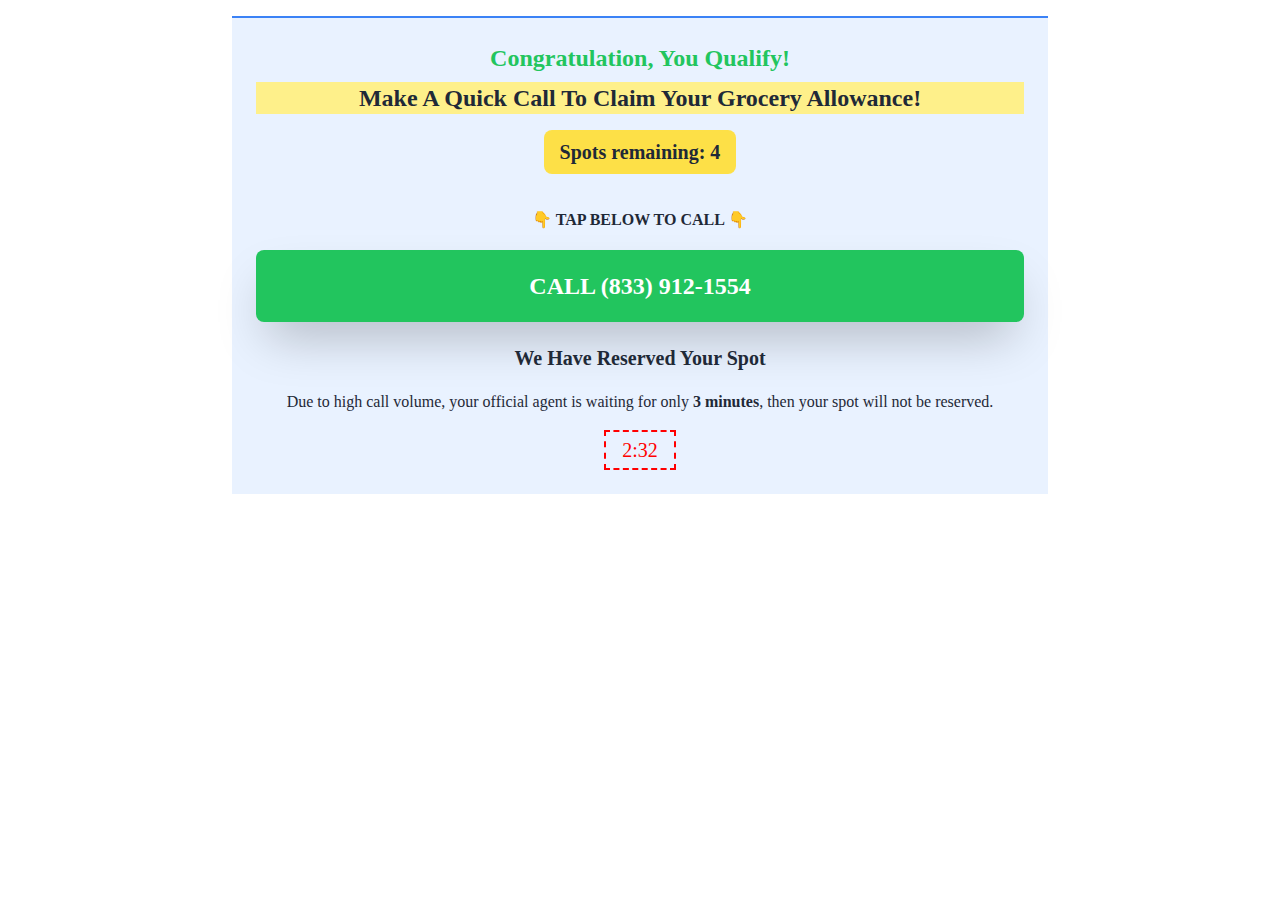
<file: congo.html>
<!DOCTYPE html>
<html lang="en">
  <head>
    <meta charset="UTF-8" />
    <meta name="viewport" content="width=device-width, initial-scale=1.0" />
    <title>Document</title>
    <link rel="stylesheet" href="congo.css">
  </head>
  <body>
    <div class="checking" style="">
      <div class="congrats">Congratulation, You Qualify!</div>
      <div class="top-description-5">
        Make A <b>Quick Call</b> To Claim Your Grocery Allowance!
      </div>
      <div class="spots-count">Spots remaining: 4</div>
      <div class="tap-direction">👇 TAP BELOW TO CALL 👇</div>
      <a href="tel:+18339121554"
        ><div class="call-btn">CALL (833) 912-1554</div></a
      >
      <div class="sub-title">We Have Reserved Your Spot</div>
      <div class="sub-description">
        Due to high call volume, your official agent is waiting for only
        <b>3 minutes</b>, then your spot will not be reserved.
      </div>
      <div class="timer">
        <div class="timer-cell">2</div>
        <div class="timer-cell">:</div>
        <div class="timer-cell">32</div>
      </div>
    </div>
  </body>
</html>
</file>
<file: congo.css>
body{
    /* background-color: rgb(8, 8, 8); */
}

a{
    text-decoration: none;
    color: inherit;
  }
  /* styles.scss */
.center-loader {
  display: flex;
  justify-content: center;
  align-items: center;
  height: 100vh;
 
}

  .top-sticky{
    padding: 0.75rem;
    background-color: rgb(220 38 38);
    color: white;
    font-size: 1.5rem;
    font-weight: 700;
  }

  // .top-sticky-center{
  //   // padding: 0.75rem 16rem;
  //   background-color: rgb(30 58 138);
  //   padding: 0.75rem;
  //   // background-color: rgb(220 38 38);
  //   color: white;
  //   font-size: 1.5rem;
  //   font-weight: 700;
  // }


  .top-sticky-blue{
    padding: 0.75rem 16rem;
    background-color: rgb(30 58 138);
    color: rgb(202, 13, 13);
    font-size: 1rem;
    font-weight: 800;
    text-align: left;
  }

  .top-sticky-blue-xy{
    padding: 0.75rem 16rem;
    background-color: rgb(30 58 138);
    color: white;
    font-size: 1rem;
    font-weight: 800;
    text-align: left;
  }


  @media (max-width: 768px) {
    .top-sticky-blue-xy {
      text-align: left; /* Center-align the text */
      padding: 0.75rem 1rem; /* Adjust padding for smaller screens */
    }
  }
  .top-sticky-blue-test2 {
    padding: 0.75rem 16rem;
    background-color: rgb(30 58 138);
    color: rgb(255, 255, 255);
    font-size: 1.2rem;
    font-weight: 800;
    text-align: left;

}
@media (max-width: 768px) {
  .top-sticky-blue-test2 {
    text-align: left; /* Center-align the text */
    padding: 1.25rem 1rem; /* Adjust padding for smaller screens */
  }
}
  
  .top-sticky-blue-test {
    margin-left: -10px;
    padding: 0.75rem 16rem;
    background-color: rgb(255, 255, 255);
    color: white;
    height: 80px;
    font-size: 1rem;
    font-weight: 800;
    text-align: left;
    display: flex;
    justify-content: center;
    align-items: center;
    
    box-shadow: 0px 3px 0px 0px rgba(0, 0, 0, 0.28);
}
@media (max-width: 767px) { /* Adjust the max-width value as needed */
  .top-sticky-blue-test {
    padding: 0.75rem 1rem; /* Adjust the padding as needed */
    justify-content: center; /* Align content to the left */
  }
}


 

  
  .main-container{
    max-width: 48rem;
    margin-left: auto;
    margin-right: auto;
  }

  .main-container-5{
    max-width: 48rem;
    margin-left: auto;
    margin-right: auto;
  }
  
  .main-descrition-bg{
    padding: 0.5rem 1rem;
    text-align: center;
    background-color: rgb(254 249 195)
  }

  .main-descrition{
    padding: 0.5rem 1rem;
    text-align: center;
  }

  .main-descrition-5{
    // padding: 0.5rem 1rem;
    text-align: center;
  }
  .main-descrition-5-5{

    text-align: center;
  }
  
  .topic-img{
    width: 80%;
    margin-left: 10%;
  }

  .topic-img-5{
    width: 80%;
    margin-left: 10%;
    margin-top: 0.5rem;
  }

  .topic-img-larger{
    width: 100%;
    margin-left: 0;
    margin-top: 0.5rem;
  }

  .topic-img-middle{
    width: 90%;
    margin-left: 5%;
    margin-top: 0.5rem;
  }
  .topic-img-middle-z{
    width: 80%;
    margin-left: 11%;
    margin-top: -6px;
  }
  .topic-img-middle-test{
    width: 70%;
    margin-left: 15%;
    margin-top: 8px;
  }

  .main-des-title{
    font-size: 1.875rem;
    line-height: 2.25rem;
    font-weight: 900;
    padding: 1rem 0;
    color: #1f2937;
  }

  .main-des-title-6{
    font-size: 2rem;
    line-height: 2.5rem;
    font-weight: 600;
    padding: 1rem 0;
    color: #1f2937;
  }
  .main-des-title-6-2{
    font-size: 1.9rem;
    line-height: 2.5rem;
    font-weight: 600;
    padding: 1rem 0;
    color: #1f2937;
  }
  .main-des-title-6-7{
    font-family: "Roboto", sans-serif;
    font-size: 1.7rem;
    
    font-weight: 900;
    padding: 1rem 0;
    color: #1f2937;
    margin-top: -14px;
  }
  @media (max-width: 768px) { /* Adjust the breakpoint as needed */
    .main-des-title-60a {
    // margin-top: -0.1rem;
      font-size: 1.5rem; /* Reduce the font size for smaller screens */
      line-height: 1.2; /* Adjust the line height as needed */
    }
  }
  @media (max-width: 768px) { /* Adjust the breakpoint as needed */
    .main-des-title-6-7 {
    // margin-top: -0.1rem;
      font-size: 1.5rem; /* Reduce the font size for smaller screens */
      line-height: 1.2; /* Adjust the line height as needed */
    }
  }
  .main-des-title-6-test{
    font-size: 1.9rem;
    line-height: 50px;
    margin-top: 5px;
    // font-weight: 700;
    // padding: 1rem 0;
    line-height: 1.3;
    color: #1f2937;
  }

  @media (max-width: 768px) { /* Adjust the breakpoint as needed */
    .main-des-title-6-test {
    // margin-top: -0.1rem;
      font-size: 1.5rem; /* Reduce the font size for smaller screens */
      line-height: 1.2; /* Adjust the line height as needed */
    }
  }
  .main-des-title-smaller{
    font-size: 2rem;
    line-height: 2.5rem;
    font-weight: 600;
    padding: 1rem 0;
    color: #1f2937;
  }
  
  .mian-des-1{
    font-size: 1.25rem;
    line-height: 1.75rem;
    margin: 0.5rem 0;
    text-align: center;
  }

  .mian-des-1-left{
    font-size: 1.25rem;
    line-height: 1.75rem;
    margin: 0.5rem 0;
    text-align: left;
  }

  .main-des-5{
    
    font-size: 1.5rem;
    line-height: 2rem;
    margin: 1rem 0;
    text-align: left;
    color: #1f2937;
  }
  .main-des-5-t{
    
    font-size: 1.5rem;
    line-height: 2rem;
    margin: 1rem 0;
    margin-top: -3px;
    text-align: left;
    color: #1f2937;
  }
  
  .main-des-2{
    color: rgb(220 38 38);
    font-weight: 700;
    font-size: 1.25rem;
    line-height: 2rem;
    margin: 1rem 0;
  }
  
  .survey{
    padding: 1rem;
    // margin-top: 1rem;
  }
  
  .quiz{
    font-size: 1.5rem;
    line-height: 2rem;
    font-weight: 700;
  }

  .quiz-5{
    font-size: 1.875rem;
    line-height: 2.25rem;
    font-weight: 700;
    color: #1f2937;
  }
  .quiz-5-test{
    font-size: 1.999rem;
    line-height: 2.05rem;
    font-weight: 700;
    color: #1f2937;
  }
  
  .answer{
    display: grid;
    grid-template-columns: repeat(1,minmax(0,1fr));
    gap: 0.5rem;
    margin-top: 1.2rem;
    justify-items: center;
  }
  
  .answer-btn{
    color: white;
    letter-spacing: .025em;
    text-transform: uppercase;
    font-weight: 700;
    font-size: 1.5rem;
    line-height: 2rem;
    padding: 1.5rem;
    background-color: rgb(21 128 61);
    border-radius: 1rem;
    justify-content: center;
    align-items: center;
    display: flex;
    width: 75%;
    cursor: pointer;
  }

  .answer-btn-5{
    color: white;
    letter-spacing: .025em;
    text-transform: uppercase;
    font-weight: 700;
    font-size: 1.875rem;
    line-height: 2.25rem;
    padding: 0.75rem;
    background-color: rgb(34 197 94);
    border-radius: 0.5rem;
    justify-content: center;
    align-items: center;
    display: flex;
    width: 100%;
    cursor: pointer;
  }
  .answer-btn-5-test{
    color: white;
    letter-spacing: .025em;
    text-transform: uppercase;
    font-weight: 700;
    font-size: 1.875rem;
    line-height: 2.25rem;
    padding: 0.75rem;
    background-color: rgb(18, 112, 255);
    border-radius: 0.5rem;
    justify-content: center;
    align-items: center;
    display: flex;
    width: 100%;
    cursor: pointer;
  }

  .ok{
    color: white;
      cursor: pointer;
    align-items: center;
    border-radius: 50px;
    width: 100%;
    background-color: rgb(18, 112, 255);
    display: flex;
    flex-direction: row;
    font-size: 30px;
    font-weight: 500;
    justify-content: center;
    line-height: 30px;
    margin: auto;
    padding: 14px 36px 14px 14px;
  
  }

  .ok-test{
    color: white;
      cursor: pointer;
    align-items: center;
    border-radius: 50px;
   height: 80px;
   width: 290px;
    background-color: rgb(18, 112, 255);
    display: flex;
    flex-direction: row;
    font-size: 30px;
    font-weight: 500;
    justify-content: center;
    line-height: 30px;
    margin: auto;
    // padding: 34px 36px 14px 14px;
  
  }
  
  .answer-btn:hover{
    background-color: rgb(34, 155, 78);
  }

  .answer-btn-5:hover{
    background-color: rgb(62, 233, 124);
  }
  
  .footer{
    row-gap: 1rem;
    margin-top: 44rem;
    padding: 1rem;
    max-width: 48rem;
    column-gap: 1rem;
    font-size: .875rem;
    line-height: 1.25rem;
    display: flex;
    flex-direction: column;
    // width: 100%;
    margin-left: auto;
    margin-right: auto;
    justify-content: center;
  }
  
  .terms{
    gap: 1rem;
    margin-bottom: 0.5rem;
    color: rgb(59 130 246);
  }

  .copyright{
    font-size: 12px;
  }
  
  .checking{
    text-align: center;
    padding: 1.5rem;
    background-color:#e9f2ff;
    border-top: 2px solid rgb(59 130 246);
    margin: 1rem;
    max-width: 48rem;
    margin-left: auto;
    margin-right: auto;
    font-size: 1.125rem;
    line-height: 1.75rem;
    color: #1f2937;
  }
  
  .congrats{
    font-size: 1.5rem;
    line-height: 2rem;
    color: rgb(34 197 94);
    font-weight: 700;
  }
  
  .congrats-false{
    font-size: 1.25rem;
    line-height: 1.75rem;
    color: rgb(34 197 94);
    font-weight: 700;
    margin: 1rem 0;
  }
  
  .top-description{
    margin-top: 0.5rem;
    font-size: 1.5rem;
    line-height: 2rem;
  }

  .top-description-5{
    margin-top: 0.5rem;
    font-size: 1.5rem;
    line-height: 2rem;
    font-weight: 700;
    background-color: rgb(254 240 138);
  }
  
  .top-description-false{
    margin-top: 0.5rem;
    margin-bottom: 1rem;
    font-size: 1.25rem;
    line-height: 1.75rem;
  }
  
  .spots-count{
    font-size: 1.25rem;
    line-height: 1.75rem;
    font-weight: 700;
    padding: 0.5rem 1rem;
    background-color: rgb(253 224 71);
    margin: 1rem auto;
    border-radius: 0.5rem;
    width: max-content;
  }
  
  .tap-direction{
    font-size: 1rem;
    line-height: 1.75rem;
    font-weight: 700;
    margin-top: 2rem;
  }

  .tap-direction-span{
    font-size: 1.25rem;
    line-height: 1.75rem;
    font-weight: 700;
    margin-top: 2rem;
  }
  
  .call-btn{
    font-size: 1.5rem;
    line-height: 2rem;
    color: white;
    text-transform: capitalize;
    font-weight: 700;
    padding: 1.25rem;
    background-color: rgb(34 197 94);
    // width: 100%;
    margin: 1rem 0;
    cursor: pointer;
    border-radius: 0.5rem;
    box-shadow: var(--tw-ring-offset-shadow, 0 0 #0000),var(--tw-ring-shadow, 0 0 #0000),var(--tw-shadow);
    --tw-shadow: 0 25px 50px -12px rgb(0 0 0 / .25);
    --tw-shadow-colored: 0 25px 50px -12px var(--tw-shadow-color);
  }

  .call-btn:hover{
    background-color: rgb(59, 236, 124);
  }
  
  .call-btn-false{
    font-size: 1.875rem;
    line-height: 2.25rem;
    color: black;
    text-transform: capitalize;
    font-weight: 700;
    padding: 1.25rem;
    background-color: rgb(234 179 8);
    // width: 100%;
    margin: 1rem 0;
    cursor: pointer;
  }
  
  .sub-title{
    font-size: 1.25rem;
    line-height: 2rem;
    font-weight: 700;
    margin-top: 1.25rem;
  }

  .sub-title-span{
    font-size: 1.5rem;
    line-height: 2rem;
    font-weight: 700;
    margin-top: 1.25rem;
  }
  
  .sub-description{
    font-size: 1rem;
    line-height: 1.5rem;
    margin: 1rem 0;
  }
  
  .sub-description-false{
    font-size: 1.25rem;
    line-height: 1.75rem;
    margin-top: 1rem;
  }
  
  .timer{
    font-size: 1.25rem;
    line-height: 1.75rem;
    background: transparent;
    padding: 0.25rem 1rem;
    color: red;
    border: 2px dashed red;
    margin-top: 0.5rem;
    margin-left: auto;
    margin-right: auto;
    width: max-content;
    display: flex;
    flex-direction: row;
  }

  .boxes{
    display: grid;
    grid-template-columns:repeat(2, 1fr);
    gap: 50px;
    padding: 30px 0;
  }

  .visit-box{
    color: green;
    border: 2px green solid;
  }

  .view-box{
    color: red;
    border: 2px red solid;
  }

  .positive-box{
    color: tomato;
    border: 2px tomato solid;
  }

  .negative-box{
    color: blue;
    border: 2px blue solid;
  }

  .calls-box{
    color: rgb(14, 98, 146);
    border: 2px rgb(14, 98, 146) solid;
  }

  .box-container{
    border-radius: 15px;
    height: 150px;
    display: flex;
    flex-direction: column;
    align-items: center;
    justify-content: center;
    justify-items: center;
    font-size: 2.3rem;
    font-weight: 700;
  }
  .box-sup{
    font-size: 1.5rem;
    align-items: flex-start;
  }

  .box-sub{
    display: flex;
    flex-direction: row;
    gap: 20px;
    align-items: center;
  }

  .box-sub-per{
    font-size: 1rem;
    color: rgb(16, 168, 16);
  }

  @media(max-width:768px){
    .sub-title{
      font-size: 1.125rem;
    }
    .sub-title-span{
      font-size: 0.8rem;
    }
    .call-btn{
      font-size: 1.35rem;
      line-height: 1.75rem;
    }
    .tap-direction{
      font-size: 1.1rem;
    }
    .tap-direction-span{
      font-size: 1rem;
    }
    .topic-img{
      width: 100%;
      margin-left: 0;
    }
    .boxes{
      grid-template-columns:repeat(1, 1fr);
      padding: 30px 40px;
      gap: 20px;
    }
    .top-sticky-blue{
      padding: 0.75rem;
    }
    // .top-sticky-center{
    //   padding: 0.75rem;
    // }
    .main-container-5{
      padding: 0.4rem 1rem;
    }
    .main-des-title{
      font-size: 1.25rem;
      line-height: 1.75rem;
      padding:0;
    }
    .main-des-title-6{
      font-size: 1.25rem;
      line-height: 1.75rem;
      padding: 0;
    }
    .main-des-title-smaller{
      font-size: 0.9rem;
      line-height: 1.5rem;
      padding:0;
    }
    .main-des-5{
      font-size: 1rem;
      line-height: 1.5rem;
      margin-top: 1rem;
    }
    .quiz-5{
      font-size: 1.5rem;
      line-height: 2rem;
    }
    .survey{
      padding: 0;
    }
    .answer-btn-5{
      font-size: 1.5rem;
      line-height: 2rem;
    }
    .checking{
      margin:1.25rem 1rem;
    }
    .congrats{
      font-size: 1.25rem;
      line-height: 1.75rem;
    }
    .top-description-5{
      font-size: 1.25rem;
      line-height: 1.75rem;
    }
    .sub-description{
      font-size: .875rem;
      line-height: 1.25rem;
    }
  }

  @keyframes glow {
    0% {
        box-shadow: 0 0 5px #34C759, 0 0 10px #34C759;
    }
    50% {
        box-shadow: 0 0 10px #34C759, 0 0 20px #34C759;
    }
    100% {
        box-shadow: 0 0 5px #34C759, 0 0 10px #34C759;
    }
}
.bold-green-toast {
  font-weight: bold;
  color: green;
}

.green-bold {
  color: rgb(34, 197, 94);
  font-weight: bold;
}
.call-btn {
  -webkit-animation: glow 1.5s infinite alternate;
  animation: glow 1.5s infinite alternate
}
</file>
<file: css/cdn.min.css>
.convertri-checkout.fresh-skin .checkout-logo,.convertri-checkout.two-step-checkout-skin .checkout-logo-wrapper .checkout-logo{max-height:48px}body.convertri-checkout-modal-open{overflow:hidden}.convertri-checkout,.convertri-pre-checkout{position:fixed;top:0;right:0;bottom:0;left:0;z-index:60;overflow-x:hidden;overflow-y:auto;-webkit-overflow-scrolling:touch}.convertri-checkout *,.convertri-pre-checkout *{box-sizing:border-box;font-family:Arial,Helvetica,sans-serif}.convertri-checkout .convertri-checkout-modal,.convertri-pre-checkout .convertri-checkout-modal{position:relative;margin:30px auto;max-width:1260px;background:#fff;border-radius:4px;opacity:1;z-index:1050;overflow:hidden}.convertri-checkout .convertri-checkout-modal-backdrop,.convertri-pre-checkout .convertri-checkout-modal-backdrop{position:fixed;top:0;bottom:0;left:0;right:0;background:#000;opacity:.5;z-index:1040;pointer-events:none}.convertri-checkout .convertri-checkout-button,.convertri-pre-checkout .convertri-checkout-button{display:block;width:100%;padding:12px 0;border:0;border-radius:4px;outline:0;font-size:17px;font-weight:700;cursor:pointer}.convertri-checkout .convertri-checkout-button.confirm-button,.convertri-pre-checkout .convertri-checkout-button.confirm-button{background:#fec103;color:#fff}.convertri-checkout .convertri-checkout-button.confirm-button:hover,.convertri-pre-checkout .convertri-checkout-button.confirm-button:hover{background:#cd9c01}.convertri-checkout .convertri-checkout-button.cancel-button,.convertri-pre-checkout .convertri-checkout-button.cancel-button{padding:11px 0;background:#fff;border:1px solid #7d7d7d;color:#7d7d7d}.convertri-checkout .convertri-checkout-button.cancel-button:hover,.convertri-pre-checkout .convertri-checkout-button.cancel-button:hover{background:#e6e6e6}.convertri-checkout .convertri-checkout-button:disabled,.convertri-pre-checkout .convertri-checkout-button:disabled{opacity:.4}@media (max-width:980px){body.convertri-checkout-modal-open{position:relative;height:100%}.convertri-checkout .convertri-checkout-modal,.convertri-pre-checkout .convertri-checkout-modal{margin:0;border-radius:0}}.convertri-checkout.force-mobile .convertri-checkout-modal,.convertri-pre-checkout.force-mobile .convertri-checkout-modal{margin:0;border-radius:0}.select2-dropdown.convertri-checkout-country-dropdown li,.select2-dropdown.convertri-checkout-state-dropdown li{color:#414141;font-family:Arial,Helvetica,sans-serif;font-size:16px}.checkout-autocomplete.ui-autocomplete .ui-button.ui-state-active:hover,.checkout-autocomplete.ui-autocomplete .ui-button:active,.checkout-autocomplete.ui-autocomplete .ui-state-active,.checkout-autocomplete.ui-autocomplete .ui-widget-content .ui-state-active,.checkout-autocomplete.ui-autocomplete .ui-widget-header .ui-state-active,.checkout-autocomplete.ui-autocomplete a.ui-button:active{background-color:#03a3fe;border-color:#03a3fe}.checkout-autocomplete.ui-autocomplete li.ui-menu-item{color:#717475}.convertri-checkout .checkout-top-bar-wrapper{background:#03a3fe;color:#fff}.convertri-checkout .checkout-top-bar-wrapper .checkout-top-bar{position:relative;max-width:980px;margin:0 auto;padding:35px 15px 39px}.convertri-checkout .checkout-top-bar-wrapper .checkout-top-bar .checkout-title{color:#fff;font-size:24px;line-height:24px;text-align:left}.convertri-checkout .checkout-top-bar-wrapper .checkout-top-bar .checkout-close-button{position:absolute;top:50%;right:17px;margin-top:-11px;width:18px;height:18px;font-family:FontAwesome;font-size:18px;font-style:normal;cursor:pointer}.convertri-checkout .checkout-body-wrapper .form-field-wrapper .form-validation-message{margin-top:5px;padding-left:20px;color:#f65e5e;font-size:11px;letter-spacing:.4px}.convertri-checkout .checkout-body-wrapper .form-field-wrapper .form-checkbox+.form-validation-message{padding-left:0}.convertri-checkout .checkout-body-wrapper .form-field-wrapper.invalid .form-checkbox{color:#f65e5e}.convertri-checkout .checkout-body-wrapper .form-checkbox{display:inline-block;position:relative;color:#717475}.convertri-checkout .checkout-body-wrapper .form-checkbox input[type=checkbox]{display:none}.convertri-checkout .checkout-body-wrapper .form-checkbox i{position:absolute;top:50%;margin-top:-9px;width:18px;height:18px;font-size:18px}.convertri-checkout .checkout-body-wrapper .form-checkbox input[type=checkbox]~i:before{content:'\f096';font-family:FontAwesome;font-style:normal}.convertri-checkout .checkout-body-wrapper .form-checkbox input[type=checkbox]:checked~i:before{content:'\f046'}.convertri-checkout .checkout-body-wrapper .form-checkbox .checkbox-label{display:inline-block;padding-left:24px;font-size:15px;user-select:none}.convertri-checkout .checkout-body-wrapper .checkout-body{max-width:980px;margin:0 auto;padding:0 15px}.convertri-checkout .checkout-body-wrapper .checkout-body .summary-column{float:right;padding:35px 0 0 65px;width:37%}.convertri-checkout .checkout-body-wrapper .checkout-body .summary-column .checkout-logo-wrapper{text-align:center}.convertri-checkout .checkout-body-wrapper .checkout-body .summary-column .checkout-logo-wrapper .checkout-logo{display:inline-block;margin-bottom:25px;max-width:100%}.convertri-checkout .checkout-body-wrapper .checkout-body .summary-column .order-info{margin-bottom:32px;border-radius:4px;overflow:hidden}.convertri-checkout .checkout-body-wrapper .checkout-body .summary-column .order-info .order-info-heading{padding:12px 20px;background-color:#03a3fe;color:#fff;font-size:20px;font-weight:700}.convertri-checkout .checkout-body-wrapper .checkout-body .summary-column .order-info .order-info-line-item{position:relative;padding:12px 15px;border:1px solid #d8d8d8;border-bottom:0;overflow:hidden;-ms-word-break:break-all;word-break:break-word}.convertri-checkout .checkout-body-wrapper .checkout-body .summary-column .order-info .order-info-line-item .product-name,.convertri-checkout .checkout-body-wrapper .checkout-body .summary-column .order-info .order-info-line-item .product-sum{float:left;color:#717475;font-size:15px}.convertri-checkout .checkout-body-wrapper .checkout-body .summary-column .order-info .order-info-line-item .product-name{padding-right:100px}.convertri-checkout .checkout-body-wrapper .checkout-body .summary-column .order-info .order-info-line-item .product-name.product-with-variants{font-weight:700;line-height:1.33}.convertri-checkout .checkout-body-wrapper .checkout-body .summary-column .order-info .order-info-line-item .product-name .product-variants{display:block;font-weight:400}.convertri-checkout .checkout-body-wrapper .checkout-body .main-column .form-section .form-field-wrapper.country-form-field .form-validation-message,.convertri-checkout .checkout-body-wrapper .checkout-body .main-column .hidden-address-fields{display:none}.convertri-checkout .checkout-body-wrapper .checkout-body .summary-column .order-info .order-info-line-item .product-sum{position:absolute;top:50%;right:15px;margin-top:-9px;font-weight:600}.convertri-checkout .checkout-body-wrapper .checkout-body .summary-column .order-info .order-info-line-item .product-sum.is-discounted{text-decoration:line-through}.convertri-checkout .checkout-body-wrapper .checkout-body .summary-column .order-info .order-info-line-item .product-recurring-consent-checkbox{cursor:pointer}.convertri-checkout .checkout-body-wrapper .checkout-body .summary-column .order-info .order-info-line-item .product-recurring-consent-explanation{margin-bottom:0;color:#7d7d7d;font-size:12px}.convertri-checkout .checkout-body-wrapper .checkout-body .summary-column .order-info .order-info-line-item:first-child{border-top:0}.convertri-checkout .checkout-body-wrapper .checkout-body .summary-column .order-info .order-info-total{padding:13px 15px;background:#f9f9f9;border:1px solid #d8d8d8;border-bottom-left-radius:4px;border-bottom-right-radius:4px;overflow:hidden}.convertri-checkout .checkout-body-wrapper .checkout-body .summary-column .order-info .order-info-total .total-sum,.convertri-checkout .checkout-body-wrapper .checkout-body .summary-column .order-info .order-info-total .total-text{float:left;color:#7d7d7d;font-size:18px;font-weight:600}.convertri-checkout .checkout-body-wrapper .checkout-body .summary-column .order-info .order-info-total .total-sum{float:right}.convertri-checkout .checkout-body-wrapper .checkout-body .main-column{float:left;width:63%;padding:35px 65px 0 0;border-right:1px solid #d8d8d8}.convertri-checkout .checkout-body-wrapper .checkout-body .main-column .country-select-field .select2-results_option,.convertri-checkout .checkout-body-wrapper .checkout-body .main-column .state-select-field .select2-results_option{font-family:Arial,Helvetica,sans-serif;font-weight:400}.convertri-checkout .checkout-body-wrapper .checkout-body .main-column .country-select-field .select2-selection__rendered,.convertri-checkout .checkout-body-wrapper .checkout-body .main-column .state-select-field .select2-selection__rendered{line-height:48px!important}.convertri-checkout .checkout-body-wrapper .checkout-body .main-column .country-select-field .select2-container .select2-selection--single,.convertri-checkout .checkout-body-wrapper .checkout-body .main-column .state-select-field .select2-container .select2-selection--single{border-color:#d8d8d8;height:48px!important}.convertri-checkout .checkout-body-wrapper .checkout-body .main-column .country-select-field .select2-selection__placeholder,.convertri-checkout .checkout-body-wrapper .checkout-body .main-column .state-select-field .select2-selection__placeholder{color:#717475}.convertri-checkout .checkout-body-wrapper .checkout-body .main-column .country-select-field .select2-selection__arrow,.convertri-checkout .checkout-body-wrapper .checkout-body .main-column .state-select-field .select2-selection__arrow{height:48px!important}.convertri-checkout .checkout-body-wrapper .checkout-body .main-column .form-section{margin:30px 0 40px;padding-bottom:24px;border-bottom:1px solid #d8d8d8}.convertri-checkout .checkout-body-wrapper .checkout-body .main-column .form-section .form-section-title{margin-bottom:24px;color:#7d7d7d;font-size:18px;font-weight:600;text-align:left}.convertri-checkout .checkout-body-wrapper .checkout-body .main-column .form-section .form-field-wrapper{padding-bottom:16px}.convertri-checkout .checkout-body-wrapper .checkout-body .main-column .form-section .form-field-wrapper.country-form-field .form-validation-message.forced{display:block}.convertri-checkout .checkout-body-wrapper .checkout-body .main-column .form-section .form-field-wrapper .form-field{position:relative;height:48px;border:1px solid #d8d8d8;border-radius:4px}.convertri-checkout .checkout-body-wrapper .checkout-body .main-column .form-section .form-field-wrapper .form-field .form-input{display:block;margin:0;padding:11px 20px 13px;width:100%;height:100%;background:0 0;border:0;border-radius:3px;color:#414141;font-size:15px}.convertri-checkout .checkout-body-wrapper .checkout-body .main-column .form-section .form-field-wrapper .form-field .form-input.StripeElement{padding-top:19px}.convertri-checkout .checkout-body-wrapper .checkout-body .main-column .form-section .form-field-wrapper .form-field .form-input.StripeElement--focus,.convertri-checkout .checkout-body-wrapper .checkout-body .main-column .form-section .form-field-wrapper .form-field .form-input.StripeElement:not(.StripeElement--empty),.convertri-checkout .checkout-body-wrapper .checkout-body .main-column .form-section .form-field-wrapper .form-field .form-input.has-value,.convertri-checkout .checkout-body-wrapper .checkout-body .main-column .form-section .form-field-wrapper .form-field .form-input:focus{padding-bottom:2px}.convertri-checkout .checkout-body-wrapper .checkout-body .main-column .form-section .form-field-wrapper .form-field .form-input.StripeElement--focus~.form-label,.convertri-checkout .checkout-body-wrapper .checkout-body .main-column .form-section .form-field-wrapper .form-field .form-input.StripeElement:not(.StripeElement--empty)~.form-label,.convertri-checkout .checkout-body-wrapper .checkout-body .main-column .form-section .form-field-wrapper .form-field .form-input.has-value~.form-label,.convertri-checkout .checkout-body-wrapper .checkout-body .main-column .form-section .form-field-wrapper .form-field .form-input:focus~.form-label{top:16px;font-size:10px;letter-spacing:.5px}.convertri-checkout .checkout-body-wrapper .checkout-body .main-column .form-section .form-field-wrapper .form-field .phone-input::-webkit-inner-spin-button,.convertri-checkout .checkout-body-wrapper .checkout-body .main-column .form-section .form-field-wrapper .form-field .phone-input::-webkit-outer-spin-button{-webkit-appearance:none;margin:0}.convertri-checkout .checkout-body-wrapper .checkout-body .main-column .form-section .form-field-wrapper .form-field .phone-input[type=number]{-moz-appearance:textfield}.convertri-checkout .checkout-body-wrapper .checkout-body .main-column .form-section .form-field-wrapper .form-field .form-label{position:absolute;left:20px;right:10px;top:50%;margin-top:-10px;height:24px;color:#717475;font-size:15px;text-overflow:ellipsis;white-space:nowrap;overflow:hidden;pointer-events:none;transition:.2s ease all;-moz-transition:.2s ease all;-webkit-transition:.2s ease all}.convertri-checkout .checkout-body-wrapper .checkout-body .main-column .form-section .form-field-wrapper .form-field.with-icon .form-input{padding-left:50px}.convertri-checkout .checkout-body-wrapper .checkout-body .main-column .form-section .form-field-wrapper .form-field.with-icon .form-input.StripeElement--focus~.form-field-icon,.convertri-checkout .checkout-body-wrapper .checkout-body .main-column .form-section .form-field-wrapper .form-field.with-icon .form-input.StripeElement:not(.StripeElement--empty)~.form-field-icon,.convertri-checkout .checkout-body-wrapper .checkout-body .main-column .form-section .form-field-wrapper .form-field.with-icon .form-input.has-value~.form-field-icon,.convertri-checkout .checkout-body-wrapper .checkout-body .main-column .form-section .form-field-wrapper .form-field.with-icon .form-input:focus~.form-field-icon{color:#414141}.convertri-checkout .checkout-body-wrapper .checkout-body .main-column .form-section .form-field-wrapper .form-field.with-icon .form-label{left:50px}.convertri-checkout .checkout-body-wrapper .checkout-body .main-column .form-section .form-field-wrapper .form-field.with-icon .cvv-icon,.convertri-checkout .checkout-body-wrapper .checkout-body .main-column .form-section .form-field-wrapper .form-field.with-icon .form-field-icon{position:absolute;top:14px;left:20px;width:17px;height:24px;color:#717475;font-family:FontAwesome;font-size:15px;font-style:normal;text-align:center}.convertri-checkout .checkout-body-wrapper .checkout-body .main-column .form-section .form-field-wrapper .form-field.with-icon .StripeElement--invalid~.form-field-icon,.convertri-checkout .checkout-body-wrapper .checkout-body .main-column .form-section .form-field-wrapper .form-field.with-icon .form-field-icon.error{color:#f65e5e!important}.convertri-checkout .checkout-body-wrapper .checkout-body .main-column .form-section .form-field-wrapper .form-field.with-icon .StripeElement--invalid~.form-field-icon::after,.convertri-checkout .checkout-body-wrapper .checkout-body .main-column .form-section .form-field-wrapper .form-field.with-icon .form-field-icon.error::after{content:'\f057'!important}.convertri-checkout .checkout-body-wrapper .checkout-body .main-column .form-section .form-field-wrapper .form-field.with-icon .StripeElement--complete~.form-field-icon,.convertri-checkout .checkout-body-wrapper .checkout-body .main-column .form-section .form-field-wrapper .form-field.with-icon .form-field-icon.success{color:#68ca68!important}.convertri-checkout .checkout-body-wrapper .checkout-body .main-column .form-section .form-field-wrapper .form-field.with-icon .StripeElement--complete~.form-field-icon::after,.convertri-checkout .checkout-body-wrapper .checkout-body .main-column .form-section .form-field-wrapper .form-field.with-icon .form-field-icon.success::after{content:'\f058'!important}.convertri-checkout .checkout-body-wrapper .checkout-body .main-column .form-section .form-field-wrapper .form-field.with-icon [data-cc-number]~.form-field-icon::after{content:'\f09d'}.convertri-checkout .checkout-body-wrapper .checkout-body .main-column .form-section .form-field-wrapper .form-field.with-icon [data-cc-expiry]~.form-field-icon::after{content:'\f133'}.convertri-checkout .checkout-body-wrapper .checkout-body .main-column .form-section .form-field-wrapper .form-field.with-icon [data-cc-cvc]~.form-field-icon::after{content:'\f023'}.convertri-checkout .checkout-body-wrapper .checkout-body .main-column .form-section .form-field-wrapper .form-field.cvv-field .form-input{padding-right:50px}.convertri-checkout .checkout-body-wrapper .checkout-body .main-column .form-section .form-field-wrapper .form-field.cvv-field .form-label{right:40px}.convertri-checkout .checkout-body-wrapper .checkout-body .main-column .form-section .form-field-wrapper .form-field.cvv-field .cvv-icon{left:auto;right:20px;cursor:pointer}.convertri-checkout .checkout-body-wrapper .checkout-body .main-column .form-section .form-field-wrapper .form-field.cvv-field .cvv-icon:hover{color:#03a3fe}.convertri-checkout .checkout-body-wrapper .checkout-body .main-column .form-section .form-field-wrapper.invalid .form-field,.convertri-checkout .checkout-body-wrapper .checkout-body .main-column .form-section .form-field-wrapper.invalid .select2-selection{border-color:#f65e5e}.convertri-checkout .checkout-body-wrapper .checkout-body .main-column .form-section.no-border,.convertri-checkout .checkout-body-wrapper .checkout-body .main-column .form-section:last-child{border:none}.convertri-checkout .checkout-body-wrapper .checkout-body .main-column .form-section .form-field-wrapper .form-input.StripeElement--invalid{box-shadow:0 0 0 1px #f65e5e}.convertri-checkout .checkout-body-wrapper .checkout-body .main-column .form-section .form-field-wrapper .form-input.StripeElement--invalid~.form-label,.convertri-checkout .checkout-body-wrapper .checkout-body .main-column .form-section .form-field-wrapper.invalid .form-label{color:#f65e5e}.convertri-checkout .checkout-body-wrapper .checkout-body .main-column .form-section .form-group-inline .form-field-wrapper{float:right;width:48%}.convertri-checkout .checkout-body-wrapper .checkout-body .main-column .form-section .form-group-inline .form-field-wrapper:first-child{float:left}.convertri-checkout .checkout-body-wrapper .checkout-body .main-column .form-section .form-group-inline:after{content:'';display:table;width:100%}.convertri-checkout.force-mobile .checkout-body-wrapper .checkout-body .summary-column .pay-now-button,.convertri-checkout.fresh-skin.force-mobile .checkout-footer-wrapper,.convertri-checkout.store-skin>.convertri-checkout-modal .store>.backdrop,.convertri-checkout.two-step-checkout-skin .checkout-body-wrapper .checkout-body .hidden{display:none}.convertri-checkout .checkout-body-wrapper .checkout-body .main-column .form-section:first-child{margin-top:0}.convertri-checkout .checkout-footer-wrapper{clear:both}.convertri-checkout .checkout-footer-wrapper .checkout-footer{max-width:980px;margin:0 auto;padding:0 15px}.convertri-checkout .checkout-footer-wrapper .checkout-footer .main-column{position:relative;padding:30px 65px 40px 0;width:63%;border-right:1px solid #d8d8d8}.convertri-checkout .checkout-footer-wrapper .checkout-footer .main-column:before{content:'';position:absolute;top:0;bottom:0;left:-9999px;right:0;background:#f9f9f9;border-top:1px solid #d8d8d8}.convertri-checkout .checkout-footer-wrapper .checkout-footer .main-column .main-column-content{position:relative;z-index:0}.convertri-checkout .checkout-footer-wrapper .checkout-footer .main-column .main-column-content .total{margin-bottom:20px;padding:0 15px 18px;overflow:hidden;border-bottom:1px solid #d8d8d8}.convertri-checkout .checkout-footer-wrapper .checkout-footer .main-column .main-column-content .total .total-sum,.convertri-checkout .checkout-footer-wrapper .checkout-footer .main-column .main-column-content .total .total-text{float:left;color:#7d7d7d;font-size:18px;font-weight:600;line-height:1.33}.convertri-checkout .checkout-footer-wrapper .checkout-footer .main-column .main-column-content .total .total-sum{float:right}.convertri-checkout .tooltip.in{opacity:1}.convertri-checkout .tooltip .tooltip-arrow{border-top-color:#fff}.convertri-checkout .tooltip .tooltip-inner{max-width:none;background:#fff;border-radius:5px;box-shadow:0 6px 25px 0 rgba(0,0,0,.15)}.convertri-checkout .tooltip .tooltip-inner .cvv-tooltip-content{padding:20px;width:236px}.convertri-checkout .tooltip .tooltip-inner .cvv-tooltip-content .cvv-tooltip-text{margin-top:14px;font-size:12px;font-weight:600;color:#aaa}.convertri-checkout .convertri-checkout-button,.convertri-checkout .paypal-button-container{max-width:750px;margin:0 auto}.convertri-checkout .paypal-button-container.disabled{pointer-events:none;opacity:.4}.convertri-checkout .paypal-button-container{margin:16px auto;height:44px}@media (max-width:980px){.convertri-checkout .checkout-top-bar-wrapper .checkout-top-bar{padding-top:15px;padding-bottom:19px}.convertri-checkout .checkout-top-bar-wrapper .checkout-top-bar .checkout-close-button{right:15px}.convertri-checkout .checkout-body-wrapper .checkout-body .main-column,.convertri-checkout .checkout-body-wrapper .checkout-body .summary-column{float:none;padding-left:0;padding-right:0;width:100%}.convertri-checkout .checkout-body-wrapper .checkout-body .summary-column .pay-now-button{display:none}.convertri-checkout .checkout-body-wrapper .checkout-body .main-column{padding-top:20px;border:0}.convertri-checkout .checkout-body-wrapper .checkout-body .main-column .form-section .form-group-inline .form-field-wrapper{float:none!important;width:100%}.convertri-checkout .checkout-footer-wrapper .checkout-footer{padding:0}.convertri-checkout .checkout-footer-wrapper .checkout-footer .main-column{padding-left:15px;padding-right:15px;width:100%}}.convertri-checkout.force-mobile .checkout-top-bar-wrapper .checkout-top-bar{padding-top:15px;padding-bottom:19px}.convertri-checkout.force-mobile .checkout-top-bar-wrapper .checkout-top-bar .checkout-close-button{right:15px}.convertri-checkout.force-mobile .checkout-body-wrapper .checkout-body .main-column,.convertri-checkout.force-mobile .checkout-body-wrapper .checkout-body .summary-column{float:none;padding-left:0;padding-right:0;width:100%}.convertri-checkout.force-mobile .checkout-body-wrapper .checkout-body .main-column{padding-top:20px;border:0}.convertri-checkout.force-mobile .checkout-body-wrapper .checkout-body .main-column .form-section .form-group-inline .form-field-wrapper{float:none!important;width:100%}.convertri-checkout.force-mobile .checkout-footer-wrapper .checkout-footer{padding:0}.convertri-checkout.force-mobile .checkout-footer-wrapper .checkout-footer .main-column{padding-left:15px;padding-right:15px;width:100%}.convertri-checkout.fresh-skin *,.fresh-skin.select2-dropdown.convertri-checkout-country-dropdown li,.fresh-skin.select2-dropdown.convertri-checkout-state-dropdown li{color:#191a32;font-family:Roboto,sans-serif}.convertri-checkout.fresh-skin .convertri-checkout-modal{background-color:#f6f6f7;max-width:1000px}.convertri-checkout.fresh-skin .checkout-top-bar-wrapper{background:#191a32;padding:0 50px}.convertri-checkout.fresh-skin .checkout-top-bar-wrapper .checkout-top-bar{height:96px;padding:24px 0}.convertri-checkout.fresh-skin .checkout-top-bar-wrapper .checkout-top-bar .checkout-close-button{background-image:url("data:image/svg+xml,%3Csvg xmlns='http://www.w3.org/2000/svg' viewBox='0 0 512 512'%3E%3Cpath fill='%23FFFFFF' d='M256 8C119 8 8 119 8 256s111 248 248 248 248-111 248-248S393 8 256 8zm0 448c-110.5 0-200-89.5-200-200S145.5 56 256 56s200 89.5 200 200-89.5 200-200 200zm101.8-262.2L295.6 256l62.2 62.2c4.7 4.7 4.7 12.3 0 17l-22.6 22.6c-4.7 4.7-12.3 4.7-17 0L256 295.6l-62.2 62.2c-4.7 4.7-12.3 4.7-17 0l-22.6-22.6c-4.7-4.7-4.7-12.3 0-17l62.2-62.2-62.2-62.2c-4.7-4.7-4.7-12.3 0-17l22.6-22.6c4.7-4.7 12.3-4.7 17 0l62.2 62.2 62.2-62.2c4.7-4.7 12.3-4.7 17 0l22.6 22.6c4.7 4.7 4.7 12.3 0 17z'%3E%3C/path%3E%3C/svg%3E");height:18px;right:0;width:18px}.convertri-checkout.fresh-skin .checkout-body-wrapper{padding:0 50px}.convertri-checkout.fresh-skin .checkout-body-wrapper .checkout-body{padding:0}.convertri-checkout.fresh-skin .checkout-body-wrapper .checkout-body h2{font-size:24px;font-weight:700;margin-top:40px;margin-bottom:24px;text-align:left}.convertri-checkout.fresh-skin .checkout-body-wrapper .checkout-body .main-column{border:none;padding:0;width:551px}.convertri-checkout.fresh-skin .checkout-body-wrapper .checkout-body .main-column .form-section{background:#fff;border-bottom:none;border-radius:8px;box-shadow:0 8px 16px 0 rgba(25,26,50,.04);color:#191a32;margin-bottom:24px;padding:30px 30px 16px}.convertri-checkout.fresh-skin .checkout-body-wrapper .checkout-body .main-column .form-section .form-field-wrapper .form-field .form-input,.convertri-checkout.fresh-skin .checkout-body-wrapper .checkout-body .main-column .form-section .form-field-wrapper .form-field .form-label{color:#191a32}.convertri-checkout.fresh-skin .checkout-body-wrapper .checkout-body .main-column .form-section .form-field-wrapper .form-field .form-label{opacity:.5}.convertri-checkout.fresh-skin .checkout-body-wrapper .checkout-body .main-column .form-section .form-section-title{color:#191a32;font-weight:700;margin-top:0;margin-bottom:26px}.convertri-checkout.fresh-skin .checkout-body-wrapper .checkout-body .summary-column{padding:0;width:300px}.convertri-checkout.fresh-skin .checkout-body-wrapper .checkout-body .summary-column .order-info{background-color:#191a32;border-radius:8px;box-shadow:0 16px 32px 0 rgba(25,26,50,.32)}.convertri-checkout.fresh-skin .checkout-body-wrapper .checkout-body .summary-column .order-info .hr-divider{border:none;border-top:1px solid rgba(255,255,255,.16);margin:20px 24px 8px;width:calc(100% - 48px)}.convertri-checkout.fresh-skin .checkout-body-wrapper .checkout-body .summary-column .order-info .order-info-heading{background-color:rgba(255,255,255,.1);font-size:18px;line-height:24px;margin-bottom:7px;padding:20px}.convertri-checkout.fresh-skin .checkout-body-wrapper .checkout-body .summary-column .order-info .order-info-line-item{border:none;padding:16px 24px 0}.convertri-checkout.fresh-skin .checkout-body-wrapper .checkout-body .summary-column .order-info .order-info-line-item.discounted{padding-top:0}.convertri-checkout.fresh-skin .checkout-body-wrapper .checkout-body .summary-column .order-info .order-info-line-item.discounted .product-sum{margin-top:-9px}.convertri-checkout.fresh-skin .checkout-body-wrapper .checkout-body .summary-column .order-info .order-info-line-item.consent{padding:8px 24px 12px}.convertri-checkout.fresh-skin .checkout-body-wrapper .checkout-body .summary-column .order-info .order-info-line-item.consent .checkbox-label{color:#fff;font-size:14px;line-height:1;opacity:.7;vertical-align:bottom}.convertri-checkout.fresh-skin .checkout-body-wrapper .checkout-body .summary-column .order-info .order-info-line-item .product-recurring-consent-explanation{color:#fff;margin-top:8px;opacity:.5}.convertri-checkout.fresh-skin .checkout-body-wrapper .checkout-body .summary-column .order-info .order-info-line-item .product-name{color:#fff;font-size:14px;line-height:1.71;opacity:.7}.convertri-checkout.fresh-skin .checkout-body-wrapper .checkout-body .summary-column .order-info .order-info-line-item .product-name span{color:#fff}.convertri-checkout.fresh-skin .checkout-body-wrapper .checkout-body .summary-column .order-info .order-info-line-item .product-sum{color:#fff;font-size:14px;margin-top:unset;right:24px}.convertri-checkout.fresh-skin .checkout-body-wrapper .checkout-body .summary-column .order-info .order-info-total{background-color:#191a32;border:none;padding:12px 24px}.convertri-checkout.fresh-skin .checkout-body-wrapper .checkout-body .summary-column .order-info .order-info-total .total-sum,.convertri-checkout.fresh-skin .checkout-body-wrapper .checkout-body .summary-column .order-info .order-info-total .total-text{color:#fff;font-weight:700;opacity:.9}.convertri-checkout.fresh-skin .checkout-body-wrapper .checkout-body .summary-column .buttons-block{padding:8px 24px}.convertri-checkout.fresh-skin .checkout-body-wrapper .checkout-body .summary-column .buttons-block .convertri-checkout-button.confirm-button{background-color:#119da4}.convertri-checkout.fresh-skin .checkout-body-wrapper .checkout-body .summary-column .buttons-block .convertri-checkout-button.confirm-button:hover{background-color:rgba(255,255,255,.16);color:rgba(255,255,255,.5)}.convertri-checkout.fresh-skin .checkout-body-wrapper .checkout-body .summary-column .form-checkbox{color:#fff}.convertri-checkout.fresh-skin .checkout-body-wrapper .checkout-body .summary-column .form-checkbox .checkbox-label{opacity:.7}.convertri-checkout.fresh-skin .checkout-body-wrapper .checkout-body .summary-column .form-checkbox input[type=checkbox]~i:before{color:#fff;content:'\f0c8';font-family:FontAwesome;font-style:normal;opacity:1}.convertri-checkout.fresh-skin .checkout-body-wrapper .checkout-body .summary-column .form-checkbox input[type=checkbox]:checked~i:before{color:#fff;content:'\f14a';opacity:1}.convertri-checkout.fresh-skin .checkout-body-wrapper .form-checkbox input[type=checkbox]~i:before{color:#717475;content:'\f096';font-family:FontAwesome;font-style:normal}.convertri-checkout.fresh-skin .checkout-body-wrapper .form-checkbox input[type=checkbox]:checked~i:before{color:#717475;content:'\f046';opacity:1}.convertri-checkout.fresh-skin .checkout-footer-wrapper{padding:0 50px}.convertri-checkout.fresh-skin .checkout-footer-wrapper .checkout-footer{padding:0}.convertri-checkout.fresh-skin .checkout-footer-wrapper .checkout-footer .main-column{border:none;margin:0;padding:0 0 32px;width:550px}.convertri-checkout.fresh-skin .checkout-footer-wrapper .checkout-footer .main-column:before{background:#f6f6f7;border-top:none}.convertri-checkout.fresh-skin .checkout-footer-wrapper .checkout-footer .main-column .main-column-content>.total{border-bottom:none;padding:0 0 4px}.convertri-checkout.fresh-skin .checkout-footer-wrapper .checkout-footer .main-column .main-column-content>.total .total-sum.order-total-value,.convertri-checkout.fresh-skin .checkout-footer-wrapper .checkout-footer .main-column .main-column-content>.total .total-text{color:#191a32}.convertri-checkout.fresh-skin .convertri-checkout-button.confirm-button{background-color:#119da4;font-size:14px;height:48px;margin:0 auto 16px;text-transform:uppercase}.convertri-checkout.fresh-skin .convertri-checkout-button.confirm-button:hover{background-color:#d3d3d8;color:rgba(255,255,255,.5)}.convertri-checkout.fresh-skin .paypal-button-container{height:auto;margin:0 auto 16px}@media (max-width:980px){.convertri-checkout.fresh-skin .checkout-body-wrapper>.checkout-body>.main-column .form-section{padding:30px 20px 32px}.convertri-checkout.fresh-skin .checkout-body-wrapper>.checkout-body>.main-column{width:100%}.convertri-checkout.fresh-skin .checkout-body-wrapper>.checkout-body>.summary-column{float:none;padding:0;width:100%}.convertri-checkout.fresh-skin .checkout-body-wrapper,.convertri-checkout.fresh-skin .checkout-top-bar-wrapper{padding:0 20px}.convertri-checkout.fresh-skin .checkout-footer-wrapper{display:none}}.convertri-checkout.fresh-skin.force-mobile .checkout-body-wrapper>.checkout-body>.main-column .form-section{padding:30px 20px 32px}.convertri-checkout.fresh-skin.force-mobile .checkout-body-wrapper>.checkout-body>.main-column{width:100%}.convertri-checkout.fresh-skin.force-mobile .checkout-body-wrapper>.checkout-body>.summary-column{float:none;padding:0;width:100%}.convertri-checkout.two-step-checkout-skin .checkout-logo-wrapper,.convertri-checkout.two-step-checkout-skin .checkout-steps .checkout-step-1{float:left}.convertri-checkout.fresh-skin.force-mobile .checkout-body-wrapper,.convertri-checkout.fresh-skin.force-mobile .checkout-top-bar-wrapper{padding:0 20px}.convertri-checkout.two-step-checkout-skin *,.two-step-checkout-skin.select2-dropdown.convertri-checkout-country-dropdown li,.two-step-checkout-skin.select2-dropdown.convertri-checkout-state-dropdown li{font-family:Roboto,sans-serif}.convertri-checkout.two-step-checkout-skin .convertri-checkout-modal{background-color:#fff;max-width:800px}.convertri-checkout.two-step-checkout-skin .checkout-top-bar-wrapper{background:#191a32}.convertri-checkout.two-step-checkout-skin .checkout-top-bar-wrapper .checkout-top-bar{padding:24px 50px}.convertri-checkout.two-step-checkout-skin .checkout-top-bar-wrapper .checkout-top-bar h2{color:#fff;font-family:Roboto,serif;font-size:24px;font-weight:600;line-height:1.33px;text-align:center}.convertri-checkout.two-step-checkout-skin .checkout-top-bar-wrapper .checkout-top-bar .checkout-close-button{background-image:url("data:image/svg+xml,%3Csvg xmlns='http://www.w3.org/2000/svg' viewBox='0 0 512 512'%3E%3Cpath fill='%23FFFFFF' d='M256 8C119 8 8 119 8 256s111 248 248 248 248-111 248-248S393 8 256 8zm0 448c-110.5 0-200-89.5-200-200S145.5 56 256 56s200 89.5 200 200-89.5 200-200 200zm101.8-262.2L295.6 256l62.2 62.2c4.7 4.7 4.7 12.3 0 17l-22.6 22.6c-4.7 4.7-12.3 4.7-17 0L256 295.6l-62.2 62.2c-4.7 4.7-12.3 4.7-17 0l-22.6-22.6c-4.7-4.7-4.7-12.3 0-17l62.2-62.2-62.2-62.2c-4.7-4.7-4.7-12.3 0-17l22.6-22.6c4.7-4.7 12.3-4.7 17 0l62.2 62.2 62.2-62.2c4.7-4.7 12.3-4.7 17 0l22.6 22.6c4.7 4.7 4.7 12.3 0 17z'%3E%3C/path%3E%3C/svg%3E");height:18px;right:48px;width:18px}.convertri-checkout.two-step-checkout-skin .checkout-steps{background:#191a32;border-top:1px solid #34354a;box-sizing:border-box;color:rgba(255,255,255,.8);font-size:14px;height:94px}.convertri-checkout.two-step-checkout-skin .checkout-steps .checkout-step-1,.convertri-checkout.two-step-checkout-skin .checkout-steps .checkout-step-2{border-bottom:2px solid #191a32;box-sizing:border-box;height:93px;text-align:center;width:50%}.convertri-checkout.two-step-checkout-skin .checkout-steps .checkout-step-1.highlighted,.convertri-checkout.two-step-checkout-skin .checkout-steps .checkout-step-2.highlighted{border-bottom:4px solid #03a3fe}.convertri-checkout.two-step-checkout-skin .checkout-steps .checkout-step-1.highlighted h2,.convertri-checkout.two-step-checkout-skin .checkout-steps .checkout-step-2.highlighted h2{color:#03a3fe}.convertri-checkout.two-step-checkout-skin .checkout-steps .checkout-step-2{float:right}.convertri-checkout.two-step-checkout-skin .checkout-steps h2{color:rgba(255,255,255,.8);font-size:18px;font-weight:700;line-height:18px;margin-bottom:0;margin-top:27px}.convertri-checkout.two-step-checkout-skin .checkout-steps p{line-height:20px;margin-top:4px}.convertri-checkout.two-step-checkout-skin .checkout-body-wrapper .checkout-body{padding:0}.convertri-checkout.two-step-checkout-skin .checkout-body-wrapper .checkout-body .main-column{border:none;float:unset;padding:0;width:100%}.convertri-checkout.two-step-checkout-skin .checkout-body-wrapper .checkout-body .main-column .select2-selection__arrow{width:48px}.convertri-checkout.two-step-checkout-skin .checkout-body-wrapper .checkout-body .main-column .select2-selection__rendered{opacity:.8;padding-left:20px}.convertri-checkout.two-step-checkout-skin .checkout-body-wrapper .checkout-body .main-column .form-section{background:#fff;border-bottom:none;border-radius:8px;margin:0;padding:25px 48px 0}.convertri-checkout.two-step-checkout-skin .checkout-body-wrapper .checkout-body .main-column .form-section:first-child{padding:15px 48px 0}.convertri-checkout.two-step-checkout-skin .checkout-body-wrapper .checkout-body .main-column .form-section.step2{padding:38px 48px}.convertri-checkout.two-step-checkout-skin .checkout-body-wrapper .checkout-body .main-column .form-section .form-section-title{color:#191a32;font-size:18px;line-height:24px;margin-top:23px;margin-bottom:18px}.convertri-checkout.two-step-checkout-skin .checkout-body-wrapper .checkout-body .main-column .form-section .form-group-inline:last-child .form-field-wrapper{padding-bottom:0}.convertri-checkout.two-step-checkout-skin .checkout-body-wrapper .checkout-body .main-column .form-section .form-field-wrapper{padding-bottom:18px}.convertri-checkout.two-step-checkout-skin .checkout-body-wrapper .checkout-body .main-column .form-section .form-field-wrapper:last-child{padding-bottom:0}.convertri-checkout.two-step-checkout-skin .checkout-body-wrapper .checkout-body .main-column .form-section .form-field-wrapper .form-field:focus,.convertri-checkout.two-step-checkout-skin .checkout-body-wrapper .checkout-body .main-column .form-section .form-field-wrapper .form-field:hover{border-color:#03a3fe}.convertri-checkout.two-step-checkout-skin .checkout-body-wrapper .checkout-body .main-column .form-section .form-field-wrapper .form-field>.form-label{color:#191A32;font-size:16px;line-height:24px;opacity:.5}.convertri-checkout.two-step-checkout-skin .checkout-body-wrapper .checkout-body .main-column .form-section .form-field-wrapper .form-field>.form-input{font-size:16px;padding:16px 20px}.convertri-checkout.two-step-checkout-skin .checkout-body-wrapper .checkout-body .main-column .form-section .form-field-wrapper .form-field>.form-input.StripeElement--focus~.form-label,.convertri-checkout.two-step-checkout-skin .checkout-body-wrapper .checkout-body .main-column .form-section .form-field-wrapper .form-field>.form-input.StripeElement:not(.StripeElement--empty)~.form-label,.convertri-checkout.two-step-checkout-skin .checkout-body-wrapper .checkout-body .main-column .form-section .form-field-wrapper .form-field>.form-input.has-value~.form-label,.convertri-checkout.two-step-checkout-skin .checkout-body-wrapper .checkout-body .main-column .form-section .form-field-wrapper .form-field>.form-input:focus~.form-label{font-size:0}.convertri-checkout.two-step-checkout-skin .checkout-body-wrapper .checkout-body .main-column .form-section.shipping-address-section .form-field-wrapper:last-child,.convertri-checkout.two-step-checkout-skin .checkout-body-wrapper .checkout-body .main-column .form-section.shipping-address-section>.form-field-wrapper{padding-bottom:28px}.convertri-checkout.two-step-checkout-skin .checkout-body-wrapper .checkout-body .main-column .convertri-checkout-button{background:#03a3fe;color:#fff;height:56px;line-height:24px}.convertri-checkout.two-step-checkout-skin .checkout-body-wrapper .checkout-body .main-column .convertri-checkout-button:hover{background-color:#c9c9cf}.convertri-checkout.two-step-checkout-skin .checkout-body-wrapper .checkout-body .main-column .order-info-heading{border-bottom:1px solid #d7d7d7;color:#9d9da8;font-size:16px;font-weight:700;height:36px;line-height:20px;margin-bottom:20px}.convertri-checkout.two-step-checkout-skin .checkout-body-wrapper .checkout-body .main-column .order-info-heading .product-name-column,.convertri-checkout.two-step-checkout-skin .checkout-body-wrapper .checkout-body .main-column .order-info-heading .product-price-column{width:50%}.convertri-checkout.two-step-checkout-skin .checkout-body-wrapper .checkout-body .main-column .order-info-heading .product-name-column{float:left}.convertri-checkout.two-step-checkout-skin .checkout-body-wrapper .checkout-body .main-column .order-info-heading .product-price-column{float:right;text-align:right}.convertri-checkout.two-step-checkout-skin .checkout-body-wrapper .checkout-body .main-column .order-info-line-item{height:24px;margin-bottom:16px}.convertri-checkout.two-step-checkout-skin .checkout-body-wrapper .checkout-body .main-column .order-info-line-item:last-child{margin-bottom:23px}.convertri-checkout.two-step-checkout-skin .checkout-body-wrapper .checkout-body .main-column .order-info-line-item.consent{height:auto;margin-top:4px}.convertri-checkout.two-step-checkout-skin .checkout-body-wrapper .checkout-body .main-column .order-info-line-item.consent .product-recurring-consent-explanation{color:#191a32;font-size:12px;letter-spacing:normal;line-height:1.5;margin-top:8px;opacity:.5}.convertri-checkout.two-step-checkout-skin .checkout-body-wrapper .checkout-body .main-column .order-info-line-item .product-name,.convertri-checkout.two-step-checkout-skin .checkout-body-wrapper .checkout-body .main-column .order-info-line-item .product-sum,.convertri-checkout.two-step-checkout-skin .checkout-body-wrapper .checkout-body .main-column .order-info-line-item .subtotal-name,.convertri-checkout.two-step-checkout-skin .checkout-body-wrapper .checkout-body .main-column .order-info-line-item .total-name{color:#191a32;float:left;font-size:16px;line-height:24px}.convertri-checkout.two-step-checkout-skin .checkout-body-wrapper .checkout-body .main-column .order-info-line-item .subtotal-name,.convertri-checkout.two-step-checkout-skin .checkout-body-wrapper .checkout-body .main-column .order-info-line-item .total-name{font-size:18px;font-weight:600;line-height:1.33}.convertri-checkout.two-step-checkout-skin .checkout-body-wrapper .checkout-body .main-column .order-info-line-item .product-sum{font-weight:600;float:right}.convertri-checkout.two-step-checkout-skin .checkout-body-wrapper .checkout-body .main-column .order-info-line-item .product-sum.order-subtotal-value,.convertri-checkout.two-step-checkout-skin .checkout-body-wrapper .checkout-body .main-column .order-info-line-item .product-sum.order-total-value{font-size:18px}.convertri-checkout.two-step-checkout-skin .checkout-body-wrapper .checkout-body .main-column .text-below-button{color:#191a32;font-size:16px;line-height:24px;margin-top:20px;margin-bottom:13px;opacity:.5;text-align:center}.convertri-checkout.two-step-checkout-skin .checkout-body-wrapper .checkout-body .main-column .order-info-section{background:#f6f6f7;padding:25px 48px}.convertri-checkout.two-step-checkout-skin .checkout-body-wrapper .checkout-body .main-column .order-info-section.step-1-footer{padding-bottom:35px;padding-top:20px;background:#fff}.convertri-checkout.two-step-checkout-skin .checkout-body-wrapper .checkout-body .main-column.step2 .buttons-block,.convertri-checkout.two-step-checkout-skin .checkout-body-wrapper .checkout-body .main-column.step2 .hr-divider{margin-top:20px;margin-bottom:20px}.convertri-checkout.two-step-checkout-skin .checkout-body-wrapper .checkout-body .main-column.step2 .order-info-section{padding-top:38px}.convertri-checkout.two-step-checkout-skin .checkout-body-wrapper .checkout-body .main-column.step2 .form-section{padding:25px 48px 48px}.convertri-checkout.two-step-checkout-skin .checkout-body-wrapper .checkout-body .main-column.step2 .form-section .form-field-wrapper>.form-field>.form-input{padding:13px 45px}.convertri-checkout.two-step-checkout-skin .checkout-body-wrapper .checkout-body .main-column.step2 .text-below-button{margin-top:0;margin-bottom:16px}.convertri-checkout.two-step-checkout-skin .checkout-body-wrapper .checkout-body .main-column.step2 .text-below-button.back{cursor:pointer;margin-bottom:23px;text-decoration:underline}.convertri-checkout.two-step-checkout-skin .checkout-body-wrapper .form-checkbox{color:#191a32;font-size:20px}.convertri-checkout.two-step-checkout-skin .checkout-body-wrapper .form-checkbox .checkbox-label{font-size:16px;padding-left:32px}.convertri-checkout.two-step-checkout-skin .checkout-body-wrapper .form-checkbox input[type=checkbox]~i:before{content:url("data:image/svg+xml,%3Csvg xmlns='http://www.w3.org/2000/svg' width='20' height='20' viewBox='0 0 20 20'%3E%3Cg fill='none' fill-rule='evenodd' stroke-opacity='.2'%3E%3Cg fill='%23FFF' stroke='%23191A32'%3E%3Cg%3E%3Cg%3E%3Cg transform='translate(-288 -948) translate(240 16) translate(48 888) translate(0 43)'%3E%3Crect width='19' height='19' x='.5' y='1.5' rx='2'/%3E%3C/g%3E%3C/g%3E%3C/g%3E%3C/g%3E%3C/g%3E%3C/svg%3E");height:20px;width:20px}.convertri-checkout.two-step-checkout-skin .checkout-body-wrapper .form-checkbox input[type=checkbox]:checked~i:before{content:url("data:image/svg+xml,%3Csvg xmlns='http://www.w3.org/2000/svg' width='20' height='20' viewBox='0 0 20 20'%3E%3Cg fill='none' fill-rule='evenodd'%3E%3Cg%3E%3Cg%3E%3Cg%3E%3Cg%3E%3Cg transform='translate(-288 -984) translate(240 16) translate(48 924) translate(0 43) translate(0 1)'%3E%3Crect width='18' height='18' x='1' y='1' fill='%232474ED' stroke='%232474ED' stroke-width='2' rx='2'/%3E%3Cpath fill='%23FFF' stroke='%23FFF' stroke-width='.5' d='M7.811 12.223L4.966 9.378 4 10.343 7.811 14.154 16 5.966 15.034 5z'/%3E%3C/g%3E%3C/g%3E%3C/g%3E%3C/g%3E%3C/g%3E%3C/g%3E%3C/svg%3E");height:20px;width:20px}.convertri-checkout.two-step-checkout-skin .paypal-button-container{height:auto}@media (max-width:980px){.convertri-checkout.two-step-checkout-skin .convertri-checkout-modal{max-width:unset}.convertri-checkout.two-step-checkout-skin .checkout-top-bar-wrapper>.checkout-top-bar{padding:24px 20px}.convertri-checkout.two-step-checkout-skin .checkout-top-bar-wrapper>.checkout-top-bar h2{text-align:left}.convertri-checkout.two-step-checkout-skin .checkout-top-bar-wrapper>.checkout-top-bar .checkout-close-button{right:24px}.convertri-checkout.two-step-checkout-skin .checkout-logo-wrapper{float:unset}.convertri-checkout.two-step-checkout-skin .checkout-body-wrapper>.checkout-body>.summary-column{float:none;padding:0;width:100%}.convertri-checkout.two-step-checkout-skin .checkout-body-wrapper .checkout-body .main-column .form-section{padding:15px 20px 0}.convertri-checkout.two-step-checkout-skin .checkout-body-wrapper .checkout-body .main-column .form-section.step2{padding:15px 24px 20px}.convertri-checkout.two-step-checkout-skin .checkout-body-wrapper .checkout-body .main-column .form-section:first-child{padding:15px 20px 0}.convertri-checkout.two-step-checkout-skin .checkout-body-wrapper .checkout-body .main-column .form-section .form-field-wrapper,.convertri-checkout.two-step-checkout-skin .checkout-body-wrapper .checkout-body .main-column .form-section .form-field-wrapper:last-child,.convertri-checkout.two-step-checkout-skin .checkout-body-wrapper .checkout-body .main-column .form-section .form-group-inline:last-child .form-field-wrapper{padding-bottom:18px}.convertri-checkout.two-step-checkout-skin .checkout-body-wrapper .checkout-body .main-column .order-info-section{padding:15px 20px}}.convertri-checkout.two-step-checkout-skin.force-mobile .convertri-checkout-modal{max-width:unset}.convertri-checkout.two-step-checkout-skin.force-mobile .checkout-top-bar-wrapper>.checkout-top-bar{padding:24px 20px}.convertri-checkout.two-step-checkout-skin.force-mobile .checkout-top-bar-wrapper>.checkout-top-bar h2{text-align:left}.convertri-checkout.two-step-checkout-skin.force-mobile .checkout-top-bar-wrapper>.checkout-top-bar .checkout-close-button{right:24px}.convertri-checkout.two-step-checkout-skin.force-mobile .checkout-logo-wrapper{float:unset}.convertri-checkout.two-step-checkout-skin.force-mobile .checkout-body-wrapper>.checkout-body>.summary-column{float:none;padding:0;width:100%}.convertri-checkout.two-step-checkout-skin.force-mobile .checkout-body-wrapper .checkout-body .main-column .form-section{padding:15px 20px 0}.convertri-checkout.two-step-checkout-skin.force-mobile .checkout-body-wrapper .checkout-body .main-column .form-section.step2{padding:15px 24px 20px}.convertri-checkout.two-step-checkout-skin.force-mobile .checkout-body-wrapper .checkout-body .main-column .form-section:first-child{padding:15px 20px 0}.convertri-checkout.two-step-checkout-skin.force-mobile .checkout-body-wrapper .checkout-body .main-column .form-section .form-field-wrapper,.convertri-checkout.two-step-checkout-skin.force-mobile .checkout-body-wrapper .checkout-body .main-column .form-section .form-field-wrapper:last-child,.convertri-checkout.two-step-checkout-skin.force-mobile .checkout-body-wrapper .checkout-body .main-column .form-section .form-group-inline:last-child .form-field-wrapper{padding-bottom:18px}.convertri-checkout.two-step-checkout-skin.force-mobile .checkout-body-wrapper .checkout-body .main-column .order-info-section{padding:15px 20px}.convertri-checkout.store-skin>.convertri-checkout-modal #lazy-checkout-modal{width:100%}.convertri-checkout.store-skin>.convertri-checkout-modal .store{position:static;width:100%}.convertri-checkout.store-skin>.convertri-checkout-modal .store>.modal{display:block;width:100%;padding:0}.convertri-checkout.store-skin>.convertri-checkout-modal .store .content{box-shadow:none}.convertri-checkout.store-skin>.convertri-checkout-modal .store .input-with-label>.label{padding:0;text-align:start}.convertri-pre-checkout .convertri-checkout-modal{max-width:680px}.convertri-pre-checkout .pre-checkout-modal-content{position:relative}.convertri-pre-checkout .pre-checkout-modal-content .pre-checkout-top-bar-wrapper{height:100px;padding:0 60px;background:#03a3fe;color:#fff}.convertri-pre-checkout .pre-checkout-modal-content .pre-checkout-top-bar-wrapper .pre-checkout-top-bar{display:table;height:100%}.convertri-pre-checkout .pre-checkout-modal-content .pre-checkout-top-bar-wrapper .pre-checkout-top-bar .pre-checkout-title{display:table-cell;color:#fff;font-size:24px;font-weight:700;line-height:24px;text-align:left;vertical-align:middle}.convertri-pre-checkout .pre-checkout-modal-content .pre-checkout-body-wrapper{max-height:400px;padding:0 60px;overflow:auto}.convertri-pre-checkout .pre-checkout-modal-content .pre-checkout-body-wrapper .pre-checkout-body{width:100%;padding:5px 0}.convertri-pre-checkout .pre-checkout-modal-content .pre-checkout-body-wrapper .pre-checkout-body .product-line-item{position:relative;margin:0 -12px;padding:0 12px;border-top:1px solid #d8d8d8}.convertri-pre-checkout .pre-checkout-modal-content .pre-checkout-body-wrapper .pre-checkout-body .product-line-item .product-line-item-inner{overflow:hidden;padding:12px 0}.convertri-pre-checkout .pre-checkout-modal-content .pre-checkout-body-wrapper .pre-checkout-body .product-line-item .product-line-item-inner .product-info{float:left;max-width:80%}.convertri-pre-checkout .pre-checkout-modal-content .pre-checkout-body-wrapper .pre-checkout-body .product-line-item .product-line-item-inner .product-info .product-name{color:#7d7d7d;font-size:18px;font-weight:600;line-height:1.33}.convertri-pre-checkout .pre-checkout-modal-content .pre-checkout-body-wrapper .pre-checkout-body .product-line-item .product-line-item-inner .product-info .product-description,.convertri-pre-checkout .pre-checkout-modal-content .pre-checkout-body-wrapper .pre-checkout-body .product-line-item .product-line-item-inner .product-info .product-out-of-stock{color:#717475;font-size:14px;line-height:1.43}.convertri-pre-checkout .pre-checkout-modal-content .pre-checkout-body-wrapper .pre-checkout-body .product-line-item .product-line-item-inner .product-price{float:right;text-align:right;color:#03a3fe;font-size:18px;font-weight:600;line-height:1.33}.convertri-pre-checkout .pre-checkout-modal-content .pre-checkout-body-wrapper .pre-checkout-body .product-line-item .product-line-item-inner .product-price.is-discounted .initial-price{display:block;font-size:15px;color:#7d7d7d;text-decoration:line-through}.convertri-pre-checkout .pre-checkout-modal-content .pre-checkout-body-wrapper .pre-checkout-body .product-line-item:first-child{border-top:0}.convertri-pre-checkout .pre-checkout-modal-content .pre-checkout-body-wrapper .pre-checkout-body .product-line-item:after,.convertri-pre-checkout .pre-checkout-modal-content .pre-checkout-body-wrapper .pre-checkout-body .product-line-item:before{content:'';position:absolute;left:0;top:-1px;width:12px;height:1px;background:#fff}.convertri-pre-checkout .pre-checkout-modal-content .pre-checkout-body-wrapper .pre-checkout-body .product-line-item:after{left:auto;right:0}.convertri-pre-checkout .pre-checkout-modal-content .pre-checkout-body-wrapper .pre-checkout-body .product-line-item.highlighted,.convertri-pre-checkout .pre-checkout-modal-content .pre-checkout-body-wrapper .pre-checkout-body .product-line-item:hover{background:#03a3fe;border-radius:4px}.convertri-pre-checkout .pre-checkout-modal-content .pre-checkout-body-wrapper .pre-checkout-body .product-line-item.highlighted .product-info .product-description,.convertri-pre-checkout .pre-checkout-modal-content .pre-checkout-body-wrapper .pre-checkout-body .product-line-item.highlighted .product-info .product-name,.convertri-pre-checkout .pre-checkout-modal-content .pre-checkout-body-wrapper .pre-checkout-body .product-line-item.highlighted .product-price,.convertri-pre-checkout .pre-checkout-modal-content .pre-checkout-body-wrapper .pre-checkout-body .product-line-item:hover .product-info .product-description,.convertri-pre-checkout .pre-checkout-modal-content .pre-checkout-body-wrapper .pre-checkout-body .product-line-item:hover .product-info .product-name,.convertri-pre-checkout .pre-checkout-modal-content .pre-checkout-body-wrapper .pre-checkout-body .product-line-item:hover .product-price{color:#fff}.convertri-pre-checkout .pre-checkout-modal-content .pre-checkout-body-wrapper .pre-checkout-body .product-line-item.highlighted .product-price.is-discounted .initial-price,.convertri-pre-checkout .pre-checkout-modal-content .pre-checkout-body-wrapper .pre-checkout-body .product-line-item:hover .product-price.is-discounted .initial-price{color:#fff;opacity:.6}.convertri-pre-checkout .pre-checkout-modal-content .pre-checkout-body-wrapper .pre-checkout-body .product-line-item.disabled .highlighted,.convertri-pre-checkout .pre-checkout-modal-content .pre-checkout-body-wrapper .pre-checkout-body .product-line-item.disabled:hover{background:#f0f0f0;color:#7d7d7d}.convertri-pre-checkout .pre-checkout-modal-content .pre-checkout-body-wrapper .pre-checkout-body .product-line-item.disabled .highlighted .product-name,.convertri-pre-checkout .pre-checkout-modal-content .pre-checkout-body-wrapper .pre-checkout-body .product-line-item.disabled .highlighted .product-out-of-stock,.convertri-pre-checkout .pre-checkout-modal-content .pre-checkout-body-wrapper .pre-checkout-body .product-line-item.disabled .highlighted .product-price,.convertri-pre-checkout .pre-checkout-modal-content .pre-checkout-body-wrapper .pre-checkout-body .product-line-item.disabled:hover .product-name,.convertri-pre-checkout .pre-checkout-modal-content .pre-checkout-body-wrapper .pre-checkout-body .product-line-item.disabled:hover .product-out-of-stock,.convertri-pre-checkout .pre-checkout-modal-content .pre-checkout-body-wrapper .pre-checkout-body .product-line-item.disabled:hover .product-price{color:#7d7d7d}.convertri-pre-checkout .pre-checkout-modal-content .pre-checkout-body-wrapper .pre-checkout-body .product-line-item.disabled .product-name{text-decoration:line-through;color:#7d7d7d}.convertri-pre-checkout .pre-checkout-modal-content .pre-checkout-body-wrapper .pre-checkout-body .product-line-item.disabled .product-price{color:#7d7d7d}.convertri-pre-checkout .pre-checkout-modal-content .pre-checkout-footer-wrapper{border-top:1px solid #d8d8d8;padding:0 60px}.convertri-pre-checkout .pre-checkout-modal-content .pre-checkout-footer-wrapper .pre-checkout-footer{display:table;height:100px}.convertri-pre-checkout .pre-checkout-modal-content .pre-checkout-footer-wrapper .pre-checkout-footer .pre-checkout-buttons{display:table-cell;vertical-align:middle}.convertri-pre-checkout.fresh-skin .pre-checkout-modal-content .pre-checkout-body-wrapper .product-line-item:after,.convertri-pre-checkout.fresh-skin .pre-checkout-modal-content .pre-checkout-body-wrapper .product-line-item:before,.convertri-pre-checkout.store-skin>.convertri-checkout-modal .store>.backdrop{display:none}.convertri-pre-checkout .pre-checkout-modal-content .pre-checkout-footer-wrapper .pre-checkout-footer .pre-checkout-buttons .convertri-checkout-button{float:left;width:135px;margin-left:20px}.convertri-pre-checkout .pre-checkout-modal-content .pre-checkout-footer-wrapper .pre-checkout-footer .pre-checkout-buttons .convertri-checkout-button:first-child{margin-left:0}@media (max-width:980px){.convertri-pre-checkout .convertri-checkout-modal{position:absolute;left:0;top:0;bottom:0;width:100%;max-width:none}.convertri-pre-checkout .pre-checkout-modal-content{height:100%}.convertri-pre-checkout .pre-checkout-modal-content .pre-checkout-top-bar-wrapper{padding:0 15px}.convertri-pre-checkout .pre-checkout-modal-content .pre-checkout-body-wrapper{position:absolute;top:100px;bottom:100px;max-height:none;width:100%;padding:0 15px}.convertri-pre-checkout .pre-checkout-modal-content .pre-checkout-footer-wrapper{position:absolute;bottom:0;width:100%;padding:0 15px}.convertri-pre-checkout .pre-checkout-modal-content .pre-checkout-footer-wrapper .pre-checkout-footer{width:100%}.convertri-pre-checkout .pre-checkout-modal-content .pre-checkout-footer-wrapper .pre-checkout-footer .pre-checkout-buttons .cancel-button{float:right}}.convertri-checkout.force-mobile .convertri-pre-checkout .convertri-checkout-modal{position:absolute;left:0;top:0;bottom:0;width:100%;max-width:none}.convertri-checkout.force-mobile .convertri-pre-checkout .pre-checkout-modal-content{height:100%}.convertri-checkout.force-mobile .convertri-pre-checkout .pre-checkout-modal-content .pre-checkout-top-bar-wrapper{padding:0 15px}.convertri-checkout.force-mobile .convertri-pre-checkout .pre-checkout-modal-content .pre-checkout-body-wrapper{position:absolute;top:100px;bottom:100px;max-height:none;width:100%;padding:0 15px}.convertri-checkout.force-mobile .convertri-pre-checkout .pre-checkout-modal-content .pre-checkout-footer-wrapper{position:absolute;bottom:0;width:100%;padding:0 15px}.convertri-checkout.force-mobile .convertri-pre-checkout .pre-checkout-modal-content .pre-checkout-footer-wrapper .pre-checkout-footer{width:100%}.convertri-checkout.force-mobile .convertri-pre-checkout .pre-checkout-modal-content .pre-checkout-footer-wrapper .pre-checkout-footer .pre-checkout-buttons .cancel-button{float:right}.convertri-pre-checkout.fresh-skin .pre-checkout-modal-content .pre-checkout-top-bar-wrapper{background:#191a32}.convertri-pre-checkout.fresh-skin .pre-checkout-modal-content .pre-checkout-body-wrapper{background:#f6f6f7}.convertri-pre-checkout.fresh-skin .pre-checkout-modal-content .pre-checkout-body-wrapper .pre-checkout-body{padding:24px 0}.convertri-pre-checkout.fresh-skin .pre-checkout-modal-content .pre-checkout-body-wrapper .product-line-item{border:none}.convertri-pre-checkout.fresh-skin .pre-checkout-modal-content .pre-checkout-body-wrapper .product-line-item.highlighted,.convertri-pre-checkout.fresh-skin .pre-checkout-modal-content .pre-checkout-body-wrapper .product-line-item:hover{background:0 0}.convertri-pre-checkout.fresh-skin .pre-checkout-modal-content .pre-checkout-body-wrapper .product-line-item.highlighted .product-line-item-inner,.convertri-pre-checkout.fresh-skin .pre-checkout-modal-content .pre-checkout-body-wrapper .product-line-item:hover .product-line-item-inner{background:#119da4;box-shadow:0 8px 16px 0 rgba(17,157,164,.24)}.convertri-pre-checkout.fresh-skin .pre-checkout-modal-content .pre-checkout-body-wrapper .product-line-item .product-line-item-inner{background:#fff;border-radius:4px;box-shadow:0 25px 50px 0 rgba(0,0,0,.15);margin-bottom:16px;min-height:78px;padding:16px 24px 18px 16px}.convertri-pre-checkout.fresh-skin .pre-checkout-modal-content .pre-checkout-body-wrapper .product-line-item .product-line-item-inner .product-info>.product-name,.convertri-pre-checkout.fresh-skin .pre-checkout-modal-content .pre-checkout-body-wrapper .product-line-item .product-line-item-inner .product-price{color:#191a32;overflow:hidden}.convertri-pre-checkout.fresh-skin .convertri-checkout-button.confirm-button{background:#119da4;font-size:14px}.convertri-pre-checkout.fresh-skin .convertri-checkout-button.cancel-button{color:#191a32;font-size:14px}@media (max-width:980px){.convertri-pre-checkout.fresh-skin .pre-checkout-modal-content>.pre-checkout-body-wrapper .product-line-item .product-line-item-inner{padding:16px 16px 18px}.convertri-pre-checkout.fresh-skin .pre-checkout-modal-content>.pre-checkout-body-wrapper .product-line-item .product-line-item-inner .product-info{max-width:79%}.convertri-pre-checkout.fresh-skin .pre-checkout-modal-content>.pre-checkout-body-wrapper .product-line-item .product-line-item-inner .product-price{max-width:21%}}.convertri-checkout.fresh-skin.force-mobile .convertri-pre-checkout .pre-checkout-modal-content>.pre-checkout-body-wrapper .product-line-item .product-line-item-inner{padding:16px 16px 18px}.convertri-checkout.fresh-skin.force-mobile .convertri-pre-checkout .pre-checkout-modal-content>.pre-checkout-body-wrapper .product-line-item .product-line-item-inner .product-info{max-width:79%}.convertri-checkout.fresh-skin.force-mobile .convertri-pre-checkout .pre-checkout-modal-content>.pre-checkout-body-wrapper .product-line-item .product-line-item-inner .product-price{max-width:21%}.convertri-pre-checkout.store-skin>.convertri-checkout-modal #product-group-modal-preview{width:100%}.convertri-pre-checkout.store-skin>.convertri-checkout-modal .store{position:static;width:100%;overflow:auto}.convertri-pre-checkout.store-skin>.convertri-checkout-modal .store>.modal{display:block;width:100%;padding:0}.convertri-checkout>.convertri-checkout-modal .fresh>.backdrop,.convertri-checkout>.convertri-checkout-modal .store>.backdrop,.convertri-checkout>.convertri-checkout-modal .two_step>.backdrop,.convertri-pre-checkout.two-step-checkout-skin .pre-checkout-modal-content .pre-checkout-body-wrapper .product-line-item:after,.convertri-pre-checkout.two-step-checkout-skin .pre-checkout-modal-content .pre-checkout-body-wrapper .product-line-item:before{display:none}.convertri-pre-checkout.two-step-checkout-skin .pre-checkout-modal-content .pre-checkout-top-bar-wrapper{background:#191a32}.convertri-pre-checkout.two-step-checkout-skin .pre-checkout-modal-content .pre-checkout-body-wrapper .pre-checkout-body{padding:24px 0}.convertri-pre-checkout.two-step-checkout-skin .pre-checkout-modal-content .pre-checkout-body-wrapper .product-line-item{border:none}.convertri-pre-checkout.two-step-checkout-skin .pre-checkout-modal-content .pre-checkout-body-wrapper .product-line-item.highlighted,.convertri-pre-checkout.two-step-checkout-skin .pre-checkout-modal-content .pre-checkout-body-wrapper .product-line-item:hover{background:0 0}.convertri-pre-checkout.two-step-checkout-skin .pre-checkout-modal-content .pre-checkout-body-wrapper .product-line-item.highlighted .product-line-item-inner,.convertri-pre-checkout.two-step-checkout-skin .pre-checkout-modal-content .pre-checkout-body-wrapper .product-line-item:hover .product-line-item-inner{background:#03a3fe}.convertri-pre-checkout.two-step-checkout-skin .pre-checkout-modal-content .pre-checkout-body-wrapper .product-line-item.highlighted .product-line-item-inner .initial-price,.convertri-pre-checkout.two-step-checkout-skin .pre-checkout-modal-content .pre-checkout-body-wrapper .product-line-item.highlighted .product-line-item-inner .product-description,.convertri-pre-checkout.two-step-checkout-skin .pre-checkout-modal-content .pre-checkout-body-wrapper .product-line-item.highlighted .product-line-item-inner .product-info>.product-name,.convertri-pre-checkout.two-step-checkout-skin .pre-checkout-modal-content .pre-checkout-body-wrapper .product-line-item.highlighted .product-line-item-inner .product-price,.convertri-pre-checkout.two-step-checkout-skin .pre-checkout-modal-content .pre-checkout-body-wrapper .product-line-item:hover .product-line-item-inner .initial-price,.convertri-pre-checkout.two-step-checkout-skin .pre-checkout-modal-content .pre-checkout-body-wrapper .product-line-item:hover .product-line-item-inner .product-description,.convertri-pre-checkout.two-step-checkout-skin .pre-checkout-modal-content .pre-checkout-body-wrapper .product-line-item:hover .product-line-item-inner .product-info>.product-name,.convertri-pre-checkout.two-step-checkout-skin .pre-checkout-modal-content .pre-checkout-body-wrapper .product-line-item:hover .product-line-item-inner .product-price{color:#fff}.convertri-pre-checkout.two-step-checkout-skin .pre-checkout-modal-content .pre-checkout-body-wrapper .product-line-item.highlighted .product-line-item-inner .initial-price,.convertri-pre-checkout.two-step-checkout-skin .pre-checkout-modal-content .pre-checkout-body-wrapper .product-line-item.highlighted .product-line-item-inner .product-description,.convertri-pre-checkout.two-step-checkout-skin .pre-checkout-modal-content .pre-checkout-body-wrapper .product-line-item:hover .product-line-item-inner .initial-price,.convertri-pre-checkout.two-step-checkout-skin .pre-checkout-modal-content .pre-checkout-body-wrapper .product-line-item:hover .product-line-item-inner .product-description{opacity:.7}.convertri-pre-checkout.two-step-checkout-skin .pre-checkout-modal-content .pre-checkout-body-wrapper .product-line-item .product-line-item-inner{background:#fff;border-radius:3px;border-top:1px solid #d8d8d8;min-height:92px;padding:24px}.convertri-pre-checkout.two-step-checkout-skin .pre-checkout-modal-content .pre-checkout-body-wrapper .product-line-item .product-line-item-inner .product-info>.product-name,.convertri-pre-checkout.two-step-checkout-skin .pre-checkout-modal-content .pre-checkout-body-wrapper .product-line-item .product-line-item-inner .product-price{color:#191a32;overflow:hidden}.convertri-pre-checkout.two-step-checkout-skin .convertri-checkout-button{font-size:18px;height:56px}.convertri-pre-checkout.two-step-checkout-skin .convertri-checkout-button.confirm-button{background:#03a3fe}@media (max-width:980px){.convertri-pre-checkout.two-step-checkout-skin .pre-checkout-modal-content>.pre-checkout-body-wrapper .product-line-item .product-line-item-inner{padding:16px 16px 18px}.convertri-pre-checkout.two-step-checkout-skin .pre-checkout-modal-content>.pre-checkout-body-wrapper .product-line-item .product-line-item-inner .product-info{max-width:79%}.convertri-pre-checkout.two-step-checkout-skin .pre-checkout-modal-content>.pre-checkout-body-wrapper .product-line-item .product-line-item-inner .product-price{max-width:21%}}.convertri-checkout.two-step-checkout-skin.force-mobile .convertri-pre-checkout .pre-checkout-modal-content>.pre-checkout-body-wrapper .product-line-item .product-line-item-inner{padding:16px 16px 18px}.convertri-checkout.two-step-checkout-skin.force-mobile .convertri-pre-checkout .pre-checkout-modal-content>.pre-checkout-body-wrapper .product-line-item .product-line-item-inner .product-info{max-width:79%}.convertri-checkout.two-step-checkout-skin.force-mobile .convertri-pre-checkout .pre-checkout-modal-content>.pre-checkout-body-wrapper .product-line-item .product-line-item-inner .product-price{max-width:21%}.convertri-checkout>.convertri-checkout-modal #lazy-checkout-modal{width:100%}.convertri-checkout>.convertri-checkout-modal .content{margin:0;background-color:transparent;box-shadow:none}.convertri-checkout>.convertri-checkout-modal .header{height:auto;box-shadow:none;background-color:transparent}.convertri-checkout>.convertri-checkout-modal .label{padding:0;color:inherit;font-size:100%;font-weight:inherit}.convertri-checkout>.convertri-checkout-modal .fresh,.convertri-checkout>.convertri-checkout-modal .store,.convertri-checkout>.convertri-checkout-modal .two_step{position:static;width:100%}.convertri-checkout>.convertri-checkout-modal .fresh>.modal,.convertri-checkout>.convertri-checkout-modal .store>.modal,.convertri-checkout>.convertri-checkout-modal .two_step>.modal{display:block;width:100%;height:fit-content;padding:0}.convertri-checkout>.convertri-checkout-modal .fresh .input-with-label>.label,.convertri-checkout>.convertri-checkout-modal .store .input-with-label>.label,.convertri-checkout>.convertri-checkout-modal .two_step .input-with-label>.label{padding:0;text-align:start}.convertri-pre-checkout>.convertri-checkout-modal #product-group-modal-preview{width:100%}.convertri-pre-checkout>.convertri-checkout-modal .fresh,.convertri-pre-checkout>.convertri-checkout-modal .store,.convertri-pre-checkout>.convertri-checkout-modal .two_step{position:static;width:100%;overflow:auto}.convertri-pre-checkout>.convertri-checkout-modal .fresh>.backdrop,.convertri-pre-checkout>.convertri-checkout-modal .store>.backdrop,.convertri-pre-checkout>.convertri-checkout-modal .two_step>.backdrop{display:none}.convertri-pre-checkout>.convertri-checkout-modal .fresh>.modal,.convertri-pre-checkout>.convertri-checkout-modal .store>.modal,.convertri-pre-checkout>.convertri-checkout-modal .two_step>.modal{display:block;top:0;width:100%;padding:0}
</file>
